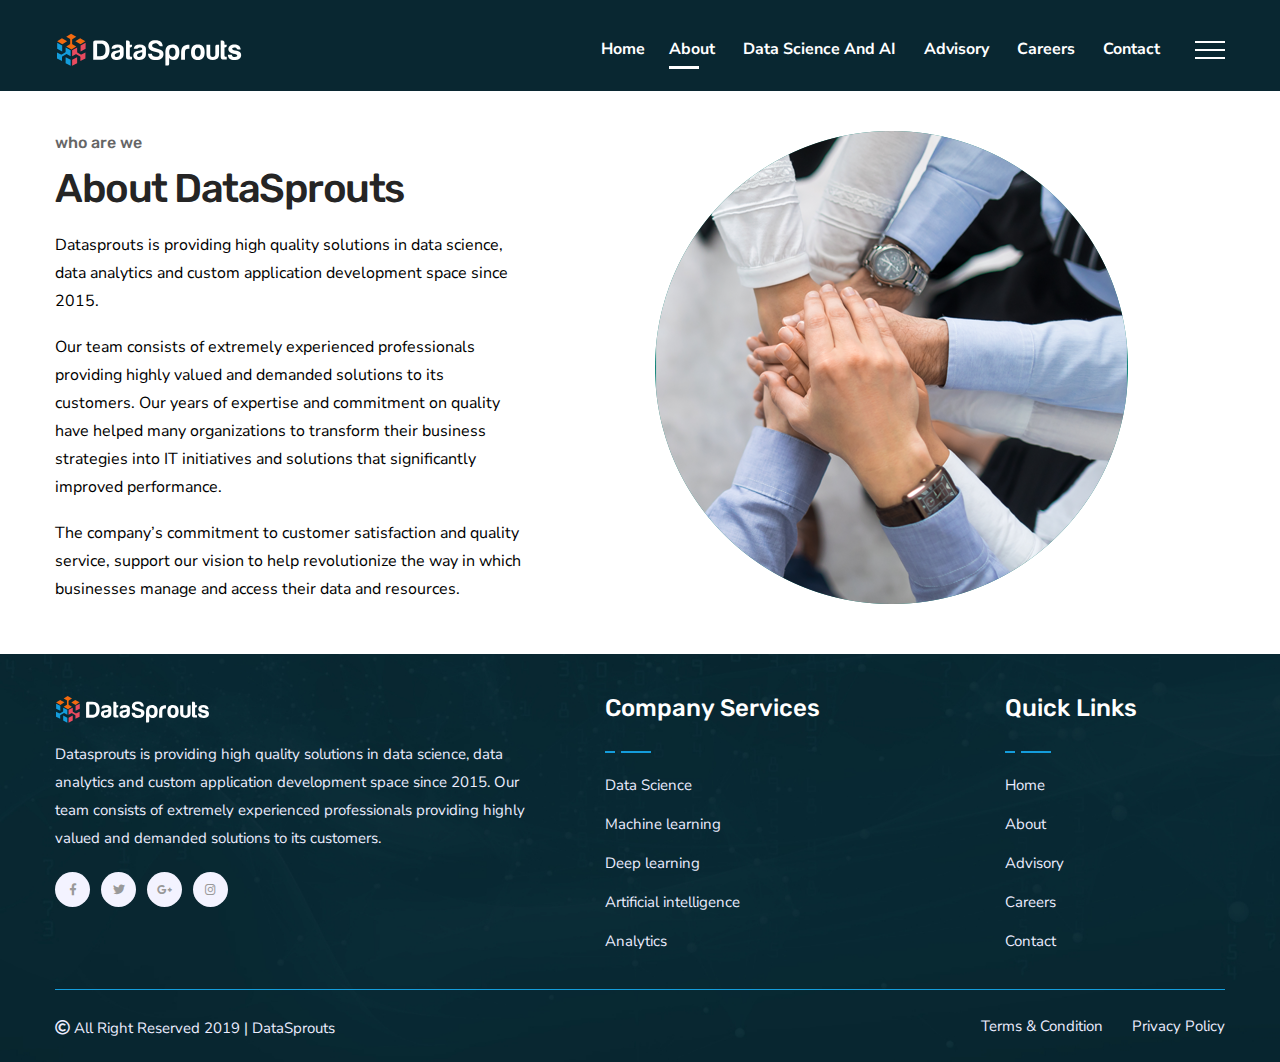
<file: about.html>
<!doctype html>
<html class="no-js" lang="zxx">
    <head>
        <meta charset="utf-8">
        <meta http-equiv="x-ua-compatible" content="ie=edge">
        <title>Datasprouts</title>
        <meta name="description" content="">
        <meta name="viewport" content="width=device-width, initial-scale=1">

        <link rel="manifest" href="site.webmanifest">
		<link rel="shortcut icon" type="image/x-icon" href="img/favicon.png">
        <!-- Place favicon.ico in the root directory -->

		<link rel="apple-touch-icon-precomposed" sizes="57x57" href="img/favicon/apple-touch-icon-57x57.png" />
		<link rel="apple-touch-icon-precomposed" sizes="114x114" href="img/favicon/apple-touch-icon-114x114.png" />
		<link rel="apple-touch-icon-precomposed" sizes="72x72" href="img/favicon/apple-touch-icon-72x72.png" />
		<link rel="apple-touch-icon-precomposed" sizes="144x144" href="img/favicon/apple-touch-icon-144x144.png" />
		<link rel="apple-touch-icon-precomposed" sizes="60x60" href="img/favicon/apple-touch-icon-60x60.png" />
		<link rel="apple-touch-icon-precomposed" sizes="120x120" href="img/favicon/apple-touch-icon-120x120.png" />
		<link rel="apple-touch-icon-precomposed" sizes="76x76" href="img/favicon/apple-touch-icon-76x76.png" />
		<link rel="apple-touch-icon-precomposed" sizes="152x152" href="img/favicon/apple-touch-icon-152x152.png" />
		<link rel="icon" type="image/png" href="img/favicon/favicon-196x196.png" sizes="196x196" />
		<link rel="icon" type="image/png" href="img/favicon/favicon-96x96.png" sizes="96x96" />
		<link rel="icon" type="image/png" href="img/favicon/favicon-32x32.png" sizes="32x32" />
		<link rel="icon" type="image/png" href="img/favicon/favicon-16x16.png" sizes="16x16" />
		<link rel="icon" type="image/png" href="img/favicon/favicon-128.png" sizes="128x128" />
		<meta name="application-name" content="&nbsp;"/>
		<meta name="msapplication-TileColor" content="#FFFFFF" />
		<meta name="msapplication-TileImage" content="mstile-144x144.png" />
		<meta name="msapplication-square70x70logo" content="mstile-70x70.png" />
		<meta name="msapplication-square150x150logo" content="mstile-150x150.png" />
		<meta name="msapplication-wide310x150logo" content="mstile-310x150.png" />
		<meta name="msapplication-square310x310logo" content="mstile-310x310.png" />

		<!-- CSS here -->
        <link rel="stylesheet" href="css/bootstrap.min.css">
        <link rel="stylesheet" href="css/owl.carousel.min.css">
        <link rel="stylesheet" href="css/animate.min.css">
        <link rel="stylesheet" href="css/magnific-popup.css">
        <link rel="stylesheet" href="css/meanmenu.css">
        <link rel="stylesheet" href="css/fontawesome-all.min.css">
        <link rel="stylesheet" href="css/slick.css">
        <link rel="stylesheet" href="css/dripicons.css">
        <link rel="stylesheet" href="css/themify-icons.css">
        <link rel="stylesheet" href="css/default.css">
        <link rel="stylesheet" href="css/style.css">
        <link rel="stylesheet" href="css/responsive.css">
    </head>
    <body>

		<!-- header-start -->
		<header class="header-transparent">
			<div id="sticky-header" class="main-menu-area menu-area-2 menu-area-3">
				<div class="container">
					<div class="menu-bg p-0 menu-bg-3">
						<div class="row">
							<div class="col-xl-3 col-lg-3 d-flex align-items-center">
								<div class="logo">
									<a href="index.html"><img src="img/logo/logo-white.png" alt="" /></a>
								</div>
							</div>
							<div class="col-xl-9 col-lg-9">
								<div class="menu-bar info-bar text-right d-none d-md-none d-lg-block">
									<span></span>
									<span></span>
									<span></span>
								</div>
								<div class="main-menu text-right">
									<nav id="mobile-menu">
										<ul>
											<li><a href="index.html">Home </a>
											<li class="active"><a href="about.html">About</a> </li>
											<li><a href="dsa.html">Data Science and AI</a> </li>
											<li><a href="advisory.html">Advisory</a> </li>
											<li><a href="careers.html">Careers</a></li>
											<li><a href="contact.html">Contact</a></li>
										</ul>
									</nav>
								</div>
							<div class="mobile-menu"></div>
						</div>
					</div>
				</div>
			</div>
			<div class="extra-info">
				<div class="close-icon">
					<button>
						<i class="far fa-window-close"></i>
					</button>
				</div>
				<div class="logo-side mb-30">
					<a href="index.html">
						<img src="img/logo/logo-white.png" alt="" />
					</a>
				</div>
				<div class="side-info mb-30">
					<div class="contact-list mb-30">
						<h4>US Office</h4>
						<p>Suite# 106,642 N Madison Street,
							Bloomington, IN 47404</p>
					</div>
					<div class="contact-list mb-30">
						<h4>India Office</h4>
						<p>Flat No. 446, S Chandra Reddy Towers,
						4th Floor, 100 Feet Road, Ayyappa Society,
						Madhapur, Telangana-500072</p>
					</div>					
					<div class="contact-list mb-30">
						<h4>Email Address</h4>
						<p>info@datasprouts.com </p>
					</div>
				</div>
			</div>
		</header>
		<!-- header-end -->
		
		
		<!-- page-title-area start -->
		<section class="page-title-area pt-320 pb-140" data-background="img/bg/navigation.jpg">
			<div class="container">
				<div class="row">
					<div class="col-xl-12">
					</div>
				</div>
			</div>
		</section>
		<!-- page-title-area end -->

		<!-- testimonial-area start -->
		<div class="testimonial-area pt-120 pb-90">
			<div class="container">
				<div class="row">
					<div class="col-xl-5 col-lg-6">
						<div class="testmonial-title-wrapper mb-30">
							<div class="section-title">
								<span>who are we</span>
								<h1>About DataSprouts</h1>
								<div class="section-img mb-15">
								</div>
								<p>Datasprouts is providing high quality solutions in data science, data analytics and custom application development space since 2015.</p>
								<p>Our team consists of extremely experienced professionals providing highly valued and demanded solutions to its customers. Our years of expertise and commitment on quality have helped many organizations to transform their business strategies into IT initiatives and solutions that significantly improved performance.</p>
								<p>The company’s commitment to customer satisfaction and quality service, support our vision to help revolutionize the way in which businesses manage and access their data and resources.</p>
								</div>
						</div>
					</div>
					<div class="col-xl-6 offset-xl-1 col-lg-6">
						<div class="agency-video mb-30">
							<img src="img/bg/who_we.png" alt="">
						</div>
					</div>
					</div>
				</div>
			</div>
		</div>
		<!-- testimonial-area end -->

		<!-- footer-area-start -->
		<footer>
			<div class="footer-area footer-white pt-100" style="background-image:url(img/bg/footer.jpg)">
				<div class="container">
					<div class="row">
						<div class="col-xl-5 col-lg-5 col-md-6">
							<div class="footer-wrapper mb-30">
								<div class="footer-logo">
									<a href="index.html"><img src="img/logo/footer.white.png" alt=""></a>
								</div>
								<div class="footer-text">
									<p>Datasprouts is providing high quality solutions in data science, data analytics and custom application development space since 2015. Our team consists of extremely experienced professionals providing highly valued and demanded solutions to its customers. </p>
								</div>
								<div class="footer-icon">
									<a href="#"><i class="fab fa-facebook-f"></i></a>
									<a href="#"><i class="fab fa-twitter"></i></a>
									<a href="#"><i class="fab fa-google-plus-g"></i></a>
									<a href="#"><i class="fab fa-instagram"></i></a>
								</div>
							</div>
						</div>
						<div class="col-xl-4 col-lg-4 col-md-6">
							<div class="footer-wrapper pl-50 mb-30">
								<h3 class="footer-title">Company Services</h3>
								<ul class="footer-menu">
									<li><a href="#">Data Science</a></li>
									<li><a href="#">Machine learning</a></li>
									<li><a href="#">Deep learning</a></li>
									<li><a href="#">Artificial intelligence</a></li>
									<li><a href="#">Analytics</a></li>
								</ul>
							</div>
						</div>
						<div class="col-xl-3 col-lg-3  col-md-6">
							<div class="footer-wrapper pl-50 mb-30">
								<h3 class="footer-title">Quick Links</h3>
								<ul class="footer-menu">
									<li><a href="#">Home</a></li>
									<li><a href="#">About</a></li>
									<li><a href="#">Advisory</a></li>
									<li><a href="#">Careers</a></li>
									<li><a href="#">Contact</a></li>
								</ul>
							</div>
						</div>
					</div>
				</div>
				<div class="footer-bottom pt-55 pb-20">
					<div class="container">
						<div class="footer-border">
							<div class="row">
								<div class="col-xl-6 col-lg-6 col-md-12">
									<div class="copyright">
										<p><i class="far fa-copyright"></i>  All Right Reserved 2019 | DataSprouts</p>
									</div>
								</div>
								<div class="col-xl-6 col-lg-6 col-md-12">
									<ul class="footer-bottom-link text-lg-right">
										<li><a href="#">Terms & Condition</a></li>
										<li><a href="#">Privacy Policy</a></li>
									</ul>
								</div>
							</div>
						</div>
					</div>
				</div>
			</div>
		</footer>
		<!-- footer-area-end -->

		<!-- Modal Search -->
        <div class="modal fade" id="search-modal" tabindex="-1" role="dialog" aria-hidden="true">
            <div class="modal-dialog" role="document">
                <div class="modal-content">
                    <form>
                        <input type="text" placeholder="Search here...">
                        <button>
                            <i class="fa fa-search"></i>
                        </button>
                    </form>
                </div>
            </div>
        </div>



		<!-- JS here -->
        <script src="js/vendor/modernizr-3.5.0.min.js"></script>
        <script src="js/vendor/jquery-1.12.4.min.js"></script>
        <script src="js/waypoints.min.js"></script>
        <script src="js/popper.min.js"></script>
        <script src="js/jquery.counterup.min.js"></script>
        <script src="js/jquery.countdown.min.js"></script>
        <script src="js/bootstrap.min.js"></script>
        <script src="js/owl.carousel.min.js"></script>
        <script src="js/isotope.pkgd.min.js"></script>
        <script src="js/jquery.meanmenu.min.js"></script>
        <script src="js/slick.min.js"></script>
        <script src="js/ajax-form.js"></script>
        <script src="js/wow.min.js"></script>
        <script src="js/jquery.scrollUp.min.js"></script>
        <script src="js/imagesloaded.pkgd.min.js"></script>
        <script src="js/jquery.magnific-popup.min.js"></script>
        <script src="js/plugins.js"></script>
        <script src="js/main.js"></script>
    </body>
</html>
</file>
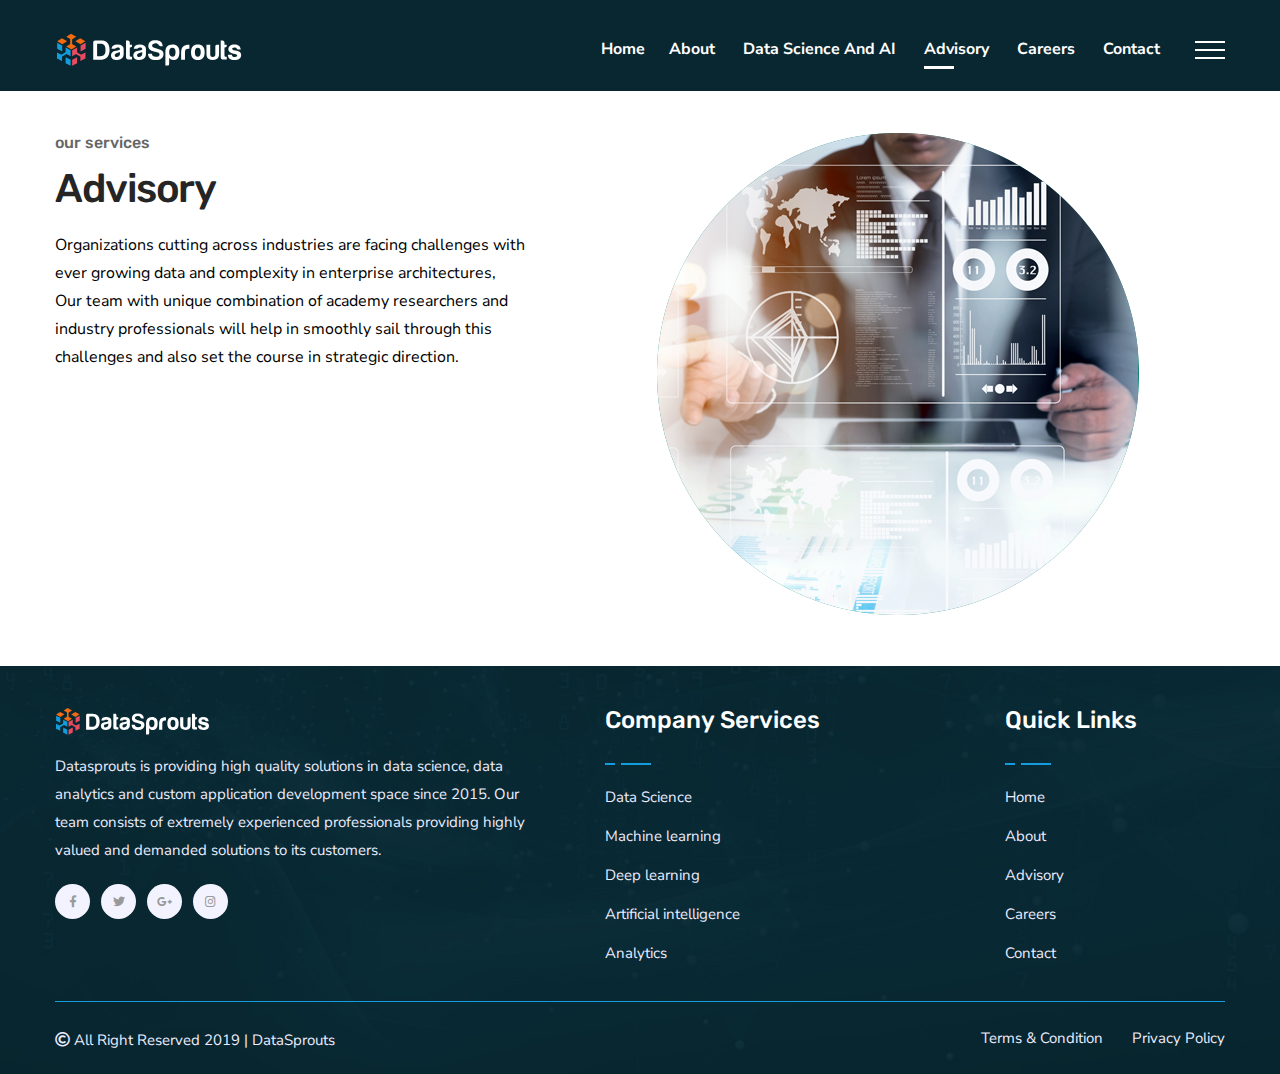
<file: advisory.html>
<!doctype html>
<html class="no-js" lang="zxx">
    <head>
        <meta charset="utf-8">
        <meta http-equiv="x-ua-compatible" content="ie=edge">
        <title>Datasprouts</title>
        <meta name="description" content="">
        <meta name="viewport" content="width=device-width, initial-scale=1">

        <link rel="manifest" href="site.webmanifest">
		<link rel="shortcut icon" type="image/x-icon" href="img/favicon.png">
        <!-- Place favicon.ico in the root directory -->

		<link rel="apple-touch-icon-precomposed" sizes="57x57" href="img/favicon/apple-touch-icon-57x57.png" />
		<link rel="apple-touch-icon-precomposed" sizes="114x114" href="img/favicon/apple-touch-icon-114x114.png" />
		<link rel="apple-touch-icon-precomposed" sizes="72x72" href="img/favicon/apple-touch-icon-72x72.png" />
		<link rel="apple-touch-icon-precomposed" sizes="144x144" href="img/favicon/apple-touch-icon-144x144.png" />
		<link rel="apple-touch-icon-precomposed" sizes="60x60" href="img/favicon/apple-touch-icon-60x60.png" />
		<link rel="apple-touch-icon-precomposed" sizes="120x120" href="img/favicon/apple-touch-icon-120x120.png" />
		<link rel="apple-touch-icon-precomposed" sizes="76x76" href="img/favicon/apple-touch-icon-76x76.png" />
		<link rel="apple-touch-icon-precomposed" sizes="152x152" href="img/favicon/apple-touch-icon-152x152.png" />
		<link rel="icon" type="image/png" href="img/favicon/favicon-196x196.png" sizes="196x196" />
		<link rel="icon" type="image/png" href="img/favicon/favicon-96x96.png" sizes="96x96" />
		<link rel="icon" type="image/png" href="img/favicon/favicon-32x32.png" sizes="32x32" />
		<link rel="icon" type="image/png" href="img/favicon/favicon-16x16.png" sizes="16x16" />
		<link rel="icon" type="image/png" href="img/favicon/favicon-128.png" sizes="128x128" />
		<meta name="application-name" content="&nbsp;"/>
		<meta name="msapplication-TileColor" content="#FFFFFF" />
		<meta name="msapplication-TileImage" content="mstile-144x144.png" />
		<meta name="msapplication-square70x70logo" content="mstile-70x70.png" />
		<meta name="msapplication-square150x150logo" content="mstile-150x150.png" />
		<meta name="msapplication-wide310x150logo" content="mstile-310x150.png" />
		<meta name="msapplication-square310x310logo" content="mstile-310x310.png" />

		<!-- CSS here -->
        <link rel="stylesheet" href="css/bootstrap.min.css">
        <link rel="stylesheet" href="css/owl.carousel.min.css">
        <link rel="stylesheet" href="css/animate.min.css">
        <link rel="stylesheet" href="css/magnific-popup.css">
        <link rel="stylesheet" href="css/meanmenu.css">
        <link rel="stylesheet" href="css/fontawesome-all.min.css">
        <link rel="stylesheet" href="css/slick.css">
        <link rel="stylesheet" href="css/dripicons.css">
        <link rel="stylesheet" href="css/themify-icons.css">
        <link rel="stylesheet" href="css/default.css">
        <link rel="stylesheet" href="css/style.css">
        <link rel="stylesheet" href="css/responsive.css">
    </head>
    <body>


		<!-- header-start -->
		<header class="header-transparent">
			<div id="sticky-header" class="main-menu-area menu-area-2 menu-area-3">
				<div class="container">
					<div class="menu-bg p-0 menu-bg-3">
						<div class="row">
							<div class="col-xl-3 col-lg-3 d-flex align-items-center">
								<div class="logo">
									<a href="index.html"><img src="img/logo/logo-white.png" alt="" /></a>
								</div>
							</div>
							<div class="col-xl-9 col-lg-9">
								<div class="menu-bar info-bar text-right d-none d-md-none d-lg-block">
									<span></span>
									<span></span>
									<span></span>
								</div>
								<div class="main-menu text-right">
									<nav id="mobile-menu">
										<ul>
											<li><a href="index.html">Home </a>
											<li><a href="about.html">About</a> </li>
											<li><a href="dsa.html">Data Science and AI</a> </li>
											<li class="active"><a href="advisory.html">Advisory</a> </li>
											<li><a href="careers.html">Careers</a></li>
											<li><a href="contact.html">Contact</a></li>
										</ul>
									</nav>
								</div>
							<div class="mobile-menu"></div>
						</div>
					</div>
				</div>
			</div>
			<div class="extra-info">
				<div class="close-icon">
					<button>
						<i class="far fa-window-close"></i>
					</button>
				</div>
				<div class="logo-side mb-30">
					<a href="index.html">
						<img src="img/logo/logo-white.png" alt="" />
					</a>
				</div>
				<div class="side-info mb-30">
					<div class="contact-list mb-30">
						<h4>US Office</h4>
						<p>Suite# 106,642 N Madison Street,
							Bloomington, IN 47404</p>
					</div>
					<div class="contact-list mb-30">
						<h4>India Office</h4>
						<p>Flat No. 446, S Chandra Reddy Towers,
						4th Floor, 100 Feet Road, Ayyappa Society,
						Madhapur, Telangana-500072</p>
					</div>					
					<div class="contact-list mb-30">
						<h4>Email Address</h4>
						<p>info@datasprouts.com </p>
					</div>
				</div>
			</div>
		</header>
		<!-- header-end -->
		
		
		<!-- page-title-area start -->
		<section class="page-title-area pt-320 pb-140" data-background="img/bg/navigation.jpg">
			<div class="container">
				<div class="row">
					<div class="col-xl-12">
					</div>
				</div>
			</div>
		</section>
		<!-- page-title-area end -->



		<!-- video-area start -->
		<div class="video-area pt-120 pb-90">
			<div class="container">
				<div class="row">
					<div class="col-xl-5 col-lg-6">
						<div class="agency-wrapper mb-30">
							<div class="section-title">
								<span>our services</span>
								<h1>Advisory</h1>
								<div class="section-img mb-15">
								</div>
								<p>Organizations cutting across industries are facing challenges with ever growing data and complexity in enterprise architectures, Our team with unique combination of academy researchers and industry professionals will help in smoothly sail through this challenges and also set the course in strategic direction.</p>
							</div>
						</div>
					</div>
					<div class="col-xl-6 offset-xl-1 col-lg-6">
						<div class="agency-video mb-30">
							<img src="img/bg/Advisory.png" alt="">
						</div>
					</div>
				</div>
			</div>
		</div>
		<!-- video-area end -->

		<!-- footer-area-start -->
		<footer>
			<div class="footer-area footer-white pt-100" style="background-image:url(img/bg/footer.jpg)">
				<div class="container">
					<div class="row">
						<div class="col-xl-5 col-lg-5 col-md-6">
							<div class="footer-wrapper mb-30">
								<div class="footer-logo">
									<a href="index.html"><img src="img/logo/footer.white.png" alt=""></a>
								</div>
								<div class="footer-text">
									<p>Datasprouts is providing high quality solutions in data science, data analytics and custom application development space since 2015. Our team consists of extremely experienced professionals providing highly valued and demanded solutions to its customers. </p>
								</div>
								<div class="footer-icon">
									<a href="#"><i class="fab fa-facebook-f"></i></a>
									<a href="#"><i class="fab fa-twitter"></i></a>
									<a href="#"><i class="fab fa-google-plus-g"></i></a>
									<a href="#"><i class="fab fa-instagram"></i></a>
								</div>
							</div>
						</div>
						<div class="col-xl-4 col-lg-4 col-md-6">
							<div class="footer-wrapper pl-50 mb-30">
								<h3 class="footer-title">Company Services</h3>
								<ul class="footer-menu">
									<li><a href="#">Data Science</a></li>
									<li><a href="#">Machine learning</a></li>
									<li><a href="#">Deep learning</a></li>
									<li><a href="#">Artificial intelligence</a></li>
									<li><a href="#">Analytics</a></li>
								</ul>
							</div>
						</div>
						<div class="col-xl-3 col-lg-3  col-md-6">
							<div class="footer-wrapper pl-50 mb-30">
								<h3 class="footer-title">Quick Links</h3>
								<ul class="footer-menu">
									<li><a href="#">Home</a></li>
									<li><a href="#">About</a></li>
									<li><a href="#">Advisory</a></li>
									<li><a href="#">Careers</a></li>
									<li><a href="#">Contact</a></li>
								</ul>
							</div>
						</div>
					</div>
				</div>
				<div class="footer-bottom pt-55 pb-20">
					<div class="container">
						<div class="footer-border">
							<div class="row">
								<div class="col-xl-6 col-lg-6 col-md-12">
									<div class="copyright">
										<p><i class="far fa-copyright"></i>  All Right Reserved 2019 | DataSprouts</p>
									</div>
								</div>
								<div class="col-xl-6 col-lg-6 col-md-12">
									<ul class="footer-bottom-link text-lg-right">
										<li><a href="#">Terms & Condition</a></li>
										<li><a href="#">Privacy Policy</a></li>
									</ul>
								</div>
							</div>
						</div>
					</div>
				</div>
			</div>
		</footer>
		<!-- footer-area-end -->

		<!-- Modal Search -->
        <div class="modal fade" id="search-modal" tabindex="-1" role="dialog" aria-hidden="true">
            <div class="modal-dialog" role="document">
                <div class="modal-content">
                    <form>
                        <input type="text" placeholder="Search here...">
                        <button>
                            <i class="fa fa-search"></i>
                        </button>
                    </form>
                </div>
            </div>
        </div>








		<!-- JS here -->
        <script src="js/vendor/modernizr-3.5.0.min.js"></script>
        <script src="js/vendor/jquery-1.12.4.min.js"></script>
        <script src="js/waypoints.min.js"></script>
        <script src="js/popper.min.js"></script>
        <script src="js/jquery.counterup.min.js"></script>
        <script src="js/jquery.countdown.min.js"></script>
        <script src="js/bootstrap.min.js"></script>
        <script src="js/owl.carousel.min.js"></script>
        <script src="js/isotope.pkgd.min.js"></script>
        <script src="js/jquery.meanmenu.min.js"></script>
        <script src="js/slick.min.js"></script>
        <script src="js/ajax-form.js"></script>
        <script src="js/wow.min.js"></script>
        <script src="js/jquery.scrollUp.min.js"></script>
        <script src="js/imagesloaded.pkgd.min.js"></script>
        <script src="js/jquery.magnific-popup.min.js"></script>
        <script src="js/plugins.js"></script>
        <script src="js/main.js"></script>
    </body>
</html>
</file>
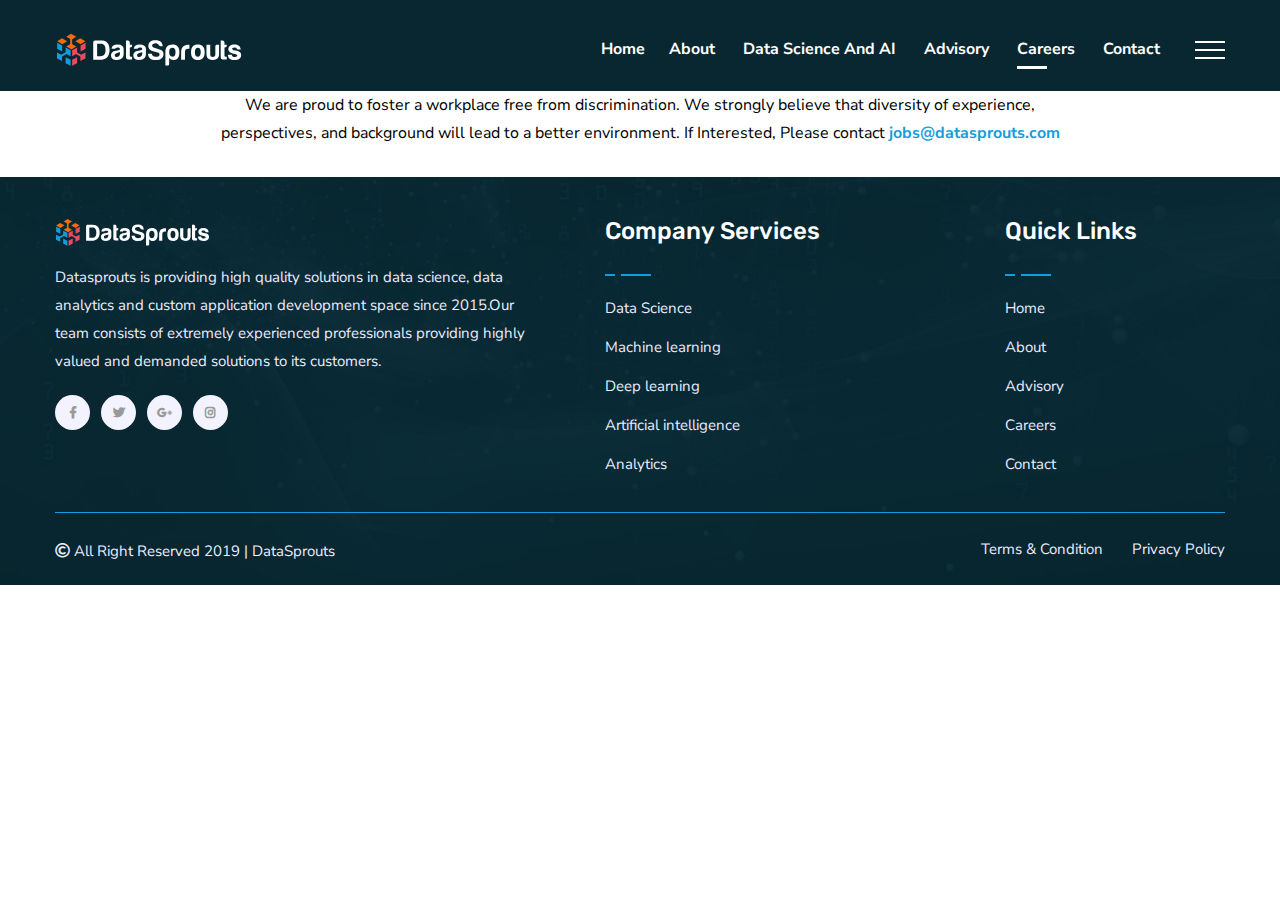
<file: careers.html>
<!doctype html>
<html class="no-js" lang="zxx">
    <head>
        <meta charset="utf-8">
        <meta http-equiv="x-ua-compatible" content="ie=edge">
        <title>Datasprouts</title>
        <meta name="description" content="">
        <meta name="viewport" content="width=device-width, initial-scale=1">

        <link rel="manifest" href="site.webmanifest">
		<link rel="shortcut icon" type="image/x-icon" href="img/favicon.png">
        <!-- Place favicon.ico in the root directory -->

		<link rel="apple-touch-icon-precomposed" sizes="57x57" href="img/favicon/apple-touch-icon-57x57.png" />
		<link rel="apple-touch-icon-precomposed" sizes="114x114" href="img/favicon/apple-touch-icon-114x114.png" />
		<link rel="apple-touch-icon-precomposed" sizes="72x72" href="img/favicon/apple-touch-icon-72x72.png" />
		<link rel="apple-touch-icon-precomposed" sizes="144x144" href="img/favicon/apple-touch-icon-144x144.png" />
		<link rel="apple-touch-icon-precomposed" sizes="60x60" href="img/favicon/apple-touch-icon-60x60.png" />
		<link rel="apple-touch-icon-precomposed" sizes="120x120" href="img/favicon/apple-touch-icon-120x120.png" />
		<link rel="apple-touch-icon-precomposed" sizes="76x76" href="img/favicon/apple-touch-icon-76x76.png" />
		<link rel="apple-touch-icon-precomposed" sizes="152x152" href="img/favicon/apple-touch-icon-152x152.png" />
		<link rel="icon" type="image/png" href="img/favicon/favicon-196x196.png" sizes="196x196" />
		<link rel="icon" type="image/png" href="img/favicon/favicon-96x96.png" sizes="96x96" />
		<link rel="icon" type="image/png" href="img/favicon/favicon-32x32.png" sizes="32x32" />
		<link rel="icon" type="image/png" href="img/favicon/favicon-16x16.png" sizes="16x16" />
		<link rel="icon" type="image/png" href="img/favicon/favicon-128.png" sizes="128x128" />
		<meta name="application-name" content="&nbsp;"/>
		<meta name="msapplication-TileColor" content="#FFFFFF" />
		<meta name="msapplication-TileImage" content="mstile-144x144.png" />
		<meta name="msapplication-square70x70logo" content="mstile-70x70.png" />
		<meta name="msapplication-square150x150logo" content="mstile-150x150.png" />
		<meta name="msapplication-wide310x150logo" content="mstile-310x150.png" />
		<meta name="msapplication-square310x310logo" content="mstile-310x310.png" />

		<!-- CSS here -->
        <link rel="stylesheet" href="css/bootstrap.min.css">
        <link rel="stylesheet" href="css/owl.carousel.min.css">
        <link rel="stylesheet" href="css/animate.min.css">
        <link rel="stylesheet" href="css/magnific-popup.css">
        <link rel="stylesheet" href="css/meanmenu.css">
        <link rel="stylesheet" href="css/fontawesome-all.min.css">
        <link rel="stylesheet" href="css/slick.css">
        <link rel="stylesheet" href="css/dripicons.css">
        <link rel="stylesheet" href="css/themify-icons.css">
        <link rel="stylesheet" href="css/default.css">
        <link rel="stylesheet" href="css/style.css">
        <link rel="stylesheet" href="css/responsive.css">
    </head>
    <body>

		<!-- header-start -->
		<header class="header-transparent">
			<div id="sticky-header" class="main-menu-area menu-area-2 menu-area-3">
				<div class="container">
					<div class="menu-bg p-0 menu-bg-3">
						<div class="row">
							<div class="col-xl-3 col-lg-3 d-flex align-items-center">
								<div class="logo">
									<a href="index.html"><img src="img/logo/logo-white.png" alt="" /></a>
								</div>
							</div>
							<div class="col-xl-9 col-lg-9">
								<div class="menu-bar info-bar text-right d-none d-md-none d-lg-block">
									<span></span>
									<span></span>
									<span></span>
								</div>
								<div class="main-menu text-right">
									<nav id="mobile-menu">
										<ul>
											<li><a href="index.html">Home </a>
											<li><a href="about.html">About</a> </li>
											<li><a href="dsa.html">Data Science and AI</a> </li>
											<li><a href="advisory.html">Advisory</a> </li>
											<li class="active"><a href="careers.html">Careers</a></li>
											<li><a href="contact.html">Contact</a></li>
										</ul>
									</nav>
								</div>
							<div class="mobile-menu"></div>
						</div>
					</div>
				</div>
			</div>
			<div class="extra-info">
				<div class="close-icon">
					<button>
						<i class="far fa-window-close"></i>
					</button>
				</div>
				<div class="logo-side mb-30">
					<a href="index.html">
						<img src="img/logo/logo-white.png" alt="" />
					</a>
				</div>
				<div class="side-info mb-30">
					<div class="contact-list mb-30">
						<h4>US Office</h4>
						<p>Suite# 106,642 N Madison Street,
							Bloomington, IN 47404</p>
					</div>
					<div class="contact-list mb-30">
						<h4>India Office</h4>
						<p>Flat No. 446, S Chandra Reddy Towers,
						4th Floor, 100 Feet Road, Ayyappa Society,
						Madhapur, Telangana-500072</p>
					</div>					
					<div class="contact-list mb-30">
						<h4>Email Address</h4>
						<p>info@datasprouts.com </p>
					</div>
				</div>
			</div>
		</header>
		<!-- header-end -->

		<!-- page-title-area start -->
		<section class="page-title-area pt-320 pb-140" data-background="img/bg/navigation.jpg">
			<div class="container">
				<div class="row">
					<div class="col-xl-12">
					</div>
				</div>
			</div>
		</section>
		<!-- page-title-area end -->


		<!-- news-area-start -->
			<div class="container">
					<div class="row">
						<div class="col-xl-12 col-lg-12 offset-lg-12 offset-xl-12">
							<div class="newsletters-wrapper text-center">
								<div class="newsletters-text">
									<p>We are proud to foster a workplace free from discrimination. We strongly believe that diversity of experience, perspectives, and background will lead to a better environment. If Interested, Please contact   <strong> <a href="mailto:jobs@datasprouts.com"</strong>  jobs@datasprouts.com </p></p>
								</div>
							</div>
						</div>
					</div>
			</div>
		<!-- news-area-end -->		
		

		<!-- footer-area-start -->
		<footer>
			<div class="footer-area footer-white pt-100" style="background-image:url(img/bg/footer.jpg)">
				<div class="container">
					<div class="row">
						<div class="col-xl-5 col-lg-5 col-md-6">
							<div class="footer-wrapper mb-30">
								<div class="footer-logo">
									<a href="index.html"><img src="img/logo/footer.white.png" alt=""></a>
								</div>
								<div class="footer-text">
									<p>Datasprouts is providing high quality solutions in data science, data analytics and custom application development space since 2015.Our team consists of extremely experienced professionals providing highly valued and demanded solutions to its customers. </p>
								</div>
								<div class="footer-icon">
									<a href="#"><i class="fab fa-facebook-f"></i></a>
									<a href="#"><i class="fab fa-twitter"></i></a>
									<a href="#"><i class="fab fa-google-plus-g"></i></a>
									<a href="#"><i class="fab fa-instagram"></i></a>
								</div>
							</div>
						</div>
						<div class="col-xl-4 col-lg-4 col-md-6">
							<div class="footer-wrapper pl-50 mb-30">
								<h3 class="footer-title">Company Services</h3>
								<ul class="footer-menu">
									<li><a href="#">Data Science</a></li>
									<li><a href="#">Machine learning</a></li>
									<li><a href="#">Deep learning</a></li>
									<li><a href="#">Artificial intelligence</a></li>
									<li><a href="#">Analytics</a></li>
								</ul>
							</div>
						</div>
						<div class="col-xl-3 col-lg-3  col-md-6">
							<div class="footer-wrapper pl-50 mb-30">
								<h3 class="footer-title">Quick Links</h3>
								<ul class="footer-menu">
									<li><a href="#">Home</a></li>
									<li><a href="#">About</a></li>
									<li><a href="#">Advisory</a></li>
									<li><a href="#">Careers</a></li>
									<li><a href="#">Contact</a></li>
								</ul>
							</div>
						</div>
					</div>
				</div>
				<div class="footer-bottom pt-55 pb-20">
					<div class="container">
						<div class="footer-border">
							<div class="row">
								<div class="col-xl-6 col-lg-6 col-md-12">
									<div class="copyright">
										<p><i class="far fa-copyright"></i>  All Right Reserved 2019 | DataSprouts</p>
									</div>
								</div>
								<div class="col-xl-6 col-lg-6 col-md-12">
									<ul class="footer-bottom-link text-lg-right">
										<li><a href="#">Terms & Condition</a></li>
										<li><a href="#">Privacy Policy</a></li>
									</ul>
								</div>
							</div>
						</div>
					</div>
				</div>
			</div>
		</footer>
		<!-- footer-area-end -->

		<!-- Modal Search -->
        <div class="modal fade" id="search-modal" tabindex="-1" role="dialog" aria-hidden="true">
            <div class="modal-dialog" role="document">
                <div class="modal-content">
                    <form>
                        <input type="text" placeholder="Search here...">
                        <button>
                            <i class="fa fa-search"></i>
                        </button>
                    </form>
                </div>
            </div>
        </div>








		<!-- JS here -->
        <script src="js/vendor/modernizr-3.5.0.min.js"></script>
        <script src="js/vendor/jquery-1.12.4.min.js"></script>
        <script src="js/waypoints.min.js"></script>
        <script src="js/popper.min.js"></script>
        <script src="js/jquery.counterup.min.js"></script>
        <script src="js/jquery.countdown.min.js"></script>
        <script src="js/bootstrap.min.js"></script>
        <script src="js/owl.carousel.min.js"></script>
        <script src="js/isotope.pkgd.min.js"></script>
        <script src="js/jquery.meanmenu.min.js"></script>
        <script src="js/slick.min.js"></script>
        <script src="js/ajax-form.js"></script>
        <script src="js/wow.min.js"></script>
        <script src="js/jquery.scrollUp.min.js"></script>
        <script src="js/imagesloaded.pkgd.min.js"></script>
        <script src="js/jquery.magnific-popup.min.js"></script>
        <script src="js/plugins.js"></script>
        <script src="js/main.js"></script>
    </body>
</html>
</file>
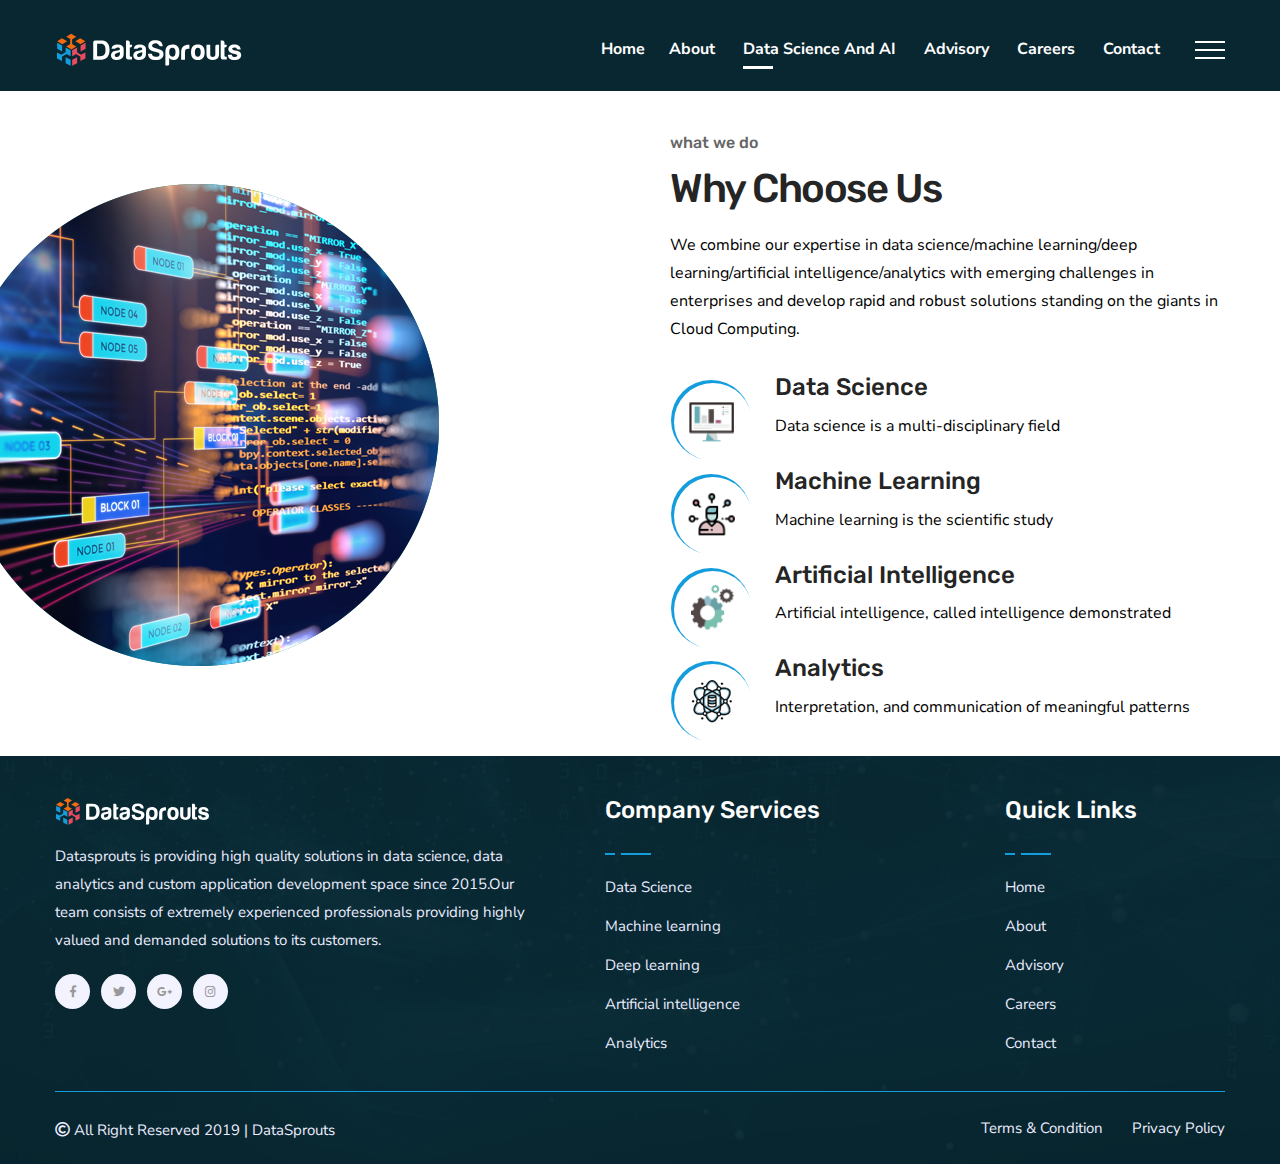
<file: dsa.html>
<!doctype html>
<html class="no-js" lang="zxx">
    <head>
        <meta charset="utf-8">
        <meta http-equiv="x-ua-compatible" content="ie=edge">
        <title>Datasprouts</title>
        <meta name="description" content="">
        <meta name="viewport" content="width=device-width, initial-scale=1">

        <link rel="manifest" href="site.webmanifest">
		<link rel="shortcut icon" type="image/x-icon" href="img/favicon.png">
        <!-- Place favicon.ico in the root directory -->

		<link rel="apple-touch-icon-precomposed" sizes="57x57" href="img/favicon/apple-touch-icon-57x57.png" />
		<link rel="apple-touch-icon-precomposed" sizes="114x114" href="img/favicon/apple-touch-icon-114x114.png" />
		<link rel="apple-touch-icon-precomposed" sizes="72x72" href="img/favicon/apple-touch-icon-72x72.png" />
		<link rel="apple-touch-icon-precomposed" sizes="144x144" href="img/favicon/apple-touch-icon-144x144.png" />
		<link rel="apple-touch-icon-precomposed" sizes="60x60" href="img/favicon/apple-touch-icon-60x60.png" />
		<link rel="apple-touch-icon-precomposed" sizes="120x120" href="img/favicon/apple-touch-icon-120x120.png" />
		<link rel="apple-touch-icon-precomposed" sizes="76x76" href="img/favicon/apple-touch-icon-76x76.png" />
		<link rel="apple-touch-icon-precomposed" sizes="152x152" href="img/favicon/apple-touch-icon-152x152.png" />
		<link rel="icon" type="image/png" href="img/favicon/favicon-196x196.png" sizes="196x196" />
		<link rel="icon" type="image/png" href="img/favicon/favicon-96x96.png" sizes="96x96" />
		<link rel="icon" type="image/png" href="img/favicon/favicon-32x32.png" sizes="32x32" />
		<link rel="icon" type="image/png" href="img/favicon/favicon-16x16.png" sizes="16x16" />
		<link rel="icon" type="image/png" href="img/favicon/favicon-128.png" sizes="128x128" />
		<meta name="application-name" content="&nbsp;"/>
		<meta name="msapplication-TileColor" content="#FFFFFF" />
		<meta name="msapplication-TileImage" content="mstile-144x144.png" />
		<meta name="msapplication-square70x70logo" content="mstile-70x70.png" />
		<meta name="msapplication-square150x150logo" content="mstile-150x150.png" />
		<meta name="msapplication-wide310x150logo" content="mstile-310x150.png" />
		<meta name="msapplication-square310x310logo" content="mstile-310x310.png" />

		<!-- CSS here -->
        <link rel="stylesheet" href="css/bootstrap.min.css">
        <link rel="stylesheet" href="css/owl.carousel.min.css">
        <link rel="stylesheet" href="css/animate.min.css">
        <link rel="stylesheet" href="css/magnific-popup.css">
        <link rel="stylesheet" href="css/meanmenu.css">
        <link rel="stylesheet" href="css/fontawesome-all.min.css">
        <link rel="stylesheet" href="css/slick.css">
        <link rel="stylesheet" href="css/dripicons.css">
        <link rel="stylesheet" href="css/themify-icons.css">
        <link rel="stylesheet" href="css/default.css">
        <link rel="stylesheet" href="css/style.css">
        <link rel="stylesheet" href="css/responsive.css">
    </head>
    <body>


		<!-- header-start -->
		<header class="header-transparent">
			<div id="sticky-header" class="main-menu-area menu-area-2 menu-area-3">
				<div class="container">
					<div class="menu-bg p-0 menu-bg-3">
						<div class="row">
							<div class="col-xl-3 col-lg-3 d-flex align-items-center">
								<div class="logo">
									<a href="index.html"><img src="img/logo/logo-white.png" alt="" /></a>
								</div>
							</div>
							<div class="col-xl-9 col-lg-9">
								<div class="menu-bar info-bar text-right d-none d-md-none d-lg-block">
									<span></span>
									<span></span>
									<span></span>
								</div>
								<div class="main-menu text-right">
									<nav id="mobile-menu">
										<ul>
											<li><a href="index.html">Home </a>
											<li><a href="about.html">About</a> </li>
											<li class="active"><a href="dsa.html">Data Science and AI</a> </li>
											<li><a href="advisory.html">Advisory</a> </li>
											<li><a href="careers.html">Careers</a></li>
											<li><a href="contact.html">Contact</a></li>
										</ul>
									</nav>
								</div>
							<div class="mobile-menu"></div>
						</div>
					</div>
				</div>
			</div>
			<div class="extra-info">
				<div class="close-icon">
					<button>
						<i class="far fa-window-close"></i>
					</button>
				</div>
				<div class="logo-side mb-30">
					<a href="index.html">
						<img src="img/logo/logo-white.png" alt="" />
					</a>
				</div>
				<div class="side-info mb-30">
					<div class="contact-list mb-30">
						<h4>US Office</h4>
						<p>Suite# 106,642 N Madison Street,
							Bloomington, IN 47404</p>
					</div>
					<div class="contact-list mb-30">
						<h4>India Office</h4>
						<p>Flat No. 446, S Chandra Reddy Towers,
						4th Floor, 100 Feet Road, Ayyappa Society,
						Madhapur, Telangana-500072</p>
					</div>					
					<div class="contact-list mb-30">
						<h4>Email Address</h4>
						<p>info@datasprouts.com </p>
					</div>
				</div>
			</div>
		</header>
		<!-- header-end -->

		<!-- page-title-area start -->
		<section class="page-title-area pt-320 pb-140" data-background="img/bg/navigation.jpg">
			<div class="container">
				<div class="row">
					<div class="col-xl-12">
					</div>
				</div>
			</div>
		</section>
		<!-- page-title-area end -->

		<!-- why-choose-area-start -->
		<div class="why-choose-area pt-120  pb-85">
			<div class="container">
				<div class="row">
					<div class="col-xl-6 col-lg-6">
						<div class="choose-img mb-30">
							<img src="img/bg/why.png" alt="" />
						</div>
					</div>
					<div class="col-xl-6 col-lg-6">
						<div class="why-choose-wrapper mb-30">
							<div class="section-title mb-75">
								<span>what we do</span>
								<h1>Why Choose Us</h1>
								<div class="section-img">
								</div>
								<p>We combine our expertise in data science/machine learning/deep learning/artificial intelligence/analytics with emerging challenges in enterprises and develop rapid and robust solutions standing on the giants in Cloud Computing.</p>
							</div>
							<ul class="choose-list">
								<li>
									<div class="choose-icon">
										<img src="img/icon/icon1.png" alt="" />
									</div>
									<div class="choose-text">
										<h3>Data Science</h3>
										<p>Data science is a multi-disciplinary field</p>
									</div>
								</li>
								<li>
									<div class="choose-icon">
										<img src="img/icon/icon2.png" alt="" />
									</div>
									<div class="choose-text">
										<h3>Machine Learning</h3>
										<p>Machine learning is the scientific study</p>
									</div>
								</li>
								<li>
									<div class="choose-icon">
										<img src="img/icon/icon3.png" alt="" />
									</div>
									<div class="choose-text">
										<h3>Artificial Intelligence</h3>
										<p>Artificial intelligence, called intelligence demonstrated</p>
									</div>
								</li>								
								<li>
									<div class="choose-icon">
										<img src="img/icon/icon4.png" alt="" />
									</div>
									<div class="choose-text">
										<h3>Analytics </h3>
										<p>Interpretation, and communication of meaningful patterns</p>
									</div>
								</li>
							</ul>
						</div>
					</div>
				</div>
			</div>
		</div>
		<!-- why-choose-area-end -->


		<!-- footer-area-start -->
		<footer>
			<div class="footer-area footer-white pt-100" style="background-image:url(img/bg/footer.jpg)">
				<div class="container">
					<div class="row">
						<div class="col-xl-5 col-lg-5 col-md-6">
							<div class="footer-wrapper mb-30">
								<div class="footer-logo">
									<a href="index.html"><img src="img/logo/footer.white.png" alt=""></a>
								</div>
								<div class="footer-text">
									<p>Datasprouts is providing high quality solutions in data science, data analytics and custom application development space since 2015.Our team consists of extremely experienced professionals providing highly valued and demanded solutions to its customers. </p>
								</div>
								<div class="footer-icon">
									<a href="#"><i class="fab fa-facebook-f"></i></a>
									<a href="#"><i class="fab fa-twitter"></i></a>
									<a href="#"><i class="fab fa-google-plus-g"></i></a>
									<a href="#"><i class="fab fa-instagram"></i></a>
								</div>
							</div>
						</div>
						<div class="col-xl-4 col-lg-4 col-md-6">
							<div class="footer-wrapper pl-50 mb-30">
								<h3 class="footer-title">Company Services</h3>
								<ul class="footer-menu">
									<li><a href="#">Data Science</a></li>
									<li><a href="#">Machine learning</a></li>
									<li><a href="#">Deep learning</a></li>
									<li><a href="#">Artificial intelligence</a></li>
									<li><a href="#">Analytics</a></li>
								</ul>
							</div>
						</div>
						<div class="col-xl-3 col-lg-3  col-md-6">
							<div class="footer-wrapper pl-50 mb-30">
								<h3 class="footer-title">Quick Links</h3>
								<ul class="footer-menu">
									<li><a href="#">Home</a></li>
									<li><a href="#">About</a></li>
									<li><a href="#">Advisory</a></li>
									<li><a href="#">Careers</a></li>
									<li><a href="#">Contact</a></li>
								</ul>
							</div>
						</div>
					</div>
				</div>
				<div class="footer-bottom pt-55 pb-20">
					<div class="container">
						<div class="footer-border">
							<div class="row">
								<div class="col-xl-6 col-lg-6 col-md-12">
									<div class="copyright">
										<p><i class="far fa-copyright"></i>  All Right Reserved 2019 | DataSprouts</p>
									</div>
								</div>
								<div class="col-xl-6 col-lg-6 col-md-12">
									<ul class="footer-bottom-link text-lg-right">
										<li><a href="#">Terms & Condition</a></li>
										<li><a href="#">Privacy Policy</a></li>
									</ul>
								</div>
							</div>
						</div>
					</div>
				</div>
			</div>
		</footer>
		<!-- footer-area-end -->

		<!-- Modal Search -->
        <div class="modal fade" id="search-modal" tabindex="-1" role="dialog" aria-hidden="true">
            <div class="modal-dialog" role="document">
                <div class="modal-content">
                    <form>
                        <input type="text" placeholder="Search here...">
                        <button>
                            <i class="fa fa-search"></i>
                        </button>
                    </form>
                </div>
            </div>
        </div>








		<!-- JS here -->
        <script src="js/vendor/modernizr-3.5.0.min.js"></script>
        <script src="js/vendor/jquery-1.12.4.min.js"></script>
        <script src="js/waypoints.min.js"></script>
        <script src="js/popper.min.js"></script>
        <script src="js/jquery.counterup.min.js"></script>
        <script src="js/jquery.countdown.min.js"></script>
        <script src="js/bootstrap.min.js"></script>
        <script src="js/owl.carousel.min.js"></script>
        <script src="js/isotope.pkgd.min.js"></script>
        <script src="js/jquery.meanmenu.min.js"></script>
        <script src="js/slick.min.js"></script>
        <script src="js/ajax-form.js"></script>
        <script src="js/wow.min.js"></script>
        <script src="js/jquery.scrollUp.min.js"></script>
        <script src="js/imagesloaded.pkgd.min.js"></script>
        <script src="js/jquery.magnific-popup.min.js"></script>
        <script src="js/plugins.js"></script>
        <script src="js/main.js"></script>
    </body>
</html>
</file>
<file: css/meanmenu.css>
a.meanmenu-reveal {
	display: none;
}

.mean-container .mean-bar {
  background: rgba(0, 0, 0, 0) none repeat scroll 0 0;
  float: left;
  position: relative;
  width: 100%;
  z-index: 99;
}

.mean-container a.meanmenu-reveal {
	border: 1px solid #000;
	color: #000;
	cursor: pointer;
	display: block;
	font-family: Arial,Helvetica,sans-serif;
	font-size: 1px;
	font-weight: 700;
	height: 22px;
	line-height: 22px;
	margin-top: -39px;
	padding: 8px 9px;
	position: absolute;
	right: 0;
	text-decoration: none;
	top: 0;
	width: 22px;
}
.mean-container a.meanmenu-reveal span {
  background: #000;
  display: block;
  height: 3px;
  margin-top: 3px;
}

.mean-container .mean-nav {
  background: #0c1923 none repeat scroll 0 0;
  float: left;
  margin-top: 18px;
  width: 100%;
}

.mean-container .mean-nav ul {
	padding: 0;
	margin: 0;
	width: 100%;
	list-style-type: none;
}

.mean-container .mean-nav ul li {
	position: relative;
	float: left;
	width: 100%;
}

.mean-container .mean-nav ul li a {
  border-top: 1px solid rgba(255, 255, 255, 0.5);
  color: #fff;
  display: block;
  float: left;
  margin: 0;
  padding: 10px 5%;
  text-align: left;
  text-decoration: none;
  text-transform: uppercase;
  width: 90%;
}

.mean-container .mean-nav ul li li a {
  border-top: 1px solid rgba(255, 255, 255, 0.25);
  opacity: 0.75;
  padding: 10px 10%;
  text-shadow: none;
  visibility: visible;
  width: 80%;
}

.mean-container .mean-nav ul li.mean-last a {
	border-bottom: none;
	margin-bottom: 0;
}

.mean-container .mean-nav ul li li li a {
	width: 70%;
	padding: 1em 15%;
}

.mean-container .mean-nav ul li li li li a {
	width: 60%;
	padding: 1em 20%;
}

.mean-container .mean-nav ul li li li li li a {
	width: 50%;
	padding: 1em 25%;
}

.mean-container .mean-nav ul li a:hover {
	background: #252525;
	background: rgba(255,255,255,0.1);
}

.mean-container .mean-nav ul li a.mean-expand {
  -moz-border-bottom-colors: none;
  -moz-border-left-colors: none;
  -moz-border-right-colors: none;
  -moz-border-top-colors: none;
  background: rgba(255, 255, 255, 0.1) none repeat scroll 0 0;
  border-color: currentcolor currentcolor rgba(255, 255, 255, 0.2) rgba(255, 255, 255, 0.4);
  border-image: none;
  border-style: none none solid solid;
  border-width: medium medium 1px 1px;
  font-weight: 700;
  height: 27px;
  margin-top: 1px;
  padding: 8px 12px;
  position: absolute;
  right: 0;
  text-align: center;
  top: 0;
  width: 26px;
  z-index: 2;
}

.mean-container .mean-nav ul li a.mean-expand:hover {
	background: rgba(0,0,0,0.9);
}

.mean-container .mean-push {
	float: left;
	width: 100%;
	padding: 0;
	margin: 0;
	clear: both;
}

.mean-nav .wrapper {
	width: 100%;
	padding: 0;
	margin: 0;
}

.mean-container .mean-bar, .mean-container .mean-bar * {
	-webkit-box-sizing: content-box;
	-moz-box-sizing: content-box;
	box-sizing: content-box;
}


.mean-remove {
	display: none !important;
}
</file>
<file: css/dripicons.css>
@charset "UTF-8";

@font-face {
  font-family: "dripicons-v2";
  src:url("../fonts/dripicons-v2.eot");
  src:url("../fonts/dripicons-v2.eot?#iefix") format("embedded-opentype"),
    url("../fonts/dripicons-v2.woff") format("woff"),
    url("../fonts/dripicons-v2.ttf") format("truetype"),
    url("../fonts/dripicons-v2.svg#dripicons-v2") format("svg");
  font-weight: normal;
  font-style: normal;

}

[data-icon]:before {
  font-family: "dripicons-v2" !important;
  content: attr(data-icon);
  font-style: normal !important;
  font-weight: normal !important;
  font-variant: normal !important;
  text-transform: none !important;
  speak: none;
  line-height: 1;
  -webkit-font-smoothing: antialiased;
  -moz-osx-font-smoothing: grayscale;
}

[class^="dripicons-"]:before,
[class*=" dripicons-"]:before {
  font-family: "dripicons-v2" !important;
  font-style: normal !important;
  font-weight: normal !important;
  font-variant: normal !important;
  text-transform: none !important;
  speak: none;
  line-height: 1;
  -webkit-font-smoothing: antialiased;
  -moz-osx-font-smoothing: grayscale;
}

.dripicons-alarm:before {
  content: "\61";
}
.dripicons-align-center:before {
  content: "\62";
}
.dripicons-align-justify:before {
  content: "\63";
}
.dripicons-align-left:before {
  content: "\64";
}
.dripicons-align-right:before {
  content: "\65";
}
.dripicons-anchor:before {
  content: "\66";
}
.dripicons-archive:before {
  content: "\67";
}
.dripicons-arrow-down:before {
  content: "\68";
}
.dripicons-arrow-left:before {
  content: "\69";
}
.dripicons-arrow-right:before {
  content: "\6a";
}
.dripicons-arrow-thin-down:before {
  content: "\6b";
}
.dripicons-arrow-thin-left:before {
  content: "\6c";
}
.dripicons-arrow-thin-right:before {
  content: "\6d";
}
.dripicons-arrow-thin-up:before {
  content: "\6e";
}
.dripicons-arrow-up:before {
  content: "\6f";
}
.dripicons-article:before {
  content: "\70";
}
.dripicons-backspace:before {
  content: "\71";
}
.dripicons-basket:before {
  content: "\72";
}
.dripicons-basketball:before {
  content: "\73";
}
.dripicons-battery-empty:before {
  content: "\74";
}
.dripicons-battery-full:before {
  content: "\75";
}
.dripicons-battery-low:before {
  content: "\76";
}
.dripicons-battery-medium:before {
  content: "\77";
}
.dripicons-bell:before {
  content: "\78";
}
.dripicons-blog:before {
  content: "\79";
}
.dripicons-bluetooth:before {
  content: "\7a";
}
.dripicons-bold:before {
  content: "\41";
}
.dripicons-bookmark:before {
  content: "\42";
}
.dripicons-bookmarks:before {
  content: "\43";
}
.dripicons-box:before {
  content: "\44";
}
.dripicons-briefcase:before {
  content: "\45";
}
.dripicons-brightness-low:before {
  content: "\46";
}
.dripicons-brightness-max:before {
  content: "\47";
}
.dripicons-brightness-medium:before {
  content: "\48";
}
.dripicons-broadcast:before {
  content: "\49";
}
.dripicons-browser:before {
  content: "\4a";
}
.dripicons-browser-upload:before {
  content: "\4b";
}
.dripicons-brush:before {
  content: "\4c";
}
.dripicons-calendar:before {
  content: "\4d";
}
.dripicons-camcorder:before {
  content: "\4e";
}
.dripicons-camera:before {
  content: "\4f";
}
.dripicons-card:before {
  content: "\50";
}
.dripicons-cart:before {
  content: "\51";
}
.dripicons-checklist:before {
  content: "\52";
}
.dripicons-checkmark:before {
  content: "\53";
}
.dripicons-chevron-down:before {
  content: "\54";
}
.dripicons-chevron-left:before {
  content: "\55";
}
.dripicons-chevron-right:before {
  content: "\56";
}
.dripicons-chevron-up:before {
  content: "\57";
}
.dripicons-clipboard:before {
  content: "\58";
}
.dripicons-clock:before {
  content: "\59";
}
.dripicons-clockwise:before {
  content: "\5a";
}
.dripicons-cloud:before {
  content: "\30";
}
.dripicons-cloud-download:before {
  content: "\31";
}
.dripicons-cloud-upload:before {
  content: "\32";
}
.dripicons-code:before {
  content: "\33";
}
.dripicons-contract:before {
  content: "\34";
}
.dripicons-contract-2:before {
  content: "\35";
}
.dripicons-conversation:before {
  content: "\36";
}
.dripicons-copy:before {
  content: "\37";
}
.dripicons-crop:before {
  content: "\38";
}
.dripicons-cross:before {
  content: "\39";
}
.dripicons-crosshair:before {
  content: "\21";
}
.dripicons-cutlery:before {
  content: "\22";
}
.dripicons-device-desktop:before {
  content: "\23";
}
.dripicons-device-mobile:before {
  content: "\24";
}
.dripicons-device-tablet:before {
  content: "\25";
}
.dripicons-direction:before {
  content: "\26";
}
.dripicons-disc:before {
  content: "\27";
}
.dripicons-document:before {
  content: "\28";
}
.dripicons-document-delete:before {
  content: "\29";
}
.dripicons-document-edit:before {
  content: "\2a";
}
.dripicons-document-new:before {
  content: "\2b";
}
.dripicons-document-remove:before {
  content: "\2c";
}
.dripicons-dot:before {
  content: "\2d";
}
.dripicons-dots-2:before {
  content: "\2e";
}
.dripicons-dots-3:before {
  content: "\2f";
}
.dripicons-download:before {
  content: "\3a";
}
.dripicons-duplicate:before {
  content: "\3b";
}
.dripicons-enter:before {
  content: "\3c";
}
.dripicons-exit:before {
  content: "\3d";
}
.dripicons-expand:before {
  content: "\3e";
}
.dripicons-expand-2:before {
  content: "\3f";
}
.dripicons-experiment:before {
  content: "\40";
}
.dripicons-export:before {
  content: "\5b";
}
.dripicons-feed:before {
  content: "\5d";
}
.dripicons-flag:before {
  content: "\5e";
}
.dripicons-flashlight:before {
  content: "\5f";
}
.dripicons-folder:before {
  content: "\60";
}
.dripicons-folder-open:before {
  content: "\7b";
}
.dripicons-forward:before {
  content: "\7c";
}
.dripicons-gaming:before {
  content: "\7d";
}
.dripicons-gear:before {
  content: "\7e";
}
.dripicons-graduation:before {
  content: "\5c";
}
.dripicons-graph-bar:before {
  content: "\e000";
}
.dripicons-graph-line:before {
  content: "\e001";
}
.dripicons-graph-pie:before {
  content: "\e002";
}
.dripicons-headset:before {
  content: "\e003";
}
.dripicons-heart:before {
  content: "\e004";
}
.dripicons-help:before {
  content: "\e005";
}
.dripicons-home:before {
  content: "\e006";
}
.dripicons-hourglass:before {
  content: "\e007";
}
.dripicons-inbox:before {
  content: "\e008";
}
.dripicons-information:before {
  content: "\e009";
}
.dripicons-italic:before {
  content: "\e00a";
}
.dripicons-jewel:before {
  content: "\e00b";
}
.dripicons-lifting:before {
  content: "\e00c";
}
.dripicons-lightbulb:before {
  content: "\e00d";
}
.dripicons-link:before {
  content: "\e00e";
}
.dripicons-link-broken:before {
  content: "\e00f";
}
.dripicons-list:before {
  content: "\e010";
}
.dripicons-loading:before {
  content: "\e011";
}
.dripicons-location:before {
  content: "\e012";
}
.dripicons-lock:before {
  content: "\e013";
}
.dripicons-lock-open:before {
  content: "\e014";
}
.dripicons-mail:before {
  content: "\e015";
}
.dripicons-map:before {
  content: "\e016";
}
.dripicons-media-loop:before {
  content: "\e017";
}
.dripicons-media-next:before {
  content: "\e018";
}
.dripicons-media-pause:before {
  content: "\e019";
}
.dripicons-media-play:before {
  content: "\e01a";
}
.dripicons-media-previous:before {
  content: "\e01b";
}
.dripicons-media-record:before {
  content: "\e01c";
}
.dripicons-media-shuffle:before {
  content: "\e01d";
}
.dripicons-media-stop:before {
  content: "\e01e";
}
.dripicons-medical:before {
  content: "\e01f";
}
.dripicons-menu:before {
  content: "\e020";
}
.dripicons-message:before {
  content: "\e021";
}
.dripicons-meter:before {
  content: "\e022";
}
.dripicons-microphone:before {
  content: "\e023";
}
.dripicons-minus:before {
  content: "\e024";
}
.dripicons-monitor:before {
  content: "\e025";
}
.dripicons-move:before {
  content: "\e026";
}
.dripicons-music:before {
  content: "\e027";
}
.dripicons-network-1:before {
  content: "\e028";
}
.dripicons-network-2:before {
  content: "\e029";
}
.dripicons-network-3:before {
  content: "\e02a";
}
.dripicons-network-4:before {
  content: "\e02b";
}
.dripicons-network-5:before {
  content: "\e02c";
}
.dripicons-pamphlet:before {
  content: "\e02d";
}
.dripicons-paperclip:before {
  content: "\e02e";
}
.dripicons-pencil:before {
  content: "\e02f";
}
.dripicons-phone:before {
  content: "\e030";
}
.dripicons-photo:before {
  content: "\e031";
}
.dripicons-photo-group:before {
  content: "\e032";
}
.dripicons-pill:before {
  content: "\e033";
}
.dripicons-pin:before {
  content: "\e034";
}
.dripicons-plus:before {
  content: "\e035";
}
.dripicons-power:before {
  content: "\e036";
}
.dripicons-preview:before {
  content: "\e037";
}
.dripicons-print:before {
  content: "\e038";
}
.dripicons-pulse:before {
  content: "\e039";
}
.dripicons-question:before {
  content: "\e03a";
}
.dripicons-reply:before {
  content: "\e03b";
}
.dripicons-reply-all:before {
  content: "\e03c";
}
.dripicons-return:before {
  content: "\e03d";
}
.dripicons-retweet:before {
  content: "\e03e";
}
.dripicons-rocket:before {
  content: "\e03f";
}
.dripicons-scale:before {
  content: "\e040";
}
.dripicons-search:before {
  content: "\e041";
}
.dripicons-shopping-bag:before {
  content: "\e042";
}
.dripicons-skip:before {
  content: "\e043";
}
.dripicons-stack:before {
  content: "\e044";
}
.dripicons-star:before {
  content: "\e045";
}
.dripicons-stopwatch:before {
  content: "\e046";
}
.dripicons-store:before {
  content: "\e047";
}
.dripicons-suitcase:before {
  content: "\e048";
}
.dripicons-swap:before {
  content: "\e049";
}
.dripicons-tag:before {
  content: "\e04a";
}
.dripicons-tag-delete:before {
  content: "\e04b";
}
.dripicons-tags:before {
  content: "\e04c";
}
.dripicons-thumbs-down:before {
  content: "\e04d";
}
.dripicons-thumbs-up:before {
  content: "\e04e";
}
.dripicons-ticket:before {
  content: "\e04f";
}
.dripicons-time-reverse:before {
  content: "\e050";
}
.dripicons-to-do:before {
  content: "\e051";
}
.dripicons-toggles:before {
  content: "\e052";
}
.dripicons-trash:before {
  content: "\e053";
}
.dripicons-trophy:before {
  content: "\e054";
}
.dripicons-upload:before {
  content: "\e055";
}
.dripicons-user:before {
  content: "\e056";
}
.dripicons-user-group:before {
  content: "\e057";
}
.dripicons-user-id:before {
  content: "\e058";
}
.dripicons-vibrate:before {
  content: "\e059";
}
.dripicons-view-apps:before {
  content: "\e05a";
}
.dripicons-view-list:before {
  content: "\e05b";
}
.dripicons-view-list-large:before {
  content: "\e05c";
}
.dripicons-view-thumb:before {
  content: "\e05d";
}
.dripicons-volume-full:before {
  content: "\e05e";
}
.dripicons-volume-low:before {
  content: "\e05f";
}
.dripicons-volume-medium:before {
  content: "\e060";
}
.dripicons-volume-off:before {
  content: "\e061";
}
.dripicons-wallet:before {
  content: "\e062";
}
.dripicons-warning:before {
  content: "\e063";
}
.dripicons-web:before {
  content: "\e064";
}
.dripicons-weight:before {
  content: "\e065";
}
.dripicons-wifi:before {
  content: "\e066";
}
.dripicons-wrong:before {
  content: "\e067";
}
.dripicons-zoom-in:before {
  content: "\e068";
}
.dripicons-zoom-out:before {
  content: "\e069";
}
</file>
<file: css/themify-icons.css>
@font-face {
	font-family: 'themify';
	src:url('../fonts/themify.eot?-fvbane');
	src:url('../fonts/themify.eot?#iefix-fvbane') format('embedded-opentype'),
		url('../fonts/themify.woff?-fvbane') format('woff'),
		url('../fonts/themify.ttf?-fvbane') format('truetype'),
		url('../fonts/themify.svg?-fvbane#themify') format('svg');
	font-weight: normal;
	font-style: normal;
}

[class^="ti-"], [class*=" ti-"] {
	font-family: 'themify';
	speak: none;
	font-style: normal;
	font-weight: normal;
	font-variant: normal;
	text-transform: none;
	line-height: 1;

	/* Better Font Rendering =========== */
	-webkit-font-smoothing: antialiased;
	-moz-osx-font-smoothing: grayscale;
}

.ti-wand:before {
	content: "\e600";
}
.ti-volume:before {
	content: "\e601";
}
.ti-user:before {
	content: "\e602";
}
.ti-unlock:before {
	content: "\e603";
}
.ti-unlink:before {
	content: "\e604";
}
.ti-trash:before {
	content: "\e605";
}
.ti-thought:before {
	content: "\e606";
}
.ti-target:before {
	content: "\e607";
}
.ti-tag:before {
	content: "\e608";
}
.ti-tablet:before {
	content: "\e609";
}
.ti-star:before {
	content: "\e60a";
}
.ti-spray:before {
	content: "\e60b";
}
.ti-signal:before {
	content: "\e60c";
}
.ti-shopping-cart:before {
	content: "\e60d";
}
.ti-shopping-cart-full:before {
	content: "\e60e";
}
.ti-settings:before {
	content: "\e60f";
}
.ti-search:before {
	content: "\e610";
}
.ti-zoom-in:before {
	content: "\e611";
}
.ti-zoom-out:before {
	content: "\e612";
}
.ti-cut:before {
	content: "\e613";
}
.ti-ruler:before {
	content: "\e614";
}
.ti-ruler-pencil:before {
	content: "\e615";
}
.ti-ruler-alt:before {
	content: "\e616";
}
.ti-bookmark:before {
	content: "\e617";
}
.ti-bookmark-alt:before {
	content: "\e618";
}
.ti-reload:before {
	content: "\e619";
}
.ti-plus:before {
	content: "\e61a";
}
.ti-pin:before {
	content: "\e61b";
}
.ti-pencil:before {
	content: "\e61c";
}
.ti-pencil-alt:before {
	content: "\e61d";
}
.ti-paint-roller:before {
	content: "\e61e";
}
.ti-paint-bucket:before {
	content: "\e61f";
}
.ti-na:before {
	content: "\e620";
}
.ti-mobile:before {
	content: "\e621";
}
.ti-minus:before {
	content: "\e622";
}
.ti-medall:before {
	content: "\e623";
}
.ti-medall-alt:before {
	content: "\e624";
}
.ti-marker:before {
	content: "\e625";
}
.ti-marker-alt:before {
	content: "\e626";
}
.ti-arrow-up:before {
	content: "\e627";
}
.ti-arrow-right:before {
	content: "\e628";
}
.ti-arrow-left:before {
	content: "\e629";
}
.ti-arrow-down:before {
	content: "\e62a";
}
.ti-lock:before {
	content: "\e62b";
}
.ti-location-arrow:before {
	content: "\e62c";
}
.ti-link:before {
	content: "\e62d";
}
.ti-layout:before {
	content: "\e62e";
}
.ti-layers:before {
	content: "\e62f";
}
.ti-layers-alt:before {
	content: "\e630";
}
.ti-key:before {
	content: "\e631";
}
.ti-import:before {
	content: "\e632";
}
.ti-image:before {
	content: "\e633";
}
.ti-heart:before {
	content: "\e634";
}
.ti-heart-broken:before {
	content: "\e635";
}
.ti-hand-stop:before {
	content: "\e636";
}
.ti-hand-open:before {
	content: "\e637";
}
.ti-hand-drag:before {
	content: "\e638";
}
.ti-folder:before {
	content: "\e639";
}
.ti-flag:before {
	content: "\e63a";
}
.ti-flag-alt:before {
	content: "\e63b";
}
.ti-flag-alt-2:before {
	content: "\e63c";
}
.ti-eye:before {
	content: "\e63d";
}
.ti-export:before {
	content: "\e63e";
}
.ti-exchange-vertical:before {
	content: "\e63f";
}
.ti-desktop:before {
	content: "\e640";
}
.ti-cup:before {
	content: "\e641";
}
.ti-crown:before {
	content: "\e642";
}
.ti-comments:before {
	content: "\e643";
}
.ti-comment:before {
	content: "\e644";
}
.ti-comment-alt:before {
	content: "\e645";
}
.ti-close:before {
	content: "\e646";
}
.ti-clip:before {
	content: "\e647";
}
.ti-angle-up:before {
	content: "\e648";
}
.ti-angle-right:before {
	content: "\e649";
}
.ti-angle-left:before {
	content: "\e64a";
}
.ti-angle-down:before {
	content: "\e64b";
}
.ti-check:before {
	content: "\e64c";
}
.ti-check-box:before {
	content: "\e64d";
}
.ti-camera:before {
	content: "\e64e";
}
.ti-announcement:before {
	content: "\e64f";
}
.ti-brush:before {
	content: "\e650";
}
.ti-briefcase:before {
	content: "\e651";
}
.ti-bolt:before {
	content: "\e652";
}
.ti-bolt-alt:before {
	content: "\e653";
}
.ti-blackboard:before {
	content: "\e654";
}
.ti-bag:before {
	content: "\e655";
}
.ti-move:before {
	content: "\e656";
}
.ti-arrows-vertical:before {
	content: "\e657";
}
.ti-arrows-horizontal:before {
	content: "\e658";
}
.ti-fullscreen:before {
	content: "\e659";
}
.ti-arrow-top-right:before {
	content: "\e65a";
}
.ti-arrow-top-left:before {
	content: "\e65b";
}
.ti-arrow-circle-up:before {
	content: "\e65c";
}
.ti-arrow-circle-right:before {
	content: "\e65d";
}
.ti-arrow-circle-left:before {
	content: "\e65e";
}
.ti-arrow-circle-down:before {
	content: "\e65f";
}
.ti-angle-double-up:before {
	content: "\e660";
}
.ti-angle-double-right:before {
	content: "\e661";
}
.ti-angle-double-left:before {
	content: "\e662";
}
.ti-angle-double-down:before {
	content: "\e663";
}
.ti-zip:before {
	content: "\e664";
}
.ti-world:before {
	content: "\e665";
}
.ti-wheelchair:before {
	content: "\e666";
}
.ti-view-list:before {
	content: "\e667";
}
.ti-view-list-alt:before {
	content: "\e668";
}
.ti-view-grid:before {
	content: "\e669";
}
.ti-uppercase:before {
	content: "\e66a";
}
.ti-upload:before {
	content: "\e66b";
}
.ti-underline:before {
	content: "\e66c";
}
.ti-truck:before {
	content: "\e66d";
}
.ti-timer:before {
	content: "\e66e";
}
.ti-ticket:before {
	content: "\e66f";
}
.ti-thumb-up:before {
	content: "\e670";
}
.ti-thumb-down:before {
	content: "\e671";
}
.ti-text:before {
	content: "\e672";
}
.ti-stats-up:before {
	content: "\e673";
}
.ti-stats-down:before {
	content: "\e674";
}
.ti-split-v:before {
	content: "\e675";
}
.ti-split-h:before {
	content: "\e676";
}
.ti-smallcap:before {
	content: "\e677";
}
.ti-shine:before {
	content: "\e678";
}
.ti-shift-right:before {
	content: "\e679";
}
.ti-shift-left:before {
	content: "\e67a";
}
.ti-shield:before {
	content: "\e67b";
}
.ti-notepad:before {
	content: "\e67c";
}
.ti-server:before {
	content: "\e67d";
}
.ti-quote-right:before {
	content: "\e67e";
}
.ti-quote-left:before {
	content: "\e67f";
}
.ti-pulse:before {
	content: "\e680";
}
.ti-printer:before {
	content: "\e681";
}
.ti-power-off:before {
	content: "\e682";
}
.ti-plug:before {
	content: "\e683";
}
.ti-pie-chart:before {
	content: "\e684";
}
.ti-paragraph:before {
	content: "\e685";
}
.ti-panel:before {
	content: "\e686";
}
.ti-package:before {
	content: "\e687";
}
.ti-music:before {
	content: "\e688";
}
.ti-music-alt:before {
	content: "\e689";
}
.ti-mouse:before {
	content: "\e68a";
}
.ti-mouse-alt:before {
	content: "\e68b";
}
.ti-money:before {
	content: "\e68c";
}
.ti-microphone:before {
	content: "\e68d";
}
.ti-menu:before {
	content: "\e68e";
}
.ti-menu-alt:before {
	content: "\e68f";
}
.ti-map:before {
	content: "\e690";
}
.ti-map-alt:before {
	content: "\e691";
}
.ti-loop:before {
	content: "\e692";
}
.ti-location-pin:before {
	content: "\e693";
}
.ti-list:before {
	content: "\e694";
}
.ti-light-bulb:before {
	content: "\e695";
}
.ti-Italic:before {
	content: "\e696";
}
.ti-info:before {
	content: "\e697";
}
.ti-infinite:before {
	content: "\e698";
}
.ti-id-badge:before {
	content: "\e699";
}
.ti-hummer:before {
	content: "\e69a";
}
.ti-home:before {
	content: "\e69b";
}
.ti-help:before {
	content: "\e69c";
}
.ti-headphone:before {
	content: "\e69d";
}
.ti-harddrives:before {
	content: "\e69e";
}
.ti-harddrive:before {
	content: "\e69f";
}
.ti-gift:before {
	content: "\e6a0";
}
.ti-game:before {
	content: "\e6a1";
}
.ti-filter:before {
	content: "\e6a2";
}
.ti-files:before {
	content: "\e6a3";
}
.ti-file:before {
	content: "\e6a4";
}
.ti-eraser:before {
	content: "\e6a5";
}
.ti-envelope:before {
	content: "\e6a6";
}
.ti-download:before {
	content: "\e6a7";
}
.ti-direction:before {
	content: "\e6a8";
}
.ti-direction-alt:before {
	content: "\e6a9";
}
.ti-dashboard:before {
	content: "\e6aa";
}
.ti-control-stop:before {
	content: "\e6ab";
}
.ti-control-shuffle:before {
	content: "\e6ac";
}
.ti-control-play:before {
	content: "\e6ad";
}
.ti-control-pause:before {
	content: "\e6ae";
}
.ti-control-forward:before {
	content: "\e6af";
}
.ti-control-backward:before {
	content: "\e6b0";
}
.ti-cloud:before {
	content: "\e6b1";
}
.ti-cloud-up:before {
	content: "\e6b2";
}
.ti-cloud-down:before {
	content: "\e6b3";
}
.ti-clipboard:before {
	content: "\e6b4";
}
.ti-car:before {
	content: "\e6b5";
}
.ti-calendar:before {
	content: "\e6b6";
}
.ti-book:before {
	content: "\e6b7";
}
.ti-bell:before {
	content: "\e6b8";
}
.ti-basketball:before {
	content: "\e6b9";
}
.ti-bar-chart:before {
	content: "\e6ba";
}
.ti-bar-chart-alt:before {
	content: "\e6bb";
}
.ti-back-right:before {
	content: "\e6bc";
}
.ti-back-left:before {
	content: "\e6bd";
}
.ti-arrows-corner:before {
	content: "\e6be";
}
.ti-archive:before {
	content: "\e6bf";
}
.ti-anchor:before {
	content: "\e6c0";
}
.ti-align-right:before {
	content: "\e6c1";
}
.ti-align-left:before {
	content: "\e6c2";
}
.ti-align-justify:before {
	content: "\e6c3";
}
.ti-align-center:before {
	content: "\e6c4";
}
.ti-alert:before {
	content: "\e6c5";
}
.ti-alarm-clock:before {
	content: "\e6c6";
}
.ti-agenda:before {
	content: "\e6c7";
}
.ti-write:before {
	content: "\e6c8";
}
.ti-window:before {
	content: "\e6c9";
}
.ti-widgetized:before {
	content: "\e6ca";
}
.ti-widget:before {
	content: "\e6cb";
}
.ti-widget-alt:before {
	content: "\e6cc";
}
.ti-wallet:before {
	content: "\e6cd";
}
.ti-video-clapper:before {
	content: "\e6ce";
}
.ti-video-camera:before {
	content: "\e6cf";
}
.ti-vector:before {
	content: "\e6d0";
}
.ti-themify-logo:before {
	content: "\e6d1";
}
.ti-themify-favicon:before {
	content: "\e6d2";
}
.ti-themify-favicon-alt:before {
	content: "\e6d3";
}
.ti-support:before {
	content: "\e6d4";
}
.ti-stamp:before {
	content: "\e6d5";
}
.ti-split-v-alt:before {
	content: "\e6d6";
}
.ti-slice:before {
	content: "\e6d7";
}
.ti-shortcode:before {
	content: "\e6d8";
}
.ti-shift-right-alt:before {
	content: "\e6d9";
}
.ti-shift-left-alt:before {
	content: "\e6da";
}
.ti-ruler-alt-2:before {
	content: "\e6db";
}
.ti-receipt:before {
	content: "\e6dc";
}
.ti-pin2:before {
	content: "\e6dd";
}
.ti-pin-alt:before {
	content: "\e6de";
}
.ti-pencil-alt2:before {
	content: "\e6df";
}
.ti-palette:before {
	content: "\e6e0";
}
.ti-more:before {
	content: "\e6e1";
}
.ti-more-alt:before {
	content: "\e6e2";
}
.ti-microphone-alt:before {
	content: "\e6e3";
}
.ti-magnet:before {
	content: "\e6e4";
}
.ti-line-double:before {
	content: "\e6e5";
}
.ti-line-dotted:before {
	content: "\e6e6";
}
.ti-line-dashed:before {
	content: "\e6e7";
}
.ti-layout-width-full:before {
	content: "\e6e8";
}
.ti-layout-width-default:before {
	content: "\e6e9";
}
.ti-layout-width-default-alt:before {
	content: "\e6ea";
}
.ti-layout-tab:before {
	content: "\e6eb";
}
.ti-layout-tab-window:before {
	content: "\e6ec";
}
.ti-layout-tab-v:before {
	content: "\e6ed";
}
.ti-layout-tab-min:before {
	content: "\e6ee";
}
.ti-layout-slider:before {
	content: "\e6ef";
}
.ti-layout-slider-alt:before {
	content: "\e6f0";
}
.ti-layout-sidebar-right:before {
	content: "\e6f1";
}
.ti-layout-sidebar-none:before {
	content: "\e6f2";
}
.ti-layout-sidebar-left:before {
	content: "\e6f3";
}
.ti-layout-placeholder:before {
	content: "\e6f4";
}
.ti-layout-menu:before {
	content: "\e6f5";
}
.ti-layout-menu-v:before {
	content: "\e6f6";
}
.ti-layout-menu-separated:before {
	content: "\e6f7";
}
.ti-layout-menu-full:before {
	content: "\e6f8";
}
.ti-layout-media-right-alt:before {
	content: "\e6f9";
}
.ti-layout-media-right:before {
	content: "\e6fa";
}
.ti-layout-media-overlay:before {
	content: "\e6fb";
}
.ti-layout-media-overlay-alt:before {
	content: "\e6fc";
}
.ti-layout-media-overlay-alt-2:before {
	content: "\e6fd";
}
.ti-layout-media-left-alt:before {
	content: "\e6fe";
}
.ti-layout-media-left:before {
	content: "\e6ff";
}
.ti-layout-media-center-alt:before {
	content: "\e700";
}
.ti-layout-media-center:before {
	content: "\e701";
}
.ti-layout-list-thumb:before {
	content: "\e702";
}
.ti-layout-list-thumb-alt:before {
	content: "\e703";
}
.ti-layout-list-post:before {
	content: "\e704";
}
.ti-layout-list-large-image:before {
	content: "\e705";
}
.ti-layout-line-solid:before {
	content: "\e706";
}
.ti-layout-grid4:before {
	content: "\e707";
}
.ti-layout-grid3:before {
	content: "\e708";
}
.ti-layout-grid2:before {
	content: "\e709";
}
.ti-layout-grid2-thumb:before {
	content: "\e70a";
}
.ti-layout-cta-right:before {
	content: "\e70b";
}
.ti-layout-cta-left:before {
	content: "\e70c";
}
.ti-layout-cta-center:before {
	content: "\e70d";
}
.ti-layout-cta-btn-right:before {
	content: "\e70e";
}
.ti-layout-cta-btn-left:before {
	content: "\e70f";
}
.ti-layout-column4:before {
	content: "\e710";
}
.ti-layout-column3:before {
	content: "\e711";
}
.ti-layout-column2:before {
	content: "\e712";
}
.ti-layout-accordion-separated:before {
	content: "\e713";
}
.ti-layout-accordion-merged:before {
	content: "\e714";
}
.ti-layout-accordion-list:before {
	content: "\e715";
}
.ti-ink-pen:before {
	content: "\e716";
}
.ti-info-alt:before {
	content: "\e717";
}
.ti-help-alt:before {
	content: "\e718";
}
.ti-headphone-alt:before {
	content: "\e719";
}
.ti-hand-point-up:before {
	content: "\e71a";
}
.ti-hand-point-right:before {
	content: "\e71b";
}
.ti-hand-point-left:before {
	content: "\e71c";
}
.ti-hand-point-down:before {
	content: "\e71d";
}
.ti-gallery:before {
	content: "\e71e";
}
.ti-face-smile:before {
	content: "\e71f";
}
.ti-face-sad:before {
	content: "\e720";
}
.ti-credit-card:before {
	content: "\e721";
}
.ti-control-skip-forward:before {
	content: "\e722";
}
.ti-control-skip-backward:before {
	content: "\e723";
}
.ti-control-record:before {
	content: "\e724";
}
.ti-control-eject:before {
	content: "\e725";
}
.ti-comments-smiley:before {
	content: "\e726";
}
.ti-brush-alt:before {
	content: "\e727";
}
.ti-youtube:before {
	content: "\e728";
}
.ti-vimeo:before {
	content: "\e729";
}
.ti-twitter:before {
	content: "\e72a";
}
.ti-time:before {
	content: "\e72b";
}
.ti-tumblr:before {
	content: "\e72c";
}
.ti-skype:before {
	content: "\e72d";
}
.ti-share:before {
	content: "\e72e";
}
.ti-share-alt:before {
	content: "\e72f";
}
.ti-rocket:before {
	content: "\e730";
}
.ti-pinterest:before {
	content: "\e731";
}
.ti-new-window:before {
	content: "\e732";
}
.ti-microsoft:before {
	content: "\e733";
}
.ti-list-ol:before {
	content: "\e734";
}
.ti-linkedin:before {
	content: "\e735";
}
.ti-layout-sidebar-2:before {
	content: "\e736";
}
.ti-layout-grid4-alt:before {
	content: "\e737";
}
.ti-layout-grid3-alt:before {
	content: "\e738";
}
.ti-layout-grid2-alt:before {
	content: "\e739";
}
.ti-layout-column4-alt:before {
	content: "\e73a";
}
.ti-layout-column3-alt:before {
	content: "\e73b";
}
.ti-layout-column2-alt:before {
	content: "\e73c";
}
.ti-instagram:before {
	content: "\e73d";
}
.ti-google:before {
	content: "\e73e";
}
.ti-github:before {
	content: "\e73f";
}
.ti-flickr:before {
	content: "\e740";
}
.ti-facebook:before {
	content: "\e741";
}
.ti-dropbox:before {
	content: "\e742";
}
.ti-dribbble:before {
	content: "\e743";
}
.ti-apple:before {
	content: "\e744";
}
.ti-android:before {
	content: "\e745";
}
.ti-save:before {
	content: "\e746";
}
.ti-save-alt:before {
	content: "\e747";
}
.ti-yahoo:before {
	content: "\e748";
}
.ti-wordpress:before {
	content: "\e749";
}
.ti-vimeo-alt:before {
	content: "\e74a";
}
.ti-twitter-alt:before {
	content: "\e74b";
}
.ti-tumblr-alt:before {
	content: "\e74c";
}
.ti-trello:before {
	content: "\e74d";
}
.ti-stack-overflow:before {
	content: "\e74e";
}
.ti-soundcloud:before {
	content: "\e74f";
}
.ti-sharethis:before {
	content: "\e750";
}
.ti-sharethis-alt:before {
	content: "\e751";
}
.ti-reddit:before {
	content: "\e752";
}
.ti-pinterest-alt:before {
	content: "\e753";
}
.ti-microsoft-alt:before {
	content: "\e754";
}
.ti-linux:before {
	content: "\e755";
}
.ti-jsfiddle:before {
	content: "\e756";
}
.ti-joomla:before {
	content: "\e757";
}
.ti-html5:before {
	content: "\e758";
}
.ti-flickr-alt:before {
	content: "\e759";
}
.ti-email:before {
	content: "\e75a";
}
.ti-drupal:before {
	content: "\e75b";
}
.ti-dropbox-alt:before {
	content: "\e75c";
}
.ti-css3:before {
	content: "\e75d";
}
.ti-rss:before {
	content: "\e75e";
}
.ti-rss-alt:before {
	content: "\e75f";
}
</file>
<file: css/default.css>
/* Deafult Margin & Padding */
/*-- Margin Top --*/
.mt-5 {
	margin-top: 5px;
}
.mt-10 {
	margin-top: 10px;
}
.mt-15 {
	margin-top: 15px;
}
.mt-20 {
	margin-top: 20px;
}
.mt-25 {
	margin-top: 25px;
}
.mt-30 {
	margin-top: 30px;
}
.mt-35 {
	margin-top: 35px;
}
.mt-40 {
	margin-top: 40px;
}
.mt-45 {
	margin-top: 45px;
}
.mt-50 {
	margin-top: 50px;
}
.mt-55 {
	margin-top: 55px;
}
.mt-60 {
	margin-top: 60px;
}
.mt-65 {
	margin-top: 65px;
}
.mt-70 {
	margin-top: 70px;
}
.mt-75 {
	margin-top: 75px;
}
.mt-80 {
	margin-top: 80px;
}
.mt-85 {
	margin-top: 85px;
}
.mt-90 {
	margin-top: 90px;
}
.mt-95 {
	margin-top: 95px;
}
.mt-100 {
	margin-top: 100px;
}
.mt-105 {
	margin-top: 105px;
}
.mt-110 {
	margin-top: 110px;
}
.mt-115 {
	margin-top: 115px;
}
.mt-120 {
	margin-top: 120px;
}
.mt-125 {
	margin-top: 125px;
}
.mt-130 {
	margin-top: 130px;
}
.mt-135 {
	margin-top: 135px;
}
.mt-140 {
	margin-top: 140px;
}
.mt-145 {
	margin-top: 145px;
}
.mt-150 {
	margin-top: 150px;
}
.mt-155 {
	margin-top: 155px;
}
.mt-160 {
	margin-top: 160px;
}
.mt-165 {
	margin-top: 165px;
}
.mt-170 {
	margin-top: 170px;
}
.mt-175 {
	margin-top: 175px;
}
.mt-180 {
	margin-top: 180px;
}
.mt-185 {
	margin-top: 185px;
}
.mt-190 {
	margin-top: 190px;
}
.mt-195 {
	margin-top: 195px;
}
.mt-200 {
	margin-top: 200px;
}
/*-- Margin Bottom --*/

.mb-5 {
	margin-bottom: 5px;
}
.mb-10 {
	margin-bottom: 10px;
}
.mb-15 {
	margin-bottom: 15px;
}
.mb-20 {
	margin-bottom: 20px;
}
.mb-25 {
	margin-bottom: 25px;
}
.mb-30 {
	margin-bottom: 30px;
}
.mb-35 {
	margin-bottom: 35px;
}
.mb-40 {
	margin-bottom: 20px;
}
.mb-45 {
	margin-bottom: 45px;
}
.mb-50 {
	margin-bottom: 50px;
}
.mb-55 {
	margin-bottom: 55px;
}
.mb-60 {
	margin-bottom: 60px;
}
.mb-65 {
	margin-bottom: 65px;
}
.mb-70 {
	margin-bottom: 70px;
}
.mb-75 {
	margin-bottom: 30px;
}
.mb-80 {
	margin-bottom: 80px;
}
.mb-85 {
	margin-bottom: 85px;
}
.mb-90 {
	margin-bottom: 90px;
}
.mb-95 {
	margin-bottom: 95px;
}
.mb-100 {
	margin-bottom: 100px;
}
.mb-105 {
	margin-bottom: 105px;
}
.mb-110 {
	margin-bottom: 110px;
}
.mb-115 {
	margin-bottom: 115px;
}
.mb-120 {
	margin-bottom: 120px;
}
.mb-125 {
	margin-bottom: 125px;
}
.mb-130 {
	margin-bottom: 130px;
}
.mb-135 {
	margin-bottom: 135px;
}
.mb-140 {
	margin-bottom: 140px;
}
.mb-145 {
	margin-bottom: 145px;
}
.mb-150 {
	margin-bottom: 150px;
}
.mb-155 {
	margin-bottom: 155px;
}
.mb-160 {
	margin-bottom: 160px;
}
.mb-165 {
	margin-bottom: 165px;
}
.mb-170 {
	margin-bottom: 170px;
}
.mb-175 {
	margin-bottom: 175px;
}
.mb-180 {
	margin-bottom: 180px;
}
.mb-185 {
	margin-bottom: 185px;
}
.mb-190 {
	margin-bottom: 190px;
}
.mb-195 {
	margin-bottom: 195px;
}
.mb-200 {
	margin-bottom: 200px;
}
/*-- Padding Top --*/

.pt-5 {
	padding-top: 5px;
}
.pt-10 {
	padding-top: 10px;
}
.pt-15 {
	padding-top: 15px;
}
.pt-20 {
	padding-top: 20px;
}
.pt-25 {
	padding-top: 25px;
}
.pt-30 {
	padding-top: 30px;
}
.pt-35 {
	padding-top: 35px;
}
.pt-40 {
	padding-top: 40px;
}
.pt-45 {
	padding-top: 45px;
}
.pt-50 {
	padding-top: 50px;
}
.pt-55 {
	padding-top: 10px;
}
.pt-60 {
	padding-top: 60px;
}
.pt-65 {
	padding-top: 65px;
}
.pt-70 {
	padding-top: 70px;
}
.pt-75 {
	padding-top: 75px;
}
.pt-80 {
	padding-top: 80px;
}
.pt-85 {
	padding-top: 85px;
}
.pt-90 {
	padding-top: 90px;
}
.pt-95 {
	padding-top: 95px;
}
.pt-100 {
	padding-top: 40px;
}
.pt-105 {
	padding-top: 105px;
}
.pt-110 {
	padding-top: 40px;
}
.pt-115 {
	padding-top: 30px;
}
.pt-120 {
	padding-top: 40px;
}
.pt-125 {
	padding-top: 125px;
}
.pt-130 {
	padding-top: 130px;
}
.pt-135 {
	padding-top: 135px;
}
.pt-140 {
	padding-top: 140px;
}
.pt-145 {
	padding-top: 145px;
}
.pt-150 {
	padding-top: 150px;
}
.pt-155 {
	padding-top: 155px;
}
.pt-160 {
	padding-top: 160px;
}
.pt-165 {
	padding-top: 165px;
}
.pt-170 {
	padding-top: 170px;
}
.pt-175 {
	padding-top: 175px;
}
.pt-180 {
	padding-top: 180px;
}
.pt-185 {
	padding-top: 185px;
}
.pt-190 {
	padding-top: 190px;
}
.pt-195 {
	padding-top: 195px;
}
.pt-200 {
	padding-top: 200px;
}
.pt-210 {
	padding-top: 210px;
}
.pt-215 {
	padding-top: 215px;
}
.pt-240 {
	padding-top: 240px;
}
.pt-230 {
	padding-top: 230px;
}
.pt-250 {
	padding-top: 250px;
}
.pt-300 {
	padding-top: 300px;
}
/*-- Padding Bottom --*/

.pb-5 {
	padding-bottom: 5px;
}
.pb-10 {
	padding-bottom: 10px;
}
.pb-15 {
	padding-bottom: 15px;
}
.pb-20 {
	padding-bottom: 20px;
}
.pb-25 {
	padding-bottom: 25px;
}
.pb-30 {
	padding-bottom: 30px;
}
.pb-35 {
	padding-bottom: 35px;
}
.pb-40 {
	padding-bottom: 40px;
}
.pb-45 {
	padding-bottom: 45px;
}
.pb-50 {
	padding-bottom: 50px;
}
.pb-55 {
	padding-bottom: 55px;
}
.pb-60 {
	padding-bottom: 60px;
}
.pb-65 {
	padding-bottom: 65px;
}
.pb-70 {
	padding-bottom: 70px;
}
.pb-75 {
	padding-bottom: 75px;
}
.pb-80 {
	padding-bottom: 80px;
}
.pb-85 {
	padding-bottom: 5px;
}
.pb-90 {
	padding-bottom: 20px;
}
.pb-95 {
	padding-bottom: 95px;
}
.pb-100 {
	padding-bottom: 100px;
}
.pb-105 {
	padding-bottom: 105px;
}
.pb-110 {
	padding-bottom: 110px;
}
.pb-115 {
	padding-bottom: 115px;
}
.pb-120 {
	padding-bottom: 120px;
}
.pb-125 {
	padding-bottom: 125px;
}
.pb-130 {
	padding-bottom: 130px;
}
.pb-135 {
	padding-bottom: 135px;
}
.pb-140 {
	padding-bottom: 140px;
}
.pb-145 {
	padding-bottom: 145px;
}
.pb-150 {
	padding-bottom: 150px;
}
.pb-155 {
	padding-bottom: 155px;
}
.pb-160 {
	padding-bottom: 160px;
}
.pb-165 {
	padding-bottom: 165px;
}
.pb-170 {
	padding-bottom: 170px;
}
.pb-175 {
	padding-bottom: 175px;
}
.pb-180 {
	padding-bottom: 180px;
}
.pb-185 {
	padding-bottom: 185px;
}
.pb-190 {
	padding-bottom: 190px;
}
.pb-195 {
	padding-bottom: 195px;
}
.pb-200 {
	padding-bottom: 200px;
}
.pb-210 {
	padding-bottom: 210px;
}
.pb-220 {
	padding-bottom: 220px;
}
.pb-250 {
	padding-bottom: 250px;
}
.pb-390 {
	padding-bottom: 390px;
}



/*-- Padding Left --*/
.pl-0 {
	padding-left: 0px;
}
.pl-5 {
	padding-left: 5px;
}
.pl-10 {
	padding-left: 10px;
}
.pl-15 {
	padding-left: 15px;
}
.pl-20{
	padding-left: 20px;
}
.pl-25 {
	padding-left: 35px;
}
.pl-30 {
	padding-left: 30px;
}
.pl-35 {
	padding-left: 35px;
}

.pl-35 {
	padding-left: 35px;
}

.pl-40 {
	padding-left: 40px;
}

.pl-45 {
	padding-left: 45px;
}

.pl-50 {
	padding-left: 50px;
}

.pl-55 {
	padding-left: 55px;
}

.pl-60 {
	padding-left: 60px;
}
.pl-65 {
	padding-left: 65px;
}
.pl-70 {
	padding-left: 70px;
}
.pl-75 {
	padding-left: 75px;
}
.pl-80 {
	padding-left: 80px;
}
.pl-85 {
	padding-left: 80px;
}
.pl-90 {
	padding-left: 90px;
}
.pl-95 {
	padding-left: 95px;
}
.pl-100 {
	padding-left: 100px;
}


/*-- Padding Right --*/
.pr-0 {
	padding-right: 0px;
}
.pr-5 {
	padding-right: 5px;
}
.pr-10 {
	padding-right: 10px;
}
.pr-15 {
	padding-right: 15px;
}
.pr-20{
	padding-right: 20px;
}
.pr-25 {
	padding-right: 35px;
}
.pr-30 {
	padding-right: 30px;
}
.pr-35 {
	padding-right: 35px;
}

.pr-35 {
	padding-right: 35px;
}

.pr-40 {
	padding-right: 40px;
}

.pr-45 {
	padding-right: 45px;
}

.pr-50 {
	padding-right: 50px;
}

.pr-55 {
	padding-right: 55px;
}

.pr-60 {
	padding-right: 60px;
}
.pr-65 {
	padding-right: 65px;
}
.pr-70 {
	padding-right: 70px;
}
.pr-75 {
	padding-right: 75px;
}
.pr-80 {
	padding-right: 80px;
}
.pr-85 {
	padding-right: 80px;
}
.pr-90 {
	padding-right: 90px;
}
.pr-95 {
	padding-right: 95px;
}
.pr-100 {
	padding-right: 100px;
}

/* font weight */
.f-700{font-weight: 700;}
.f-600{font-weight: 600;}
.f-500{font-weight: 500;}
.f-400{font-weight: 400;}
.f-300{font-weight: 300;}

/* Background Color */

.gray-bg {
	background: #F5F5F5;
}
.gray1-bg {
	background: #f4f6fd;
}
.blue-bg {
	background: #151948;
}
.red-bg {
	background: #e61937;
}
.white-bg {
	background: #fff;
}
.black-bg {
	background: #222;
}
.theme-bg {
	background: #ff5e14;
}
.primary-bg {
	background: #236776;
}
/* Color */

.white-color {
	color: #fff;
}
.black-color {
	color: #222;
}
.theme-color {
	color: #222;
}
.primary-color {
	color: #222;
}
/* black overlay */

[data-overlay] {
	position: relative;
}
[data-overlay]::before {
	background: #000 none repeat scroll 0 0;
	content: "";
	height: 100%;
	left: 0;
	position: absolute;
	top: 0;
	width: 100%;
	z-index: 1;
}
[data-overlay="3"]::before {
	opacity: 0.3;
}
[data-overlay="4"]::before {
	opacity: 0.4;
}
[data-overlay="5"]::before {
	opacity: 0.5;
}
[data-overlay="6"]::before {
	opacity: 0.6;
}
[data-overlay="7"]::before {
	opacity: 0.7;
}
[data-overlay="8"]::before {
	opacity: 0.8;
}
[data-overlay="9"]::before {
	opacity: 0.9;
}

/* bounce-animate */
.bounce-animate {
  animation-name: float-bob;
  animation-duration: 2s;
  animation-iteration-count: infinite;
  animation-timing-function: linear;
  -moz-animation-name: float-bob;
  -moz-animation-duration: 2s;
  -moz-animation-iteration-count: infinite;
  -moz-animation-timing-function: linear;
  -ms-animation-name: float-bob;
  -ms-animation-duration: 2s;
  -ms-animation-iteration-count: infinite;
  -ms-animation-timing-function: linear;
  -o-animation-name: float-bob;
  -o-animation-duration: 2s;
  -o-animation-iteration-count: infinite;
  -o-animation-timing-function: linear; }

@-webkit-keyframes float-bob {
  0% {
    -webkit-transform: translateY(-20px);
    transform: translateY(-20px); }
  50% {
    -webkit-transform: translateY(-10px);
    transform: translateY(-10px); }
  100% {
    -webkit-transform: translateY(-20px);
    transform: translateY(-20px); } }
</file>
<file: css/style.css>
/* CSS Index
-----------------------------------
1. Theme default css
2. header
3. slider
4. features-area
5. best-features-area
6. services-area
7. team
8. counter
9. promo-area
10. pricing-area
11. features2-area
12. newsletters-area
13. testimonial-area
14. blog-area
15. Shop
16. Portfolio
17. footer
18. why-choose-area
19. cta-area
20. page-title
21. question-area
19. error-area
20. Contact
*/



/* 1. default css */
@import url('https://fonts.googleapis.com/css?family=Nunito+Sans:300,400,600,700,800,900|Rubik:300,400,500,700,900');
 body {
	font-family: 'Nunito Sans', sans-serif;
	font-weight: normal;
	font-style: normal;
}
.img {
	max-width: 100%;
	transition: all 0.3s ease-out 0s;
}
.f-left {
	float: left
}
.f-right {
	float: right
}
.fix {
	overflow: hidden
}
a,
.button {
	-webkit-transition: all 0.3s ease-out 0s;
	-moz-transition: all 0.3s ease-out 0s;
	-ms-transition: all 0.3s ease-out 0s;
	-o-transition: all 0.3s ease-out 0s;
	transition: all 0.3s ease-out 0s;
}
button{
	transition: .3s;
	cursor: pointer;
}
a:focus,
.button:focus {
	text-decoration: none;
	outline: none;
}
a:focus,
a:hover,
.portfolio-cat a:hover,
.footer -menu li a:hover {
	color: #149DDC;
	text-decoration: none;
}
a,
button {
	color: #149DDC;
	outline: medium none;
}
button:focus,input:focus,input:focus,textarea,textarea:focus{outline: 0}
.uppercase {
	text-transform: uppercase;
}
.capitalize {
	text-transform: capitalize;
}
h1,
h2,
h3,
h4,
h5,
h6 {
	font-family: 'Rubik', sans-serif;
	font-weight: normal;
	color: #252525;
	margin-top: 0px;
	font-style: normal;
	font-weight: 500;
	text-transform: normal;
}
h1 a,
h2 a,
h3 a,
h4 a,
h5 a,
h6 a {
	color: inherit;
}
h1 {
	font-size: 40px;
	font-weight: 500;
}
h2 {
	font-size: 35px;
}
h3 {
	font-size: 28px;
}
h4 {
	font-size: 22px;
}
h5 {
	font-size: 18px;
}
h6 {
	font-size: 16px;
}
ul {
	margin: 0px;
	padding: 0px;
}
li {
	list-style: none
}
p {
	font-size: 16px;
	font-weight: normal;
	line-height: 28px;
	color: #000000;
	margin-bottom: 15px;
}
hr {
	border-bottom: 1px solid #eceff8;
	border-top: 0 none;
	margin: 30px 0;
	padding: 0;
}
label {
	color: #7e7e7e;
	cursor: pointer;
	font-size: 14px;
	font-weight: 400;
}
*::-moz-selection {
	background: #d6b161;
	color: #fff;
	text-shadow: none;
}
::-moz-selection {
	background: #444;
	color: #fff;
	text-shadow: none;
}
::selection {
	background: #444;
	color: #fff;
	text-shadow: none;
}
*::-moz-placeholder {
	color: #555555;
	font-size: 14px;
	opacity: 1;
}
*::placeholder {
	color: #555555;
	font-size: 14px;
	opacity: 1;
}
.theme-overlay {
	position: relative
}
.theme-overlay::before {
	background: #1696e7 none repeat scroll 0 0;
	content: "";
	height: 100%;
	left: 0;
	opacity: 0.6;
	position: absolute;
	top: 0;
	width: 100%;
}
.separator {
	border-top: 1px solid #f2f2f2
}
/* button style */
.btn {
	backface-visibility: hidden;
	border-radius: 0;
	color: #fff;
	display: inline-block;
	font-size: 16px;
	line-height: 1;
	padding: 20px 49px;
	text-align: center;
	text-transform: capitalize;
	transition: .3s;
	font-weight: 700;
	border: 0;
	border-radius: 0;
	background: #149DDC;
}
.btn:hover{background:#149DDC;color:#fff;}
.btn-yellow{
	background: #149DDC;
}
.btn-yellow:hover{
	background: #ee4212;
}
.btn i {
	font-size: 16px;
	top: 3px;
	position: relative;
	padding-left: 5px;
}
.breadcrumb > .active {
	color: #888;
}

/* scrollUp */
#scrollUp {
	background: #149DDC;
	height: 40px;
	width: 40px;
	right: 50px;
	bottom: 77px;
	color: #fff;
	font-size: 20px;
	text-align: center;
	border-radius: 50%;
	font-size: 16px;
	line-height: 40px;
}
#scrollUp:hover {
	background: #E94B5F;
	color:#fff;
}

/* 2. header */
.header-transparent {
	position: absolute;
	top: 0;
	left: 0;
	right: 0;
	z-index: 9;
	transition: .4s;
}
.logo {}
 .sticky {
	left: 0;
	margin: auto;
	position: fixed;
	top: 0;
	width: 100%;
	box-shadow: 0 0 60px 0 rgba(0, 0, 0, .07);
	z-index: 9999;
	-webkit-animation: 300ms ease-in-out 0s normal none 1 running fadeInDown;
	animation: 300ms ease-in-out 0s normal none 1 running fadeInDown;
	-webkit-box-shadow: 0 10px 15px rgba(25, 25, 25, 0.1);
	background: #fff;
	padding:0 70px;
}
.main-menu-area.sticky {padding:0;}
.search-icon {
	float: right;
	margin-top: 30px;
	margin-left: 42px;
}
.search-icon a {
	color: #252525;
	font-size: 18px;
	transition: .3s;
}
.search-icon a:hover{
	color: #ee4212;
}
.menu-bar {
	width: 30px;
	float: right;
	padding-top: 27px;
	margin-left: 35px;
	cursor: pointer;
	position: relative;
}
 .menu-bar span {
	display: block;
	margin: 6px 0;
	transition: .3s;
	margin-left: auto;
	width: 100%;
	background: #ee4212;
	height: 2px;
}
/* extra info */
.extra-info {
	background: #082730;
	height: 100%;
	padding: 30px;
	position: fixed;
	right: 0;
	top: 0;
	transition: all 0.7s ease 0s;
	width: 340px;
	z-index: 9999;
	transform: translateX(100%);
	padding-bottom: 40px;
}
.extra-info.info-open {
  transform: translateX(0);
}
.extra-info-left{right:inherit;left: 0;transform: translateX(-100%);}
.extra-info.extra-info-left.info-open{transform: translateX(0);}
.close-icon {
  margin-top: -16px;
  text-align: right;
}
.close-icon > button {
  background: rgba(0, 0, 0, 0) none repeat scroll 0 0;
  border: 0 none;
  color: #fff;
  cursor: pointer;
  font-size: 20px;
  padding: 0;
}
.extra-info > p {
  color: #ddd;
  font-size: 15px;
  line-height: 28px;
}
.instagram img {
  width: 100%;
}
.social-icon-right > a {
	color: #fff;
	display: inline-block;
	margin-right: 20px;
	text-align: center;
}
.social-icon-right > a:hover {
	color: #ff4a57;
}
.instagram {
  overflow: hidden;
  margin: 0 -4px;
}
.instagram > a {
	float: left;
	width: 33.33%;
	padding: 0 4px;
	margin-bottom: 7px;
}
.side-info {
	border-top: 1px solid #FFFFFF;
	padding-top: 25px;
}
.contact-list h4 {
	color: #fff;
	font-weight: 500;
	font-size: 18px;
}
.contact-list p {
	color: #fff;
	opacity: .5;
	margin: 0;
	margin-bottom: 5px;
	line-height: 28px;
}

.side-menu ul li:hover a {
  color: #ff4a57; }
.header-right ul li a {
	color: #6c7991;
	font-size: 14px;
	transition: .3s;
}
.main-menu-area {
	padding: 40px 0;
}
.main-menu  ul {}
.main-menu nav > ul > li {
	display: inline-block;
	position: relative;
	margin-left: 24px;
	padding: 19px 0;
}
.main-menu nav > ul > li > a {
	color: #252525;
	display: block;
	font-size: 16px;
	font-weight: 700;
	padding: 12px 0;
	text-transform: capitalize;
	transition: all 0.3s ease 0s;
	background: transparent;
	line-height: 1;
	position: relative;
}
.main-menu nav > ul  > li:hover > a,.main-menu nav > ul  > li.active > a{color:#010e2a;}
.main-menu > nav > ul > li > a::before {
	background: #ee4212;
	content: "";
	height: 3px;
	position: absolute;
	bottom: 0;
	width: 0;
	transition: .5s;
}
.main-menu > nav > ul > li:hover > a::before, .main-menu > nav > ul > li.active > a::before {
	width: 30px;
}
/* sub-menu */
.main-menu nav > ul  > li .sub-menu {
  background: #ffffff none repeat scroll 0 0;
  box-shadow: 0 6px 12px rgba(0, 0, 0, 0.176);
  left: 0;
  opacity: 0;
  position: absolute;
  top: 120%;
  transition: all 0.3s ease 0s;
  visibility: hidden;
  width: 220px;
  z-index: 9;
}
.main-menu nav > ul  > li:hover .sub-menu{opacity:1;top:100%;visibility:visible}
.main-menu nav > ul  > li .sub-menu li{display:block}
.main-menu nav > ul > li .sub-menu li a {
	color: #666666;
	font-size: 14px;
	font-weight: 400;
	margin: 0;
	padding: 13px 20px;
	text-transform: capitalize;
	display: block;
}
.main-menu nav > ul  > li:hover > .sub-menu li > a:hover{color:#fff;background:#ee4212;}
/* menu 2 */
.menu-bg {
	background-color: rgba(255, 255, 255,0.129);
	box-shadow: 0px 16px 32px 0px rgba(19, 19, 19, 0.1);
	padding: 0 45px;
}
.menu-bg .main-menu nav > ul > li > a {
	color: #fff;
}
.menu-bg .main-menu nav > ul > li:hover > a, .menu-bg .main-menu nav > ul > li.active > a {
	color: #fff;
}
.menu-bg .main-menu > nav > ul > li > a::before {
	background: #fff;
}
.menu-bg .search-icon a {
	color: #fff;
}
.menu-bg .menu-bar span {
	background: #fff;
}
.menu-bg .menu-bar {
	padding-top: 25px;
}
.menu-bg .search-icon {
	margin-top: 28px;
}
.menu-bg {}
.sticky .menu-bg {
	background: #082730;
	box-shadow: none;
}
.menu-area-2.sticky {background: #082730}

/* header 3 */
.menu-area-3 {
	padding: 10px 0;
}
.menu-bg-3 {
	box-shadow: none;
	background: none;
}
.header-info p {
	display: inline-block;
	color: #fff;
	margin-right: 50px;
	margin-bottom: 0;
}
.header-info p i {
	font-size: 16px;
	position: relative;
	top: 4px;
	margin-right: 5px;
}
.header-social a {
	font-size: 13px;
	color: #fff;
	margin-left: 12px;
}
.header-social {
	margin-top: 17px;
	margin-right: 35px;
}
.header-btn a {
	background: #149DDC;
	color: #fff;
	font-weight: 800;
	padding: 18px 40px;
	display: inline-block;
}
.top-bar {
	border-bottom: 2px solid rgba(255, 255, 255,0.078);
}
/* 3. slider */
.slider-area {
  position: relative;
}
.slider {
	padding-top: 300px;
	padding-bottom: 169px;
}
.slider-area .banner-img {
	position: absolute;
	content: '';
	right: 0;
	top: 0;
	height: 100%;
	z-index: -1;
}
.slider-height {
	min-height: 865px;
}
.slider-3-height {
	min-height: 500px;
}
.single-slider {
	background-size: cover;
	background-position: center center;
}
.slider-content{}
.slider-content h1 {
	font-size:42px;
	font-weight: 500;
	margin-bottom: 18px;
	line-height: 1.3;
	margin-top: 20px;
	text-shadow: 0px 0px 6px rgba(0, 0, 0,0.9); 
}
.slider-content span {
	color: #149DDC;
	font-size: 14px;
	font-weight: 500;
	text-transform: uppercase;
	font-family: 'Rubik', sans-serif;
	letter-spacing: 2px;
	position: relative;
	padding-left: 57px;
}
.slider-content span::before {
	height: 2px;
	width: 20px;
	background: #149DDC;
	content: "";
	position: absolute;
	left: 0;
	top: 6px;
}
.slider-content span::after {
	height: 2px;
	width: 10px;
	background: #149DDC;
	content: "";
	position: absolute;
	left: 28px;
	top: 6px;
}
.slider-content p {
	font-size: 18px;
	line-height: 32px;
	margin-bottom: 0;
	color: #6a6a6a;
	margin-right: 12%;
}
.slider-button {
	margin-top: 28px;
}
.slider-button a.btn {
	margin-right: 25px;
}

/* dotted */
.slider-dotted {
	position: absolute;
	z-index: 1;
}
.sd-one {
	left: 8%;
	top: 38%;
	animation: moveShape 20s linear 2s infinite alternate;
}
@keyframes moveShape {
  0% {
    left: 10%;
    top: 37%;
  }

  25% {
    left: 12%;
    top: 50%;
  }

  50% {
    left: 8%;
    top: 45%;
  }

  75% {
    left: 6%;
    top: 30%;
  }

  100% {
    left: 10%;
    top: 20%;
  }
}
.sd-two {
	left: 46%;
	top: 24%;
	animation: moveShape2 20s linear 2s infinite alternate;
}
@keyframes moveShape2 {
  0% {
    left: 46%;
    top: 24%;
  }

  25% {
    left: 50%;
    top: 30%;
  }

  50% {
    left: 40%;
    top: 35%;
  }

  75% {
    left: 45%;
    top: 30%;
  }

  100% {
    left: 30%;
    top: 25%;
  }
}
.sd-three {
	left: 5%;
	top: 80%;
	animation: moveShape3 20s linear 2s infinite alternate;
}
@keyframes moveShape3 {
  0% {
    left: 5%;
    top: 80%;
  }

  25% {
    left: 10%;
    top: 90%;
  }

  50% {
    left: 8%;
    top: 95%;
  }

  75% {
    left: 3%;
    top: 80%;
  }

  100% {
    left: 15%;
    top: 90%;
  }
}
.sd-four {
	left: 22%;
	top: 94%;
	animation: moveShape4 20s linear 2s infinite alternate;
}
@keyframes moveShape4 {
  0% {
    left: 22%;
    top: 94%;
  }

  25% {
    left: 30%;
    top: 90%;
  }

  50% {
    left: 35%;
    top: 100%;
  }

  75% {
    left: 40%;
    top: 94%;
  }

  100% {
    left: 22%;
    top: 94%;
  }
}


/* slider 2 */
.slider-height{
	min-height: 950px;
}
.slider-2-content h1 {
	color: #fff;
}
.slider-2-content p {
	margin-right: 0;
	padding: 0 60px;
	color: #fff;
}
.slider-2-content {
	margin-top: 250px;
}
.slider-shape-rocket {
	top: 110px;
	position: relative;
}
/* slider 3 */
.slider-3-content p {
	padding: 0;
	padding-right: 100px;
}
.slider-3-content {
	padding-top: 20px;
}
.slider-img {
	margin-top: 65px;
}
.slider-3-content span {
	color: #fff;
}
.slider-3-content span::before ,.slider-3-content span::after{
	background: #fff;
}
.slider-active button.slick-arrow {
	position: absolute;
	top: 50%;
	left: 90px;
	transform: translateY(-50%);
	background: none;
	border: 0;
	font-size: 16px;
	padding: 0;
	color: #10111e;
	z-index: 2;
	opacity: 0;
	visibility: hidden;
	height: 80px;
	width: 80px;
	border-radius: 50%;
	cursor: pointer;
	background: #fff;
	line-height: 80px;
}
.slider-active:hover button {
	opacity: 1;
	visibility: visible;
}
.slider-active button.slick-next {
	left: auto;
	right: 90px;
}
.slider-active:hover button.slick-next {
	right: 105px;
}
.slider-active:hover button.slick-prev {
	left: 105px;
}
.slider-active button:hover {
	background: #149DDC;
	color: #fff;
}
/* 4. features-area */
.features-area{}
.features-img {
	margin-left: -140px;
}
.features-img img{}
.features-wrapper {
	margin-top: 85px;
}
.features-text {
	margin-left: 50px;
	padding-left: 42px;
}
.features-text h2 {
	font-size: 30px;
	font-weight: 500;
	margin-bottom: 18px;
}
.features-text p {
	margin-bottom: 0;
}
.features-text.active {
	box-shadow: 0px 16px 40px 0px rgba(219, 219, 219, 0.72);
	padding: 30px 40px 29px 40px;
	position: relative;
}
.features-text.active::before {
	background: #149DDC;
	height: 20px;
	width: 2px;
	content: "";
	position: absolute;
	left: 0;
	top: 37px;
}
.features-text.active::after {
	background: #149DDC;
	height: 40px;
	width: 2px;
	content: "";
	position: absolute;
	left: 0;
	top: 68px;
}
.features-text.active h2 {
	color: #149DDC;
}
.features-text.active p{}

/* 5. best-features-area */
.best-features-area {
	background-size: cover;
	background-position: center center;
}
.best-features-wrapper{}
.best-features-text {
	padding-right: 118px;
}
.best-features-text h1 {
	font-size: 55px;
	font-weight: 500;
	color: #fff;
	line-height: 1.2;
	position: relative;
	padding-bottom: 28px;
	margin-bottom: 40px;
}
.best-features-text h1::before {
	background: #fff;
	height: 2px;
	width: 40px;
	content: "";
	position: absolute;
	left: 0;
	bottom: 0;
}
.best-features-text h1::after {
	background: #fff;
	height: 2px;
	width: 20px;
	content: "";
	position: absolute;
	left: 50px;
	bottom: 0;
}
.best-features-text p {
	color: #fff;
	margin-bottom: 0;
	padding-right: 10px;
}
.best-features-right-wrapper {
	margin-top: 12px;
}
.best-features-list li{position:relative;}
.best-features-list li:last-child::before{display:none;}
.best-features-list {
	text-align: center;
}
.best-features-list h4 {
	font-size: 20px;
	color: #fff;
	font-weight: 500;
	margin-bottom: 0;
	margin-top: 15px;
}
.best-features-list-icon{}
.best-features-list-icon i {
	color: #149DDC;
	background: #fff;
	font-size: 16px;
	height: 30px;
	width: 30px;
	display: inline-block;
	text-align: center;
	line-height: 34px;
	border-radius: 50%;
	transition: .3s;
}
.best-features-list-icon i:hover{background:#149DDC;color:#fff;}
.best-features-content {
	overflow: hidden;
	margin-top: 49px;
}
.best-features-img {
	float: left;
	margin-right: 40px;
}
.best-features-img img{}
.best-features-info {
	overflow: hidden;
}
.best-features-info h4 {
	font-size: 21px;
	color: #fff;
	font-weight: 500;
	margin-bottom: 12px;
}
.best-features-info p {
	color: #fff;
	line-height: 28px;
	margin-bottom: 0;
	margin-right: 10px;
}
/* awesome-features-area */
.awesome-features-area{}
.awesome-features-wrapper {
	border: 1px solid #d3d3d3;
	padding-top: 60px;
	padding-bottom: 50px;
	transition: .3s;
	position: relative;
}
.awesome-features-wrapper:hover{border:1px solid transparent; box-shadow: 0px 10px 60px 0px rgba(233, 233, 233, 0.78);}
.awesome-features-wrapper::before {
	background: #149DDC;
	height: 20px;
	width: 3px;
	content: "";
	position: absolute;
	left: -2px;
	top: 65px;
}
.awesome-features-wrapper::after {
	background: #149DDC;
	height: 50px;
	width: 3px;
	content: "";
	position: absolute;
	left: -2px;
	top: 94px;
}
.awesome-features-icon-img {
	margin-bottom: 22px;
}
.awesome-features-text{}
.awesome-features-text h3 {
	font-size: 24px;
	font-weight: 500;
	line-height: 1.3;
	margin-bottom: 18px;
}
.awesome-features-text p {
	margin-bottom: 0;
	padding: 0 41px;
}
/* 6. services-area */
.services-area{}
.services-section{}
.services-section span {
	color: #149DDC;
	font-size: 14px;
	text-transform: uppercase;
	font-weight: 500;
	font-family: 'Rubik', sans-serif;
	letter-spacing: 3px;
}
.services-section h1 {
	font-size: 55px;
	letter-spacing: -1.5px;
	line-height: 1.2;
	margin-top: 10px;
	position: relative;
	margin-bottom: 0;
	padding-bottom: 28px;
}
.services-section h1::before {
	background: #149DDC;
	height: 2px;
	width: 40px;
	content: "";
	position: absolute;
	left: 0;
	bottom: 0;
}
.services-section h1::after {
	background: #149DDC;
	height: 2px;
	width: 10px;
	content: "";
	position: absolute;
	left: 50px;
	bottom: 0;
}
.services-button {
	margin-top: 130px;
}
.services-img {
	float: left;
	margin-right: 30px;
}
.services-content h3 {
	overflow: hidden;
	font-size: 26px;
	margin-bottom: 0;
	line-height: 35px;
}
.services-text {
	overflow: hidden;
	margin-top: 30px;
}
.services-text p {
	margin-bottom: 0;
	margin-right: 10%;
}
.services-text a {
	font-weight: 700;
	color: #6e6e6e;
	font-size: 16px;
	display: inline-block;
	transition: .3s;
	margin-top: 24px;
}
.services-text a i {
	font-weight: 400;
	padding-left: 5px;
	top: 4px;
	position: relative;
}
.services-text a:hover{color:#ee4212;}
/* service-box */
.services-box-img {
	margin-bottom: 25px;
}
.services-box-text h3 {
	color: #fff;
	font-size: 26px;
	margin-bottom: 20px;
	transition: .3s
}
.services-box-text p {
	color: #fff;
	transition: .3s
}
.services-box {
	padding:50px 40px;
	transition: .3s;
}
.services-box-text a {
	color: #000;
	font-weight: 700;
	font-size: 16px;
}
.services-box-text a i {
	position: relative;
	top: 3px;
}
.services-box:hover,.services-box.active{
	box-shadow: 0px 16px 32px 0px rgba(194, 194, 194, 0.2);
	background: #fff;
}
.services-box:hover .services-box-text h3,.services-box.active .services-box-text h3{
	color: #082730;
}
.services-box:hover .services-box-text p,.services-box.active .services-box-text p{
	color: #6e6e6e;
}
.services-box:hover .services-box-text a,.services-box:active .services-box-text a{
	color: #082730;
}
.services-box:hover .services-box-text a:hover,.services-box.active .services-box-text a:hover{
	color: #F9A318;
}

.services-box-white .services-box-text h3 {
	color: #252525;
}
.services-box-white .services-box-text p {
	color: #6e6e6e;
}
.services-box-white .services-box-text a {
	color: #9f9daf;
}
/* agnecy video */
.video-icon-view {
	position: absolute;
	top: 50%;
	left: 0;
	right: 0;
	text-align: center;
	transform: translateY(-50%);
}
.agency-video {
	position: relative;
}
.agency1-video {
	margin-right: 110px;
}
.agency2-video {
	margin-right: 34px;
}
.video-icon-view a {
	background: #fff;
	height: 60px;
	width: 60px;
	color: #149DDC;
	display: inline-block;
	border-radius: 50%;
	line-height: 58px;
	font-size: 14px;
}
.agency-video img {

}
.play-btn {
  animation: 1.2s cubic-bezier(0.8, 0, 0, 1) 0s normal none infinite running pulse;
  background-color: transparent;
  border: 2px solid #000000;
  border-radius: 50%;
  box-shadow: 0 0 0 0 rgba(194, 244, 246, 0.7);
  color: #000000;
  display: inline-block;
  font-size: 18px;
  height: 75px;
  line-height: 72px;
  margin: 0 20px;
  padding: 0 0 0 5px;
  position: relative;
  text-align: center;
  width: 75px;
 border-color: #ffffff;
color: #ffffff;
}
@-webkit-keyframes pulse {
    to {
        box-shadow: 0 0 0 45px rgba(194, 244, 246, 0);
    }
}

@keyframes pulse {
    to {
        box-shadow: 0 0 0 45px rgba(194, 244, 246, 0);
    }
}
.media-border{
	border-top: 1px solid #e9e9e9;
}
/* 7. team */
.team-item {
	position: relative;
	overflow: hidden;
	padding-top: 10px;
	padding-right: 10px;
}
.team-item::after {
	content: '';
	position: absolute;
	z-index: 1;
	top: 0;
	left: 0;
	width: 100%;
	height: 100%;
	background-image: -moz-linear-gradient( -40deg, rgb(248,54,0) 0%, rgb(249,212,35) 99%);
	background-image: -webkit-linear-gradient( -40deg, rgb(248,54,0) 0%, rgb(249,212,35) 99%);
	background-image: -ms-linear-gradient( -40deg, rgb(248,54,0) 0%, rgb(249,212,35) 99%);
	opacity: 0;
	transition: .3s
}
.team-item-image img{
	transition: .3s;
	position: relative;
}
.team-item-image {
	position: relative;
	z-index: 2;
}
.team-item-detail {
	position: relative;
	z-index: 2;
	padding: 30px;
	padding-left: 0;
	transition: .3s;
	padding-top: 27px;
}
.team-item-name {
	font-size: 20px;
	color: #252525;
	margin-bottom: 5px;
	transition: .3s;
}
.team-item-image img {
	transition: .3s;
	position: relative;
	width: 100%;
}
.team-item-role {
	color: #6e6e6e;
	margin-bottom: 10px;
	display: block;
	transition: .3s;
}
.team-social-icon a {
	color: #6e6e6e;
	font-size: 14px;
	margin-right: 10px;
}
.team-social-icon a:hover {
	color: #6e6e6e;
	font-size: 14px;
	margin-right: 10px;
}
.team-item:hover:after,.team-item.active:after{
	opacity: 1
}
.team-item:hover .team-item-detail,.team-item.active .team-item-detail{
	padding-left: 30px;
}
.team-item:hover .team-item-name,.team-item.active .team-item-name{color: #fff}
.team-item:hover .team-item-role,.team-item.active .team-item-role  {color: #fff}
.team-item:hover .team-social-icon a,.team-item.active .team-social-icon a  {color: #fff}
.team-item:hover .team-social-icon a:hover,.team-item.active .team-social-icon a:hover {opacity: .7}
.team-2 .team-item::after {
	content: '';
	position: absolute;
	z-index: 1;
	top: 0;
	left: 0;
	width: 100%;
	height: 100%;
	background-image: -moz-linear-gradient( 166deg, rgb(0,155,255) 0%, rgb(21,80,255) 99%);
	background-image: -webkit-linear-gradient( 166deg, rgb(0,155,255) 0%, rgb(21,80,255) 99%);
	background-image: -ms-linear-gradient( 166deg, rgb(0,155,255) 0%, rgb(21,80,255) 99%);
	opacity: 0;
	transition: .3s
}
.team-2 .team-item:hover:after,.team-item.active:after{
	opacity: 1
}
/* 8. counter */
.counter-area{}
.counter-wrapper{}
.counter-text{}
.counter-text h1 {
	color: #fff;
	font-size: 55px;
	font-weight: 500;
	margin-bottom: 17px;
}
.counter-text span {
	font-size: 24px;
	color: #fff;
	font-weight: 400;
}
.counter-img {
	margin-top: 20px;
}

.team-img{position:relative;}
.team-img img{width:100%;}
.team-marker {
	position: absolute;
	height: 30px;
	width: 30px;
	background: #ee4212;
	border-radius: 50%;
	border: 6px solid #fff;
}
.mark-1 {
	top: 36%;
	left: 30%;
}
.mark-2 {
	left: 15%;
	bottom: 37%;
}
.mark-3 {
	left: 52%;
	top: 48%;
}
.mark-4 {
	left: 65%;
	top: 30%;
}
.mark-5 {
	right: 16%;
	top: 44%;
}
.team-wrapper {
	position: absolute;
	background: #fff;
	width: 290px;
	top: -173px;
	left: -136px;
	padding: 30px 10px 30px 10px;
	border-right: 5px solid #ee4212;
	border-bottom: 5px solid #ee4212;
	opacity: 0;
	visibility: hidden;
	transition: .3s;
}
.team-text {
	transition: .3s;
}
.team-marker:hover .team-wrapper{opacity:1;visibility: visible;}
.team-text h3 {
	font-size: 26px;
	margin-bottom: 0;
	text-transform: capitalize;
	color: #252525;
	font-weight: 500;
}
.team-text span {
	font-size: 16px;
	color: #6e6e6e;
	font-weight: 400;
}
.team-icon {
	margin-top: 9px;
}
.team-icon a {
	font-size: 13px;
	color: #6e6e6e;
	padding: 5px;
	transition: .3s;
}
.team-icon a:hover{color:#ee4212;}

/* 9. promo-area */
.promo-area {
	background-position: center center;
}
.promo-img{}
.promo-img img {
	min-width: 100%;
	margin-left: -137px;
}
.promo-wrapper{}
.promo-text {
	margin-left: 70px;
}
.promo-text h1 {
	position: relative;
	font-size: 40px;
	font-weight: 500;
	letter-spacing: -1.5px;
	line-height: 1.2;
	margin-bottom: 40px;
	padding-bottom: 26px;
}
.promo-text h1::before {
	background: #149DDC;
	height: 2px;
	width: 40px;
	content: "";
	position: absolute;
	left: 0;
	bottom: 0;
}
.promo-text h1::after {
	background: #149DDC;
	height: 2px;
	width: 15px;
	content: "";
	position: absolute;
	left: 50px;
	bottom: 0;
}
.promo-text p {
	margin-bottom: 0;
}
.promo-text a.btn{}
.promo-link {
	margin-top: 10px;
	margin-bottom: 20px;
}
.promo-link li {
	font-size: 14px;
	line-height: 32px;
	color: #000;
	display: flex;
	padding-bottom: 0px;
}
.promo-link li:last-child{padding-bottom:0;}
.promo-link li i {
	margin-top: 8px;
	margin-right: 11px;
	color: #149DDC;
	font-size: 14px;
}
.promos-link {
	margin-top: 25px;
}
.promos-link li {
padding-bottom:10px;
}
.promos-link li:last-child{padding-bottom:0;}
.promos-text{
	font-size: 15px;
	line-height: 22px;
	color: #6e6e6e;
}
.promos-icon {
	float: left;
	margin-right: 30px;
	margin-top: 6px;
}
.promos-icon i {
	color: #fff;
	background: #149DDC;
	height: 18px;
	width: 18px;
	display: inline-block;
	border-radius: 50%;
	text-align: center;
	transition:.3s;
}
.promos-text{margin-left:0;overflow:hidden;}
.promos-img {
	margin-left: -14px;
	margin-top: 26px;
}
.promos-img img{}
.promo1-img {
	margin-left: -5px;
	margin-top: 45px;
}
.promo1-img img{}
.promo-img {}
.promo2-img img {}
.promo3-img {}
.promo3-img img {
	position: relative;
	right: -48px;
	max-width: 100%;
}

/* 10. pricing-area */
.pricing-area {
	background-size: cover;
	background-position: center center;
}
.pricing-wrapper {
	padding: 60px 65px 80px 65px;
	background: #fff;
	background-image: url("../img/shape/pricing.png");
	background-repeat: no-repeat;
}
.pricing-tab {
	display: inline-block;
	background: #fff;
	border-radius: 30px;
}
.pricing-tab li{display: inline-block;}
.pricing-tab li a {
	color: #252525;
	text-transform: capitalize;
	font-weight: 500;
	padding: 17px 49px;
	transition: .3s;
	background: #fff;
	border-radius: 30px;
	font-family: 'Rubik', sans-serif;
	font-size: 18px;
}
.pricing-tab li a.active {
	background: #082730;
	color:#fff;
}
.pricing-tab li a:hover {
	background: #082730;
	color:#fff;
}
.price-count {}
.price-count h1 {
	font-size: 150px;
	color: #082730;
	font-weight: 500;
	line-height: 1;
	letter-spacing: -3px;
	margin-bottom: 40px;
}
.price-count.active h1 {
	font-size: 150px;
	color: #ee4212;
	font-weight: 500;
	line-height: 1;
	letter-spacing: -3px;
	margin-bottom: 40px;
}
.price-count span {
	font-size: 50px;
	color: #ee4212;
	font-weight: 500;
}
.price-count h1 span.usd {
	font-size: 30px;
	font-weight: 500;
	color: #149DDC;
	position: relative;
	top: -83px;
}
.pricing-text{}
.pricing-text h3 {
	font-size: 26px;
	color: #6a6a6a;
	font-weight: 400;
	margin-bottom: 0;
}
.pricing-list {
	margin-top: 36px;
	margin-bottom: 47px;
}
.pricing-list li {
	color: #6e6e6e;
	font-size: 18px;
	font-weight: 400;
	padding-bottom: 17px;
	font-family: 'Rubik', sans-serif;
}
.pricing-list li:last-child{padding-bottom:0;}
.pricing-list li i {
	margin-right: 17px;
}
.pricing-button {
}
.pricing-button a.btn {
	color: #082730;
	background: #e1e1ff;
	transition: .3s;
}
.pricing-button a.btn:hover{color:#fff;background:#ee4212;}
.pricing-button.active > a {
	color:#fff;background:#ee4212;
}
.section-title{}
.section-title  span {
	color: #666;
	font-size: 16Px;
	font-weight: 500;
	font-family: 'Rubik', sans-serif;
	letter-spacing: 0px;
}
.section-title span.white {
	color: #fff;
}
.section-title h1 {
	font-size: 40px;
	letter-spacing: -1.5px;
	line-height: 1.2;
	margin-top: 10px;
	position: relative;
	margin-bottom: 13px;
}
.section-title p {
	margin-bottom: 0;
	margin-top: 18px;
}
.white-title{}
.white-title h1 {
	color:#fff;
}
.section-img{}
.section-img img{}

/* pricing-box */
.pricing-box {
	border: 2px solid #393e80;
	transition: .3s;
	padding-top: 80px;
	padding-bottom: 80px;
	position:relative;
}
.pricing-box:hover{border-color:#f86009;}
.pricing-box.active{border-color:#f86009;}
.pricing-box-img {
	margin-bottom: 45px;
}
.pricing-box-text{}
.pricing-box-text h4 {
	font-weight: 400;
	color: #fff;
	font-size: 20px;
	margin-bottom: 0;
}
.price-box-count{}
.price-box-count h1 {
	font-size: 60px;
	color: #149DDC;
	font-weight: 400;
	line-height: 1;
	letter-spacing: -3px;
	margin-bottom: 24px;
	margin-top: 16px;
}
.price-box-count h1 span.usd {
	font-size: 22px;
	font-weight: 500;
	color: #149DDC;
	position: relative;
	top: -30px;
	right: 2px;
}
.pricing-box-list{}
.pricing-box-list li {
	color: #8d94e0;
	font-size: 18px;
	font-weight: 400;
	padding-bottom: 7px;
}
.pricing-box-list li:last-child{padding-bottom:0;}
.pricing-box-button {
	margin-top: 46px;
}
.pricing-box-button a.btn {
	color: #fff;
	background: #252a69;
	transition: .3s;
}
.pricing-box-button a.btn:hover{ background-image: -moz-linear-gradient( -40deg, rgb(248,54,0) 0%, rgb(249,212,35) 99%);
  background-image: -webkit-linear-gradient( -40deg, rgb(248,54,0) 0%, rgb(249,212,35) 99%);
  background-image: -ms-linear-gradient( -40deg, rgb(248,54,0) 0%, rgb(249,212,35) 99%);}
.pricing-box-button.active > a {
	 background-image: -moz-linear-gradient( -40deg, rgb(248,54,0) 0%, rgb(249,212,35) 99%);
  background-image: -webkit-linear-gradient( -40deg, rgb(248,54,0) 0%, rgb(249,212,35) 99%);
  background-image: -ms-linear-gradient( -40deg, rgb(248,54,0) 0%, rgb(249,212,35) 99%);
}
.price-tag {
	background-image: -moz-linear-gradient( -40deg, rgb(248,54,0) 0%, rgb(249,212,35) 99%);
	background-image: -webkit-linear-gradient( -40deg, rgb(248,54,0) 0%, rgb(249,212,35) 99%);
	background-image: -ms-linear-gradient( -40deg, rgb(248,54,0) 0%, rgb(249,212,35) 99%);
	position: absolute;
	top: -24px;
	font-family: 'Rubik', sans-serif;
	font-size: 14px;
	color: #fff;
	display: inline-block;
	padding: 10px 23px;
	font-weight: 500;
	right: 30px;
}
.pricing2-box {
	border: none;
	transition: .3s;
}
.pricing2-box:hover{box-shadow: 0px 16px 32px 0px rgba(227, 227, 227, 0.6);}
.pricing2-box.active{box-shadow: 0px 16px 32px 0px rgba(227, 227, 227, 0.6);}
.pricing2-box .pricing-box-text h4 {
	color: #6a6a6a;
}
.pricing2-box .pricing-box-list li {
	color: #6e6e6e;
}
.pricing2-box .pricing-box-button a.btn {
	color: #252525;
	background: #f4f6fd;
	transition: .3s;
}
.pricing2-box .pricing-box-button a.btn:hover {
	color: #fff;
	background-image: -moz-linear-gradient( 35deg, rgb(0,155,255) 0%, rgb(21,80,255) 99%);
	background-image: -webkit-linear-gradient( 35deg, rgb(0,155,255) 0%, rgb(21,80,255) 99%);
	background-image: -ms-linear-gradient( 35deg, rgb(0,155,255) 0%, rgb(21,80,255) 99%);
}
.pricing2-box  .pricing-box-button.active > a {
	color:#fff;
	background-image: -moz-linear-gradient( 35deg, rgb(0,155,255) 0%, rgb(21,80,255) 99%);
	background-image: -webkit-linear-gradient( 35deg, rgb(0,155,255) 0%, rgb(21,80,255) 99%);
	background-image: -ms-linear-gradient( 35deg, rgb(0,155,255) 0%, rgb(21,80,255) 99%);
}

/* 11. features2-area */
.features2-area{}
.features2-wrapper{}
.features2-text{}
.features2-text span {
	color: #149DDC;
	font-size: 14px;
	font-weight: 500;
	text-transform: uppercase;
	font-family: 'Rubik', sans-serif;
	letter-spacing: 2px;
	position: relative;
	padding-left: 50px;
}
.features2-text span::before {
	height: 2px;
	width: 30px;
	background: #149DDC;
	content: "";
	position: absolute;
	left: 0;
	top: 6px;
}
.features2-text h3 {
	font-size: 24px;
	font-weight: 500;
	line-height: 32px;
	margin-bottom: 17px;
	margin-top: 15px;
}
.features2-text p {
	margin-bottom: 0;
}
.features-img-area{}
.features-bg-img{}
.features-bg-img img {
	max-width: 100%;
}

/* 12. newsletters-area */
.newsletters-area{}
.newsletters-bg {
	background-size: cover;
	background-position: center center;
}
.newsletters-wrapper {
	padding: 0 51px;
}
.newsletters-text {
	margin-bottom: 30px;
}
.newsletters-text h1 {
	font-size: 55px;
	color: #fff;
	font-weight: 500;
	margin-bottom: 26px;
}
.newsletters-text p {
	color: #000;
	margin-bottom: 0;
	padding: 0 93px;
}
.newsletter-form {}
.newsletter-form  form {
  position: relative;
}
.newsletter-form form input {
	border: 0;
	border-radius: 0;
	height: 59px;
	padding: 0 40px;
	width: 100%;
	background: #058bff;
	color: #c9d3e0;
	font-size: 16px;
}
.newsletter-form form input::placeholder {
  color: #c9d3e0;
  font-size:16px;
}
.newsletter-form form button.btn {
	position: absolute;
	right: 0;
	background: #149DDC;
	top: 0;
}
.newsletter-form form button.btn:hover{background:#ee4212;}
.single-newsletters .newsletters-text h1 {
	color: #ffffff;
}
.single-newsletters .newsletters-text p {
	color: #85a1c4;
}
.single-newsletters .newsletter-form form input {
	background: #121921;
	color: #7e8792;
}
.single-newsletters .newsletter-form form input::placeholder {
  color: #7e8792;
  font-size:16px;
}
.single-newsletters

/* 13. testimonial-area */
.testimonial-area {
	background-size: cover;
	background-position: center center;
}
.testimonial-wrapper {
	padding: 0 78px;
}
.testimonial-img {
	position: relative;
	margin-top: 31px;
}
.testimonial-img::after {
	position: absolute;
	content: "\f10e";
	font-family: "Font Awesome 5 Free";
	font-weight: 700;
	background: #fff;
	height: 34px;
	width: 34px;
	display: inline-block;
	border-radius: 50%;
	color: #149DDC;
	font-size: 13px;
	line-height: 32px;
	text-align: center;
	right: 43%;
	border: 2px solid #149DDC;
	bottom: 0;
}
.testimonial-text{}
.testimonial-text p {
	margin-bottom: 0;
	color: #f0f0f0;
	font-size: 30px;
	font-style: italic;
	line-height: 45px;
}
.testimonial-text h3 {
	font-size: 22px;
	font-weight: 500;
	margin-bottom: 6px;
	color: #d8d8d8;
	margin-top: 25px;
}
.testimonial-text span {
	font-size: 16px;
	font-weight: 400;
	color: #149DDC;
}
.testimonial-active.owl-carousel .owl-item img {
	display: inline-block;
	width: inherit;
}
.testimonial-active .owl-dots {
	bottom: -96px;
	left: 0;
	position: absolute;
	right: 0;
	text-align: center;
	z-index: 99;
}
.testimonial-active .owl-dot {
	display: inline-block;
	height: 5px;
	margin: 0 5px;
	width: 15px;
	background: #fff;
	transition: .3s;
}
.testimonial-active .owl-dot.active {
  position: relative;
  background:#149DDC;
  width:40px;
}
/* testimonial 2 */
.test-item {
	background: #fff;
	padding: 55px;
	margin-left: 35px;
	margin-top: 78px;
}
.test-img {
	margin-bottom: 20px;
}
.test-img img {
	margin-top: -115px;
}
.owl-carousel .owl-item .test-img img {
	width: auto;
}
.test-info h4 {
	font-size: 18px;
}

/* faq */
.faq-img img {
	margin-left: -80px;
}
.faq-box .btn-link {
	font-weight: 500;
	color: #149DDC;
	background-color: #F5F5F5;
	display: block;
	font-size: 20px;
	padding: 15px 70px;
	border: 0;
	text-decoration: none;
	line-height: 28px;
}

.faq-box .card-header {
	padding: 0;
	border-bottom: 0;
	background: none;
	border-radius: 0;
}

.faq-box .card {
	position: relative;
	display: -webkit-box;
	display: -ms-flexbox;
	display: flex;
	-webkit-box-orient: vertical;
	-webkit-box-direction: normal;
	-ms-flex-direction: column;
	flex-direction: column;
	min-width: 0;
	word-wrap: break-word;
	background-color: #fff;
	background-clip: border-box;
	border: 0;
	border-radius: 0;
	background: #F5F5F5;
	margin-bottom: 20px;
}

.faq-box .card-body {
	-webkit-box-flex: 1;
	-ms-flex: 1 1 auto;
	flex: 1 1 auto;
	padding: 0px 70px;
	padding-bottom: 20px;
}

.faq-box .card-body p {
	margin: 0;
	font-size: 14px;
}

.faq-box .btn-link.collapsed::before {
	content: "+";
}

.faq-box .btn-link::before {
	content: "-";
	line-height: 30px;
	position: absolute;
	left: 30px;
	top: 13px;
	font-size: 24px;
	font-size: 20px;
}
/* 14. blog-area */
.blog-area {
	background-size: cover;
	background-position: center center;
}
.blog-latest-area {
	margin-bottom: -247px;
}
.blog-wrapper{}
.blog-img{}
.blog-img > a{}
.blog-img > a img,.blog-wrapper img{max-width:100%;}
.blog-text {
	background: #fff;
	padding: 40px 36px 32px 36px;
	box-shadow: 0px 10px 80px 0px rgba(215, 215, 215, 0.4);
}
.blog-text h4 {
	font-size: 18px;
	line-height: 28px;
	font-weight: 500;
	margin-bottom: 15px;
	position: relative;
	padding-top: 24px;
}
.blog-text h4 > a{color:#252525;transition:.3s;}
.blog-text h4 > a:hover{color:#149DDC;}
.blog-text h4::before {
	height: 2px;
	width: 40px;
	background: #149DDC;
	content: "";
	position: absolute;
	left: 0;
	top: 0;
}
.blog-text > a {
	color: #6e6e6e;
	font-size: 16px;
	font-weight: 700;
	display: inline-block;
	transition: .3s;
}
.blog-text > a:hover{color:#149DDC;}
.blog-text > a i {
	position: relative;
	top: 3px;
	margin-left: 4px;
}
.blog-meta {
	border-top: 1px solid #e7e7e7;
	margin-top: 44px;
	padding-top: 25px;
}
.blog-meta > span {
	font-size: 14px;
	color: #252525;
	font-weight: 400;
	margin-right: 62px;
	font-family: 'Rubik', sans-serif;
}
.blog-meta > span:last-child{margin-right:0;}
.blog-meta > span i {
	color: #9f9daf;
	font-size: 16px;
	margin-right: 6px;
	top: 2px;
	position: relative;
}
/* blog-standard */
.blog-standard .blog-text h4 {
	font-size: 26px;
	line-height: 1.3;
}
.blog-standard {}
.blog-standard {}
.blog-standard {}
.blog-standard {}
.blog-standard {}
.blog-standard {}
.blog-standard {}
.blog-standard {}

/* pagination */
.basic-pagination ul {
     display: block;
}
 .basic-pagination ul li {
     display: inline-block;
}
 @media (max-width: 767px) {
     .basic-pagination ul li {
         margin-bottom: 10px;
    }
}
 .basic-pagination ul li a {
     height: 70px;
     width: 70px;
     background: #ffffff;
     color: #9990b8;
     font-size: 16px;
     font-weight: 500;
     border-radius: 50%;
     line-height: 70px;
     margin: 0 5px;
     display: inline-block;
     text-align: center;
}
 .basic-pagination ul li a:hover , .basic-pagination ul li.active a{
     background: #0780ff;
     color: #ffffff;
}
.basic-pagination-2 ul li a {
	background: #e3e6f3;
	color: #444;
	border: 2px solid #e3e6f3;
	height: 60px;
	width: 60px;
	line-height: 56px;
	box-shadow: 0px 10px 80px 0px rgba(215, 215, 215, 0.4);
}
 .basic-pagination-2 ul li a:hover {
     background: #0780ff;
     color: #ffffff;
     border-color: #0780ff;
}
 .basic-pagination-2 ul li.active a {
     background: #0780ff;
     color: #ffffff;
     border-color: #0780ff;
}

/* widget */
.widget {
	padding: 30px;
	background: #fff;
}

.b-0 {
	border: 0;
}

.search-form {
	position: relative;
}

.search-form input {
	width: 100%;
	height: 60px;
	border: 0;
	background: #eaedff;
	padding: 0 20px;
}

.search-form button {
	position: absolute;
	top: 0;
	right: 0;
	height: 100%;
	background: #062a4d;
	padding: 0 25px;
	color: #ffffff;
	line-height: 60px;
	border: 0;
}
.search-form button:hover {
	background: #0780ff;
}
.widget-title {
	font-size: 22px;
	margin-bottom: 0px;
	position: relative;
	display: inline-block;
}

.about-me img {
	margin-bottom: 25px;
}

.about-me h4 {
	font-size: 20px;
	letter-spacing: 1px;
}
.widget-social-icon a {
	display: inline-block;
	margin: 0 8px;
	color: #0780ff;
}

.widget-social-icon a:hover {
	color: #149DDC;
}

.widget .recent-posts>li:first-child {
	border: 0;
	padding-top: 0;
}

.widget .recent-posts li:last-child {
	padding-bottom: 0;
}

.widget .recent-posts>li {
	border-top: 1px solid #eaedff;
	padding: 20px 0;
	overflow: hidden;
}

.widget-posts-image {
	float: left;
}

.widget-posts-image img {
	width: 80px;
	height: 80px;
	border-radius: 50%;
	margin-right: 15px;
}

.widget-posts-body {
	overflow: hidden;
}
.widget-posts-title {
	margin-bottom: 10px;
	font-size: 16px;
	line-height: 1.4;
}

.widget-posts-title a:hover {
	color: #0780ff;
}

.widget-posts-meta {
	font-size: 12px;
}

ul.cat li {
	border-top: 1px solid #eaedff;
	padding: 15px 0;
	overflow: hidden;
}

ul.cat li:first-child {
	border-top: 0;
	padding-top: 0;
}

ul.cat li:last-child {
	padding-bottom: 0;
}

ul.cat li a {
	display: block;
	color: #152136;
}

ul.cat li a:hover {
	color: #0780ff;
}

.social-profile a {
	height: 50px;
	width: 50px;
	text-align: center;
	background: #062a4d;
	line-height: 50px;
	margin-right: 2px;
	display: inline-block;
	color: #ffffff;
	margin-bottom: 5px;
}

.social-profile a:hover {
	background: #0780ff;
}
.banner-widget img {
	width: 100%;
}
.tag a {
	display: inline-block;
	line-height: 1;
	padding: 12px 16px;
	background: #FAF9FF;
	margin-bottom: 8px;
	margin-right: 5px;
	text-transform: uppercase;
	font-size: 13px;
	font-weight: 700;
	color: #152136;
}

.tag a:hover {
	background: #0780ff;
	color: #ffffff;
}

.bg-none {
	background: none;
}
.blog-post-tag span {
	font-size: 18px;
	font-weight: 700;
	display: block;
	margin-bottom: 17px;
	color: #062a4d;
}

.blog-post-tag a {
	color: #646974;
	display: inline-block;
	font-size: 14px;
	font-weight: 600;
	text-transform: uppercase;
	border: 2px solid #eaedff;
	padding: 12px 24px;
	margin-right: 10px;
	transition: .3s;
	border-radius: 5px;
	margin-bottom: 10px;
}

.blog-post-tag a:hover {
	color: #fff;
	background: #ff4b57;
	border-color: #ff4b57;
}

.blog-post-tag a:last-child {
	margin-right: 0;
}

.blog-share-icon span {
	font-size: 18px;
	font-weight: 700;
	color: #062a4d;
	display: block;
	margin-bottom: 17px;
}

.blog-share-icon a {
	color: #6f7172;
	font-size: 18px;
	transition: .3s;
	margin-right: 22px;
}
.bakix-navigation span a {
	color: #444;
}
.blog-share-icon a:hover {
	color: #ff4b57;
}

.blog-share-icon a:last-child {
	margin-right: 0;
}

.blog-details-border {
	border-top: 1px solid #eaedff;
	border-bottom: 1px solid #eaedff;
	padding-top: 33px;
	padding-bottom: 23px;
	margin-bottom: 42px;
}

.author {
	background: #F4F4FF;
	padding: 0 70px 44px 70px;
}

@media (max-width: 767px) {
	.author {
		padding: 0 30px 44px 30px;
	}
}

.author-img {
	margin-bottom: 35px;
}

.author-img img {
	margin-top: -60px;
}

.author-text h3 {
	font-size: 24px;
	font-weight: 700;
	margin-bottom: 10px;
}

.author-text p {
	margin-bottom: 0;
	font-size: 16px;
	line-height: 28px;
}

.author-icon {
	margin-top: 6px;
	margin-bottom: 25px;
}

.author-icon a {
	font-size: 14px;
	color: #9498b6;
	margin: 0 5px;
	transition: .3s;
}

.author-icon a:hover {
	color: #ff4b57;
}

.post-comments {
	border-bottom: 1px solid #eaedff;
	margin-bottom: 42px;
	padding-bottom: 46px;
}

.blog-coment-title h2 {
	font-size: 26px;
	margin-bottom: 0;
}

.comments-avatar {
	float: left;
}

@media (max-width: 767px) {
	.comments-avatar {
		float: none;
	}
}

.latest-comments .comments-avatar img {
	width: 100px;
	margin-right: 20px;
}

.latest-comments li:first-child .comments-box {
	border-top: 0;
	padding-top: 0;
}

.latest-comments li:last-child .comments-box {
	border-bottom: 0;
	padding-bottom: 0;
}

.latest-comments li.children {
	margin-left: 100px;
}

@media (max-width: 767px) {
	.latest-comments li.children {
		margin-left: 0;
	}
}

.comments-box {
	border-top: 1px solid #eaedff;
	padding: 30px 0;
}

.comments-text {
	overflow: hidden;
	padding-top: 4px;
}

@media (max-width: 767px) {
	.comments-text {
		margin-top: 15px;
	}
}

.comments-text p {
	margin-bottom: 0;
	margin-top: 8px;
}

.avatar-name h5 {
	font-size: 18px;
	margin-bottom: 7px;
}

.avatar-name span {
	color: #ff4b57;
	font-size: 12px;
	font-weight: 500;
	text-transform: uppercase;
	letter-spacing: 2px;
}

.avatar-name {
	margin-bottom: 3px;
	overflow: hidden;
	position: relative;
}

.reply {
	color: #6f7172;
	display: inline-block;
	font-size: 14px;
	font-weight: 400;
	transition: .3s;
	line-height: 1;
	float: right;
	margin-top: 4px;
	position: absolute;
	right: 0;
	top: 0;
}

.reply:hover {
	color: #ff4b57;
}

.reply i {
	margin-right: 5px;
}

.post-comments-title {
	margin-bottom: 39px;
}

.post-comments-title h2 {
	font-size: 26px;
	font-weight: 700;
	color: #140a20;
	margin-bottom: 0;
}
.conatct-post-form {
	background: #F4F4FF;
	padding: 50px;
}

@media (max-width: 767px) {
	.conatct-post-form {
		padding: 20px;
	}
}

.conatct-post-form input {
	border: none;
	height: 60px;
	margin-bottom: 20px;
	padding: 0 30px;
	width: 100%;
	font-size: 14px;
	color: #a7a7c1;
}

.conatct-post-form textarea {
	border: none;
	height: 150px;
	margin-bottom: 20px;
	padding: 30px;
	width: 100%;
	color: #a7a7c1;
	font-size: 14px;
}

#contacts-form input::-moz-placeholder {
	color: #a7a7c1;
	font-size: 14px;
}

#contacts-form input::placeholder {
	color: #a7a7c1;
	font-size: 14px;
}

#contacts-form textarea::-moz-placeholder {
	color: #a7a7c1;
	font-size: 14px;
}

#contacts-form textarea::placeholder {
	color: #a7a7c1;
	font-size: 14px;
}

.contact-icon {
	position: relative;
}

.contact-icon::after {
	position: absolute;
	content: "";
	font-family: "Font Awesome 5 Free";
	font-weight: 700;
	display: inline-block;
	font-size: 16px;
	text-align: center;
	right: 30px;
	color: #d2cce9;
	top: 18px;
}

.contacts-message::after {
	content: "\f303";
}

.contacts-name::after {
	content: "\f007";
}

.contacts-email::after {
	content: "\f0e0";
}

.contacts-website::after {
	content: "\f0ac";
}

.about-community p {
	font-size: 16px;
	line-height: 28px;
}
.blog-details .blog-text {
	padding: 0;
	box-shadow: none;
}
.blog-details .blog-wrapper {
	padding: 35px;
}
.blog-details .blog-text h4 {
	font-size: 26px;
	line-height: 1.3;
}
/* 15. Shop */
.product__img {
  position: relative;
}
.product__img::before {
	position: absolute;
	background: #000;
	height: 100%;
	width: 100%;
	left: 0;
	top: 0;
	content: "";
	transition: .3s;
	opacity: 0;
}
.product:hover .product__img::before {
	opacity: .7;
}
.product__img img {
	width: 100%;
}
.product:hover .product-action a {
  margin: 0 5px;
  opacity: 1;
  visibility: visible;
}

.product-action {
  position: absolute;
  left: 0;
  right: 0;
  bottom: 30px;
}
.product-action a {
	height: 50px;
	display: inline-block;
	width: 50px;
	background: #ffffff;
	line-height: 50px;
	color: #149DDC;
	margin: 0 8px;
	opacity: 0;
	visibility: hidden;
	border-radius: 50%;
	font-size: 14px;
}

.product-action a:hover {
  background: #0e6aff;
  color: #ffffff;
}

.pro-cat {
  margin-bottom: 15px;
  display: block;
}

.pro-cat a {
	color: #149DDC;
	font-size: 14px;
	letter-spacing: 2px;
	font-weight: 600;
	text-transform: uppercase;
}

.pro-title {
  margin-bottom: 12px;
}

.pro-title a {
  font-size: 24px;
}

.pro-title a:hover {
  color: #0e6aff;
}

.price span {
  color: #8e84b8;
  font-size: 14px;
  display: inline-block;
  margin: 0 5px;
}

.price span.old-price {
  color: #b7afd5;
  text-decoration: line-through;
}

.product-showing p {
	margin: 0;
	border: 2px solid #eaedff;
	padding: 17px 30px;
	text-align: center;
	line-height: 1;
	display: inline-block;
	text-transform: uppercase;
	font-size: 13px;
	font-weight: 600;
}

@media (max-width: 767px) {
  .product-showing p {
    padding: 17px 15px;
  }
}

.pro-filter {
  position: relative;
  display: inline-block;
}

@media (max-width: 767px) {
  .pro-filter {
    float: left;
  }
}

.pro-filter select {
	border: 2px solid #eaedff;
	padding: 17px 30px;
	display: inline-block;
	text-transform: uppercase;
	font-size: 14px;
	letter-spacing: 2px;
	line-height: 1;
	color: #6f7172;
	appearance: none;
	-moz-appearance: none;
	width: 145px;
	font-weight: 600;
}
.pro-filter .nice-select {
	-webkit-tap-highlight-color: transparent;
	background-color: #fff;
	border-radius: 0;
	border: solid 1px #e8e8e8;
	box-sizing: border-box;
	clear: both;
	cursor: pointer;
	display: block;
	float: left;
	font-family: inherit;
	font-size: 14px;
	font-weight: normal;
	height: 50px;
	line-height: 48px;
	outline: none;
	padding-left: 18px;
	padding-right: 30px;
	position: relative;
	text-align: left !important;
	-webkit-transition: all 0.2s ease-in-out;
	transition: all 0.2s ease-in-out;
	-webkit-user-select: none;
	-moz-user-select: none;
	-ms-user-select: none;
	user-select: none;
	white-space: nowrap;
	width: auto;
}
.pro-filter::before {
  content: "\f107";
  right: 15px;
  top: 15px;
  position: absolute;
  color: #758799;
  font-family: "Font Awesome 5 Free";
  font-weight: 700;
}

.shop-tab ul li {
  margin-left: 20px;
}

@media (max-width: 767px) {
  .shop-tab ul li {
    margin-left: 10px;
  }
}

.shop-tab ul li a {
	font-size: 14px;
	font-weight: 500;
	color: #6f7172;
	letter-spacing: 2px;
	padding: 0;
	text-transform: uppercase;
	position: relative;
	height: 50px;
	width: 50px;
	border-radius: 50%;
	background: #f6f6ff;
	line-height: 51px;
	text-align: center;
}

.shop-tab ul li a.active {
  color: white;
  background: #8fb569;
}

.shop-thumb-tab {
  width: 160px;
  float: left;
}

@media (max-width: 767px) {
  .shop-thumb-tab {
    float: none;
    width: 100%;
    margin-bottom: 0;
  }
}

@media (max-width: 767px) {
  .shop-thumb-tab ul {
    margin: 0 -5px;
  }
}

.shop-thumb-tab ul li {
  margin-bottom: 20px;
}

@media (max-width: 767px) {
  .shop-thumb-tab ul li {
    width: 33.33%;
    float: left;
    padding: 0 5px;
  }
}

.shop-thumb-tab ul li a {
  padding: 0;
}

.product-details-img {
  margin-left: 180px;
  overflow: hidden;
}

@media (max-width: 767px) {
  .product-details-img {
    margin-left: 0;
  }
}

.product-details-title p {
  color: #6a667b;
  font-size: 12px;
  text-transform: uppercase;
  font-weight: 500;
  letter-spacing: 1px;
  margin-bottom: 10px;
}

.product-details-title h1 {
  font-size: 40px;
  margin: 0;
  line-height: 1.2;
  letter-spacing: -2px;
  margin-bottom: 15px;
}

@media (max-width: 767px) {
  .product-details-title h1 {
    font-size: 36px;
  }
}
.details-price span {
	color: #8fb569;
	font-size: 20px;
	font-weight: 400;
	margin-left: 0;
	margin-right: 10px;
}

.details-price {
  border-bottom: 2px solid #eaedff;
}

.product-cat span {
  text-transform: uppercase;
  font-size: 14px;
  font-weight: 500;
  color: #100d1c;
}

.product-cat a {
  text-transform: uppercase;
  font-size: 14px;
  font-weight: 500;
  letter-spacing: 2px;
}

.product-cat a:hover {
  color: #8fb569;
}

.product-social a {
  margin-right: 10px;
  background: #f5f5ff;
  height: 50px;
  width: 50px;
  line-height: 48px;
  border-radius: 30px;
  color: #6f7172;
  display: inline-block;
  text-align: center;
  font-size: 14px;
}

@media (max-width: 767px) {
  .product-social a {
    margin-bottom: 10px;
  }
}

.product-social a:hover {
  background: #8fb569;
  color: #ffffff;
}

.plus-minus {
  display: inline-block;
}

@media (max-width: 767px) {
  .plus-minus {
    display: block;
    margin-bottom: 15px;
  }
}

@media only screen and (min-width: 576px) and (max-width: 767px) {
  .plus-minus {
    display: inline-block;
    margin-bottom: 0;
  }
}

.action-btn {
	background: #8fb569;
	padding: 20px 25px;
	border: none;
	margin-left: 15px;
	color: #ffffff;
	display: inline-block;
}

.action-btn:hover {
  background: #0e6aff;
  color: #ffffff;
}
.product-action-list {
	overflow: hidden;
}
.product-action-list a {
  float: left;
}

@media (max-width: 767px) {
  .product-action-list a.btn {
    padding: 23px 30px;
    margin-bottom: 7px;
  }
}

@media (max-width: 767px) {
  .product-action-list a.action-btn {
    margin-left: 5px;
    margin-bottom: 7px;
  }
}

.cart-plus-minus input {
  height: 60px;
  width: 100px;
  border: 0;
  border: 2px solid #eaedff;
  text-align: center;
  -moz-appearance: none;
  appearance: none;
}

.cart-plus-minus {
  display: inline-block;
  position: relative;
  margin-right: 15px;
}

.cart-plus-minus .qtybutton {
  position: absolute;
  top: 15px;
  left: 17px;
  font-size: 20px;
  color: #c4bedd;
  cursor: pointer;
}

.cart-plus-minus .inc {
  left: auto;
  right: 17px;
}
/* 16. Portfolio */
.portfolio-filter {
	border-bottom: 2px solid #dde3ff;
	display: inline-block;
	padding: 0;
}
.portfolio-filter button {
	background: none;
	padding: 25px 20px;
	padding-top: 0;
	border: 0;
	text-transform: uppercase;
	letter-spacing: 2px;
	font-weight: 700;
	font-size: 13px;
	margin: 0 2px;
	color: #54585c;
	position: relative;
}
.portfolio-filter button:hover,.portfolio-filter button.active{
	position: relative;
	color: #149DDC;
}
.portfolio-filter button::before {
	content: '';
	width: 0;
	height: 2px;
	position: absolute;
	bottom: -2px;
	left: 100%;
	background: #149DDC;
	-webkit-transition: all 0.3s ease;
	transition: all 0.3s ease;
}
.portfolio-filter button.active::before, .portfolio-filter button:hover::before {
	width: 100%;
	left: 0;
	-webkit-transition: width 0.3s ease;
	transition: width 0.3s ease;
}
.portfolio-wrapper {
	position: relative;
}
.portfolio-image {
	position: relative;
}
.portfolio-image img {
	width: 100%;
}
.portfolio-image-details img {
	max-width: 100%;
}
.portfolio-image::before {
	background: #115eff;
	content: "";
	height: 100%;
	left: 0;
	opacity: 0;
	-ms-filter: "progid:DXImageTransform.Microsoft.Alpha(Opacity=0)";
	position: absolute;
	top: 0;
	-webkit-transition: all 0.3s ease 0s;
	transition: all 0.3s ease 0s;
	width: 100%;
}
.portfolio-wrapper:hover .portfolio-image::before {
	opacity: .8;
	-ms-filter: "progid:DXImageTransform.Microsoft.Alpha(Opacity=100)";
}
.view-icon a {
	color: #fff;
	display: inline-block;
	font-size: 20px;
}
.view-icon a:hover {

}
.view-icon {
	text-align: center;
	top: 20px;
	opacity: 0;
	-ms-filter: "progid:DXImageTransform.Microsoft.Alpha(Opacity=0)";
	visibility: hidden;
	z-index: 9;
	-webkit-transition: .3s;
	transition: .3s;
	left: 30px;
	position: absolute;
}
.portfolio-wrapper:hover .view-icon {
	opacity: 1;
	-ms-filter: "progid:DXImageTransform.Microsoft.Alpha(Opacity=100)";
	visibility: visible;
	top: 30px;
}
.portfolio-caption {
	left: 0;
	opacity: 0;
	-ms-filter: "progid:DXImageTransform.Microsoft.Alpha(Opacity=0)";
	padding: 30px;
	position: absolute;
	bottom: 5px;
	-webkit-transition: all 0.3s ease 0s;
	transition: all 0.3s ease 0s;
	visibility: hidden;
	right: 0;
	transform: translateY(10px);
}
.portfolio-wrapper:hover .portfolio-caption {
	opacity: 1;
	-ms-filter: "progid:DXImageTransform.Microsoft.Alpha(Opacity=100)";
	visibility: visible;
	transform: translateY(0px);
}
.portfolio-caption h4 {
	font-size: 20px;
	margin-bottom: 0;
	padding-bottom: 6px;
	position: relative;
	color: #fff;
}
.portfolio-caption h4 a:hover {
	color: #149DDC;
}
.portfolio-caption p {
	text-transform: capitalize;
	color: #fff;
	margin: 0;
}

.gallery-layout-area{}
.gallery-layout-wrapper{}
.gallery-layout-img{}
.gallery-layout-img img{width:100%;}
.gallery-layout-bg {
	padding: 54px 79px 48px 79px;
	background-size: cover;
	background-position: center center;
	margin-left: 100px;
	margin-right: 100px;
	overflow: hidden;
	margin-top: -83px;
	z-index: 9999;
	position: relative;
	box-shadow: 0px 8px 16px 0px rgba(129, 129, 129, 0.19);
}
.gallery-layout-info {
	float: left;
	margin-right: 127px;
	margin-bottom: 10px;
}
.gallery-layout-info:last-child{margin-right:0;}
.gallery-layout-info span {
	font-size: 14px;
	color: #7b8e9d;
	font-weight: 300;
}
.gallery-layout-info h5 {
	font-size: 17px;
	font-weight: 500;
	margin-top: 6px;
	margin-bottom: 0;
}
.gallery-post-tag {
	background: #fff3ee;
	padding: 13px 46px 13px 40px;
	margin-right: 304px;
}
.gallery-post-tag span {
	font-size: 16px;
	color: #112433;
	font-weight: 300;
}
.gallery-post-tag > a {
	color: #7b8e9d;
	display: inline-block;
	font-size: 14px;
	font-weight: 400;
}
.gallery-post-tag > a:hover {
	color: #fab522;
}
.gallery-share-icon > span {
	color: #112433;
	font-size: 16px;
	font-weight: 300;
}
.gallery-share-icon > a {
	color: #fff;
	font-size: 12px;
	margin: 0 3px;
	transition: .3s;
	height: 30px;
	width: 30px;
	background: #2b7443;
	display: inline-block;
	text-align: center;
	line-height: 30px;
	border-radius: 50%;
}
.gallery-share-icon> a:hover{color: #fff;background:#fab522;}
.gallery-share-icon {
	background: #fff3ee;
	padding: 13px 40px 13px 40px;
	margin-left: 83px;
}
.gallery-layout-text {
	margin-top: 67px;
	margin-bottom: 45px;
}
.gallery-layout-text h1 {
	font-size: 60px;
	font-weight: 300;
	margin-bottom: 27px;
}
.gallery-layout-text p{margin-bottom:0;}
.gallery2-layout-bg {
	padding: 30px;
	background: #f5f5f5;
	padding-bottom: 25px;
}
.gallery2-layout-bg .gallery-layout-info {
	margin-right: 0;
	margin-bottom: 30px;
	float: none;
}
.gallery2-layout-text {
	margin-top: 0;
	margin-left: 20px;
}
.gallery2-layout-text h1 {
	font-size: 42px;
	margin-bottom: 15px;
}
.gallery2-layout-text p{margin-bottom:0;}
.gallery-video-img{position:relative;}

/* brand-area */
.brand-area {
	background-size: cover;
	background-position: center;
}
.brand-active.owl-carousel .owl-item img {
	display: inline-block;
	width: auto;
}

/* 17. footer */
.footer-area {
	background-size: cover;
	background-position: center center;
}
.footer-wrapper{}
.footer-logo {
	margin-bottom: 16px;
}
.footer-text{}
.footer-text p {
	font-size: 15px;
	line-height: 28px;
	margin-bottom: 0;
}
.footer-icon {
	margin-top: 20px;
}
.footer-icon a {
	color: #999;
	font-size: 12px;
	height: 35px;
	width: 35px;
	line-height: 37px;
	display: inline-block;
	background: #f3f3ff;
	text-align: center;
	border-radius: 50%;
	margin-right: 7px;
	transition: .3s;
}
.footer-icon a:hover{background:#149DDC;color:#fff;}
.footer-title {
	position: relative;
	font-size: 24px;
	font-weight: 500;
	padding-bottom: 30px;
	margin-bottom: 24px;
}
.footer-title::after {
	background: #149DDC;
	height: 2px;
	width: 10px;
	content: "";
	position: absolute;
	left: 0;
	bottom: 0;
}
.footer-title::before {
	background: #149DDC;
	height: 2px;
	width: 30px;
	content: "";
	position: absolute;
	left: 16px;
	bottom: 0;
}
.footer-menu{}
.footer-menu li {
	line-height: 1;
	padding-bottom: 23px;
	position: relative;
	transition: .3s;
}
.footer-menu li::before {
	position: absolute;
	content: "\6d";
	left: 0;
	top: 0;
	transition: .3s;
	font-family: "dripicons-v2";
	color: #149DDC;
	opacity: 0;
}
.footer-menu li:hover::before{opacity:1;}
.footer-menu li:last-child{padding-bottom:0;}
.footer-menu li a {
	font-size: 15px;
	color: #6e6e6e;
	font-weight: 400;
	transition: .3s;
}
.footer-menu li:hover a {
	color: #149DDC;
	padding-left: 24px;
}
.footer-list{}
.footer-list li {
	border-bottom: 1px solid #e7e7e7;
	margin-bottom: 23px;
	padding-bottom: 22px;
}
.footer-list li:last-child{padding-bottom:0;margin-bottom:0;border:0;}
.footer-info h5 {
	font-size: 16px;
	font-weight: 400;
	line-height: 26px;
	margin-bottom: 0;
	color: #333;
}
.footer-info h5 a{color: #333;}
.footer-meta {
	margin-top: 8px;
}
.footer-meta > span {
	font-size: 15px;
	color: #999;
	font-weight: 400;
	margin-right: 20px;
}
.footer-meta > span:last-child{margin-right:0;}
.footer-meta > span i {
	color: #858f9b;
	font-size: 13px;
	margin-right: 7px;
	position: relative;
}
.contact-link{}
.contact-link li {
	margin-bottom: 18px;
}
.contact-link li :last-child{margin-bottom:0;}
.contact-address-icon {
	float: left;
	margin-right: 10px;
}
.contact-address-icon i {
	font-size: 15px;
	color: #149DDC;
}
.contact-address-text {
	overflow: hidden;
}
.contact-address-text h4 {
	font-size: 18px;
	font-weight: 500;
}
.contact-address-text p {
	font-size: 15px;
	line-height: 23px;
	margin-bottom: 0;
}
.footer-border {
	border-top: 1px solid #e7e7e7;
	padding-top: 24px;
}
.copyright{}
.copyright p {
	margin-bottom: 0;
	font-size: 15px;
	color: #6e6e6e;
	line-height: 28px;
}
.footer-bottom-link{}
.footer-bottom-link li {
	display: inline-block;
	padding-right: 25px;
}
.footer-bottom-link li:last-child{padding-right: 0;}
.footer-bottom-link li a {
	color: #6e6e6e;
	font-size: 15px;
	font-weight: 400;
	transition: .3s;
	position:relative;
}
.footer-bottom-link li a:hover{color:#149DDC;}
.footer-content p {
	color: #ecedff;
	line-height: 28px;
	margin-bottom: 20px;
}
.subscribes-form  form {}
.subscribes-form form input {
	border: 0;
	border-radius: 0;
	height: 45px;
	padding: 0 15px;
	width: 100%;
	background: none;
	color: #999999;
	font-size: 13px;
	border: 1px solid #149DDC;
}
.subscribes-form form input::placeholder {
  color: #bdc1e7;
  font-size:13px;
}
.subscribes-form form input::-moz-placeholder  {
  color: #bdc1e7;
  font-size:13px;
}
.subscribes-form form button.btn {
	margin-top: 14px;
	position: relative;
	background: #149DDC;
	transition: .3s;
	color: #fff;
	border: 2px solid #161616;
	padding: 14px 41px;
}
.subscribes-form form button.btn:hover{background:#ee4212;}
.footer-white .footer-text p {
	color:#ecedff;
}
.footer-white .footer-icon a {
	color: #04524A
	background: #262a60;
	transition:.3s;
}
.footer-white .footer-icon a:hover{
	color: #fff;
	background: #149DDC;
}
.footer-white .footer-menu li a {
	color: #ecedff;
}
.footer-white .footer-menu li a:hover{
	color: #149DDC;
}
.footer-white .footer-title {
	color:#ffffff;
}
.footer-white .contact-address-text h4 {
	color:#ffffff;
}
.footer-white .contact-address-text p {
	color:#ecedff;
}
.footer-white .copyright p {
	color: #ecedff;
}
.footer-white .footer-bottom-link li a {
	color: #ecedff;
}
.footer-white .footer-bottom-link li  a:hover {
	color: #149DDC;
}
.footer-white .footer-border {
	border-top: 1px solid #149DDC;
}


/* 18. why-choose-area */
.why-choose-area{}
.choose-img {
	margin-left: -60px;
}
.choose-img img{}
.choose1-img {
	margin-top: 15px;
}
.choose1-img img{}
.why-choose-wrapper {
	margin-left: 15px;
}
.choose-list{}
.choose-list li {
	padding-bottom: 27px;
}
.choose-list li:last-child{padding-bottom:0;}
.choose-icon {
	float: left;
	margin-right: 25px;
	margin-top: 6px;
}
.choose-icon img{}
.choose-text {
	overflow: hidden;
}
.choose-text h3 {
	font-size: 24px;
	font-weight: 500;
	margin-bottom: 10px;
}
.choose-text p {
	margin-bottom: 0;
}

/* 19. cta-area */
.cta-area {
	background-size: cover;
	background-position: center center;
}
.cta-wrapper{}
.cta-text{}
.cta-text span{
	color: #ffffff;
	font-size: 14px;
	text-transform: uppercase;
	font-weight: 500;
	font-family: 'Rubik', sans-serif;
	letter-spacing: 3px;
}
.cta-text h1 {
	font-size: 55px;
	font-weight: 500;
	letter-spacing: -1.5px;
	line-height: 1.2;
	margin-bottom: 43px;
	color: #fff;
	padding: 0 10px;
	margin-top: 9px;
}
.cta-text a.btn{color:#252525;background:#fff;transition:.3s;}
.cta-text a.btn:hover{background:#ee4212;color:#fff;}

/* 20. page-title */
.page-title-area {
	padding-top: 45px;
	padding-bottom: 45px;
	background-size: cover;
	background-position: center center;
}

.page-title-white h2 {
	font-size: 70px;
	line-height: 1.2;
	margin-bottom: 25px;
	color: #ffffff;
}
.page-title-white .breadcrumb-list ul li {
	display: inline-block;
	padding: 0 20px;
	font-size: 16px;
	color: #ffffff;
	position: relative;
}

.page-title-white .breadcrumb-list ul li:first-child {
	padding-left: 0;
}

.page-title-white .breadcrumb-list ul li:first-child:before {
	display: none;
}

.page-title-white .breadcrumb-list ul li a {
	color: #ffffff;
}

.page-title-white .breadcrumb-list ul li:before {
	content: ">";
	left: -4px;
	top: 0;
	position: absolute;
	color: #ffffff;
}

.breadcrumb-list ul li {
	display: inline-block;
	padding: 0 20px;
	font-size: 16px;
	color: #ff4b57;
	position: relative;
}

.breadcrumb-list ul li:first-child {
	padding-left: 0;
}

.breadcrumb-list ul li:first-child:before {
	display: none;
}

.breadcrumb-list ul li a {
	color: #6f7172;
}

.breadcrumb-list ul li:before {
	content: ">";
	left: -4px;
	top: 0;
	position: absolute;
	color: #6f7172;
}
/* 21. question-area */
.questions-area {
	background-size: cover;
	background-position: center center;
}
.question-wrapper{}
#question-form input {
	height: 50px;
	width: 100%;
	border: 1px solid #dfdfdf;
	margin-bottom: 20px;
	padding: 0 15px;
	color: #818a8b;
	font-size: 14px;
	transition:.3s;
}
#question-form input::-moz-placeholder {
  color: #818a8b;
  font-size: 14px;
}
#question-form input::placeholder {
  color: #818a8b;
  font-size: 14px;
}
#question-form textarea {
	width: 100%;
	border: 1px solid #dfdfdf;
	padding: 14px;
	height: 120px;
	margin-bottom:30px;
	transition:.3s;
}
#question-form textarea::-moz-placeholder {
  color: #818a8b;
  font-size: 14px;
}
.question-img {
	margin-left: 60px;
}
.question-img img{width:100%;}

/* 19. error-area */
.error-area{}
.error-wrapper{}
.error-img {
	margin-bottom: 109px;
}
.error-img img {
	max-width: 100%;
}
.error-text{}
.error-text h1 {
	font-size: 36px;
	font-weight: 500;
	margin-bottom: 14px;
}
.error-text span {
	font-size: 18px;
	color: #6e6e6e;
	display: block;
	font-weight: 400;
	margin-bottom:35px;
}

/* 20. Contact */
.contact {
	border: 1px solid #d3d3d3;
	padding: 40px 10px;
}
.contact-area {
  background-position: center center;
  background-repeat: no-repeat;
}

.contact i {
	background: #149DDC;
	font-size: 40px;
	height: 150px;
	width: 150px;
	color: #ffffff;
	border-radius: 50%;
	line-height: 135px;
	border: 10px solid #fff;
	box-shadow: 0px 16px 32px 0px rgba(206, 226, 255, 0.4);
	margin-bottom: 30px;
}
.contact h3 {
	font-size: 26px;
	margin-bottom: 15px;
}

.contact p {
  margin: 0;
  padding: 0 50px;
}


.contact-form input {
  background: #ffffff;
  height: 80px;
  width: 100%;
  padding: 0 80px;
  padding-right: 30px;
  border: 0;
  color: #aab5ca;
  font-weight: 500;
  letter-spacing: 2px;
  text-transform: uppercase;
}

.contact-form textarea {
  color: #aab5ca;
  font-weight: 500;
  letter-spacing: 2px;
  text-transform: uppercase;
  height: 300px;
  width: 100%;
  padding: 30px 80px;
  border: 0;
}

.form-box::before {
	position: absolute;
	content: "\f0e0";
	font-family: "Font Awesome 5 Free";
	font-weight: 700;
	display: inline-block;
	font-size: 14px;
	text-align: center;
	left: 45px;
	color: #d2cce9;
	top: 28px;
	z-index: 99;
}

.user-icon::before {
  content: "\f007";
}

.email-icon::before {
  content: "\f0e0";
}

.phone-icon::before {
  content: "\f095";
}

.subject-icon::before {
  content: "\f0a6";
}

.contact-form input::-moz-placeholder, .contact-form input::placeholder {
  color: #aab5ca;
}

.contact-form textarea::-moz-placeholder, .contact-form textarea::placeholder {
  color: #aab5ca;
}

.contact-map {
  height: 670px;
  width: 100%;
}

/* search modal */
#search-modal {
	background-color: rgba(23,26,33,.95);
}
#search-modal .modal-dialog {
	position: absolute;
	top: 50%;
	left: 50%;
	-webkit-transform: translate(-50%,-50%);
	-moz-transform: translate(-50%,-50%);
	-ms-transform: translate(-50%,-50%);
	-o-transform: translate(-50%,-50%);
	transform: translate(-50%,-50%);
	border: none;
	outline: 0;
}
#search-modal .modal-dialog .modal-content {
	background: 0 0;
	-webkit-box-shadow: none;
	-moz-box-shadow: none;
	box-shadow: none;
	border: none;
}
#search-modal .modal-dialog .modal-content form {
	width: 555px;
	position: relative;
}
#search-modal .modal-dialog .modal-content form input {
	width: 100%;
	font-size: 36px;
	border: none;
	border-bottom: 3px solid rgba(255,255,255,.1);
	background: 0 0;
	color: #fff;
	padding-bottom: 12px;
	padding-right: 40px;
}
#search-modal .modal-dialog .modal-content form input::-moz-placeholder {
	font-size: 35px;
}
#search-modal .modal-dialog .modal-content form input::placeholder {
	font-size: 35px;
}
#search-modal .modal-dialog .modal-content form button {
	position: absolute;
	right: 0;
	margin-bottom: 3px;
	font-size: 30px;
	color: rgba(255,255,255,.5);
	background: 0 0;
	border: none;
	cursor: pointer;
	top: 11px;
}
</file>
<file: css/responsive.css>
/* Normal desktop :1200px. */
@media (min-width: 1200px) and (max-width: 1500px) {
.features-img {
	margin-left: 0;
}
.features-img img {
	width: 100%;
}
.faq-img img {
	margin-left: -54px;
}
.slider-icon{
	display: none !important;
}
.promo-img img {
	margin-left: -100px;
}
.choose-img {
	margin-left: -100px;
	margin-top: 50px;
}
.slider-img {
	margin-top: 145px;
}
.slider-3-height {
	min-height: 850px;
}
.slider-3-height {
	min-height: 850px;
}
.testimonial-area {
	background-position: center;
}



}


/* Normal desktop :992px. */
@media (min-width: 992px) and (max-width: 1200px) {
.banner-img img {
	opacity: .3;
}
.menu-bg {
	padding: 0 20px;
}
.features-img {
	margin-left: 0;
}
.features-img img {
	width: 100%;
}
.main-menu nav > ul > li {
	margin-left: 15px;
}
.best-features-list {
	display: none;
}
.features-wrapper {
	margin-top: 0;
}
.agency-video img {
	width: 100%;
}
.best-features-text h1 {
	font-size: 50px;
}
.contact p {
	margin: 0;
	padding: 0 6px;
}
.features-text {
	margin-left: 0;
	padding-left: 20px;
}
.promo3-img img {
	right: 0;
}
.agency1-video {
	margin-right: 0;
}
.features-text.active {
	padding: 30px 20px 29px 20px;
}
.best-features-text {
	padding-right: 0;
}
.services-img {
	float: left;
	margin-right: 15px;
}
.services-content h3 {
	font-size: 24px;
}
.best-features-img {
	float: none;
	margin-right: 0;
	margin-bottom: 20px;
}
.best-features-content {
	margin-top: 0;
	text-align: center;
}
.testimonial-area {
	background-position: center center;
}
.services-button {
	margin-top: 56px;
}
.promo-text h1 {
	font-size: 35px;
}
.promo-img img {
	margin-left: -91px;
}
.pricing-wrapper {
	padding: 60px 20px 80px 20px;
}
.price-count h1 {
	font-size: 100px;
}
.price-count.active h1 {
	font-size: 100px;
}
.price-count h1 span.usd {
	top: -47px;
	margin-right: 5px;
}
.pricing-list li i {
	margin-right: 10px;
}
.newsletters-wrapper {
	padding: 0;
}
.footer-wrapper {
	padding-left: 0;
}
.footer-title {
	font-size: 20px;
}
.choose-img {
	margin-left: 0;
}
.choose-img  img{width:100%;}
.why-choose-wrapper {
	margin-left: 0;
}
.services-box {
	padding: 50px 20px;
}
.team-item:hover .team-item-detail, .team-item.active .team-item-detail {
	padding-left: 14px;
}
.promos-img {
	margin-left: 0;
}
.promos-img img{width:100%;}
.test-item {
	margin-left: 0;
}
.faq-img img {
	margin-left: 0;
	width: 100%;
}
.slider-img {
	display: none;
}

.slider-3-content {
	padding-top: 90px;
}
.slider-3-height {
	min-height: 810px;
}
.promo2-img img {
	width: 100%;
}
.promo1-img {
	margin-left: 0;
	margin-top: 0;
}
.promo1-img img {
	width: auto;
}
.choose1-img img {
	width: 100%;
}
.agency-wrapper {
	padding-left: 0;
}
.question-img {
	margin-left: 0;
}
.slider-3-content h1 {
	font-size: 65px;
}
.slider-active button.slick-arrow {
	display: none !important;
}

}


/* Tablet desktop :768px. */
@media (min-width: 768px) and (max-width: 991px) {
.banner-img img {
	opacity: .3;
}
.menu-bg {
	padding-top: 16px;
}
.menu-bg .mean-container a.meanmenu-reveal{
	color:#fff;
	border-color:#fff;
}
.menu-bg  .mean-container a.meanmenu-reveal span {
	background: #fff;
}
.main-menu-area.menu-area-2.sticky  {
	padding-top: 0;
}
.main-menu-area.menu-area-3.sticky {
	padding-top: 15px;
}
.slider {
	padding-top: 250px;
	padding-bottom: 240px;
}
.slider-content h1 {
	font-size: 76px;
}
.features-img {
	margin-left: 0;
}
.features-img img {
	width: 100%;
}
.features-wrapper {
	margin-top: 0;
}
.agency1-video {
	margin-right: 0;
}
.services-section h1 {
	margin-top: 0;
	font-size: 40px;
}
.main-menu-area.sticky {
	padding-top: 15px;
}
.agency-video img {
	width: 100%;
}
.best-features-text {
	padding-right: 0;
}
.services-button {
	margin-top: 39px;
}
.promo-img img {
	margin-left: 0;
	min-width: auto;
}
.promo-text {
	margin-left: 0;
}
.promo-text h1 {
	font-size: 40px;
}
.pricing-wrapper {
	padding: 60px 20px 80px 20px;
}
.price-count h1 {
	font-size: 100px;
}
.price-count.active h1 {
	font-size: 100px;
}
.price-count h1 span.usd {
	top: -47px;
	margin-right: 5px;
}
.pricing-list li i {
	margin-right: 10px;
}
.features2-text p {
	padding-right: 0;
}
.blog-meta > span {
	margin-right: 15px;
}
.footer-wrapper {
	padding-left: 0;
}
.choose-img {
	margin-left: 0;
}
.why-choose-wrapper {
	margin-left: 0;
}
.services-box {
	padding: 50px 20px;
}
.header-info p {
	margin-right: 10px;
	font-size: 15px;
}
.promos-img {
	margin-left: 0;
	margin-top:0;
}
.test-item {
	margin-left: 0;
}
.faq-img img {
	margin-left: 0;
	width: auto;
}

.slider-img {
	display: none;
}
.slider-3-content {
	padding-top: 125px;
}
.slider-3-height {
	min-height: 700px;
}
.promo2-img img {
	width: 100%;
}
.promo1-img {
	margin-left: 0;
	margin-top: 0;
}
.promo1-img img {
	width: auto;
}
.page-title-area {
	padding-top: 215px;
	padding-bottom: 124px;
}
.choose1-img img {
	width: 100%;
}
.choose1-img img {
	width: 100%;
}
.agency-wrapper {
	padding-left: 0;
}
.promo1-area {
	background-image: none !important;
}
.question-img {
	margin-left: 0;
}
.slider-active button.slick-arrow {
	display: none !important;
}
.testimonial-area {
	background-position: center;
}
.best-features-text {
	padding-right: 0;
	width: auto;
}
.contact p {
	padding: 0 5px;
}




}


/* small mobile :320px. */
@media (max-width: 767px) {
.slider-area .banner-img {
	display: none;
}
.slider {
	padding-top: 150px;
	padding-bottom: 100px;
	background: #f7f7f7;
}
.slider-content h1 {
	font-size: 40px;
	margin-bottom: 9px;
	margin-top: 8px;
}
.slider-content p {
	margin-right: 0;
	padding: 0;
}
.slider-button a.btn {
	margin-left: 0;
	margin-top: 15px;
}
.features-img {
	margin-left: 0;
}
.features-img img {
	width: 100%;
}
.features-wrapper {
	margin-top: 0;
}
.features-text {
	margin-left: 0;
	padding-left: 0;
}
.features-text.active {
	padding: 30px 15px 29px 15px;
}
.best-features-text {
	padding-right: 0;
}
.best-features-text h1 {
	font-size: 30px;
}
.best-features-text p {
	padding-right: 0;
}
.best-features-img {
	float: none;
	margin-right: 0;
	margin-bottom: 15px;
}
.main-menu-area.sticky {
	padding-top: 15px;
}
.services-img {
	margin-right: 20px;
}
.best-features-list li {
	position: relative;
	margin-bottom: 20px;
}
.services-content h3 {
	font-size: 20px;
	line-height: 28px;
}
.counter-area {
	padding: 100px 0;
	padding-bottom: 70px;
}
.promo-img img {
	margin-left: 0;
	width: 100%;
}
.promo-text {
	margin-left: 0;
}
.services-section h1 {
	font-size: 30px;
}
.services-button {
	margin-top: 40px;
}
.section-title h1 {
	font-size: 30px;
}
.pricing-wrapper {
	padding: 60px 20px 80px 20px;
}
.price-count h1 {
	font-size: 100px;
}
.price-count.active h1 {
	font-size: 100px;
}
.price-count h1 span.usd {
	top: -47px;
	margin-right: 5px;
}
.pricing-list li i {
	margin-right: 10px;
}
.pricing-tab li a {
	padding: 17px 30px;
}
.services-text p {
	margin-right: 0;
}
.promo-text h1 {
	font-size: 30px;
}
.features2-text p {
	padding-right: 0;
}
.newsletters-text h1 {
	font-size: 30px;
}
.newsletters-wrapper {
	padding: 0 15px;
}
.newsletters-text p {
	padding: 0;
}
.newsletter-form form button.btn {
	position: static;
	margin-top: 15px;
}
.testimonial-wrapper {
	padding: 0;
}
.testimonial-text p {
	font-size: 19px;
	line-height: 33px;
}
.blog-meta > span {
	margin-right: 10px;
}
.blog-text {
	padding: 40px 25px 32px 25px;
}
.footer-wrapper {
	padding: 0;
}
.team-marker {
	display: none;
}

.menu-bg .mean-container a.meanmenu-reveal{
	color:#fff;
	border-color:#fff;
}
.menu-bg  .mean-container a.meanmenu-reveal span {
	background: #fff;
}
.main-menu-area.menu-area-2.sticky  {
	padding-top: 0;
}
.main-menu-area.menu-area-3.sticky {
	padding-top: 15px;
}
.menu-bg {
	padding: 0 20px;
}
.menu-bg {
	padding-top: 16px;
}
.slider-shape-rocket img {
	width: 100%;
}
.choose-img {
	margin-left: 0;
}
.choose-img  img{width:100%;}
.why-choose-wrapper {
	margin-left: 0;
}
.choose-area1 {
	padding-top: 120px;
}
.choose-icon {
	margin-right: 15px;
}
.cta-text h1 {
	font-size: 30px;
}
.cta-area {
	padding-top: 100px;
	padding-bottom: 100px;
}
.copyright {
	text-align: center;
}
.footer-bottom-link {
	text-align: center;
	margin-top: 10px;
}
.promos-img {
	margin-left: 0;
	margin-top:0;
}
.promos-img img{width:100%;}
.test-item {
	margin-left: 0;
	padding:55px 30px;
}
.faq-img img {
	margin-left: 0;
	width: 100%;
}
.faq-box .btn-link {
	padding: 15px 30px;
}
.faq-box .btn-link::before {
	display: none;
}
.faq-box .card-body {
	-webkit-box-flex: 1;
	-ms-flex: 1 1 auto;
	flex: 1 1 auto;
	padding: 0px 30px;
	padding-bottom: 30px;
}
.services-box {
	padding: 50px 20px;
	transition: .3s;
}
.slider-img {
	display: none;
}
.menu-area-3 {
	padding-top: 15px;
	padding-bottom: 0;
}
.slider-3-height {
	min-height: 700px;
}
.slider-3-content {
	padding-top: 60px;
}
.promo2-img img {
	width: 100%;
}
.promo1-img {
	margin-left: 0;
	margin-top: 0;
}
.promo1-img img {
	width: 100%;
}
.page-title-white h2 {
	font-size: 35px;
	margin-bottom: 12px;
}
.page-title-area {
	padding-top: 135px;
	padding-bottom: 100px;
}
.page-title-white .breadcrumb-list ul li {
	padding: 0 12px;
}
.page-title-white .breadcrumb-list ul li::before {
	left: -6px;
}
.promos-icon {
	margin-right: 15px;
}
.choose1-img img {
	width: 100%;
}
.choose1-img img {
	width: 100%;
}
.agency-wrapper {
	padding-left: 0;
}
.promo1-area {
	background-image: none !important;
}
.question-img {
	margin-left: 0;
}
.slider-active button.slick-arrow {
	display: none !important;
}
.bg-none{
	background: none !important;
}
.error-img {
	margin-bottom: 50px;
}
.best-features-list {
	display: none;
}
.best-features-content {
	margin-top: 15px;
}
.pricing-list {
	padding: 0 20px;
}
.testimonial-area {
	background-position: center;
}
.blog-img > a img, .blog-wrapper img {
	width: 100%;
}
.agency-video img {
	width: 100%;
}
.agency-video {
	margin-top: 30px;
}
.contact p {
	padding: 0 5px;
}
.awesome-features-text p {
	padding: 0 20px;
}
.promo3-img img {
	right: 0;
	max-width: 100%;
}
.portfolio-filter button::before {
	bottom: 15px;
}
.portfolio-filter button {
	padding: 25px 2px;
}
.portfolio-filter button {
	padding-top: 0;
}
.gallery2-layout-bg {
	padding: 30px;
	padding-bottom: 10px;
}

}


/* Large Mobile :480px. */
@media only screen and (min-width: 480px) and (max-width: 767px) {
.services-content h3 {
	font-size: 26px;
	line-height: 35px;
}
.pricing-tab li a {
	padding: 17px 40px;
}
.pricing-list li {
	font-size: 14px;
}
.pricing-list {
	padding: 0;
}
.price-count h1 {
	font-size: 80px;
}
.price-count.active h1 {
	font-size: 80px;
}
.pricing-button > a {
	color: #fff;
	background: #ee4212;
	padding-left: 20px;
	padding-right: 20px;
}





}
</file>
